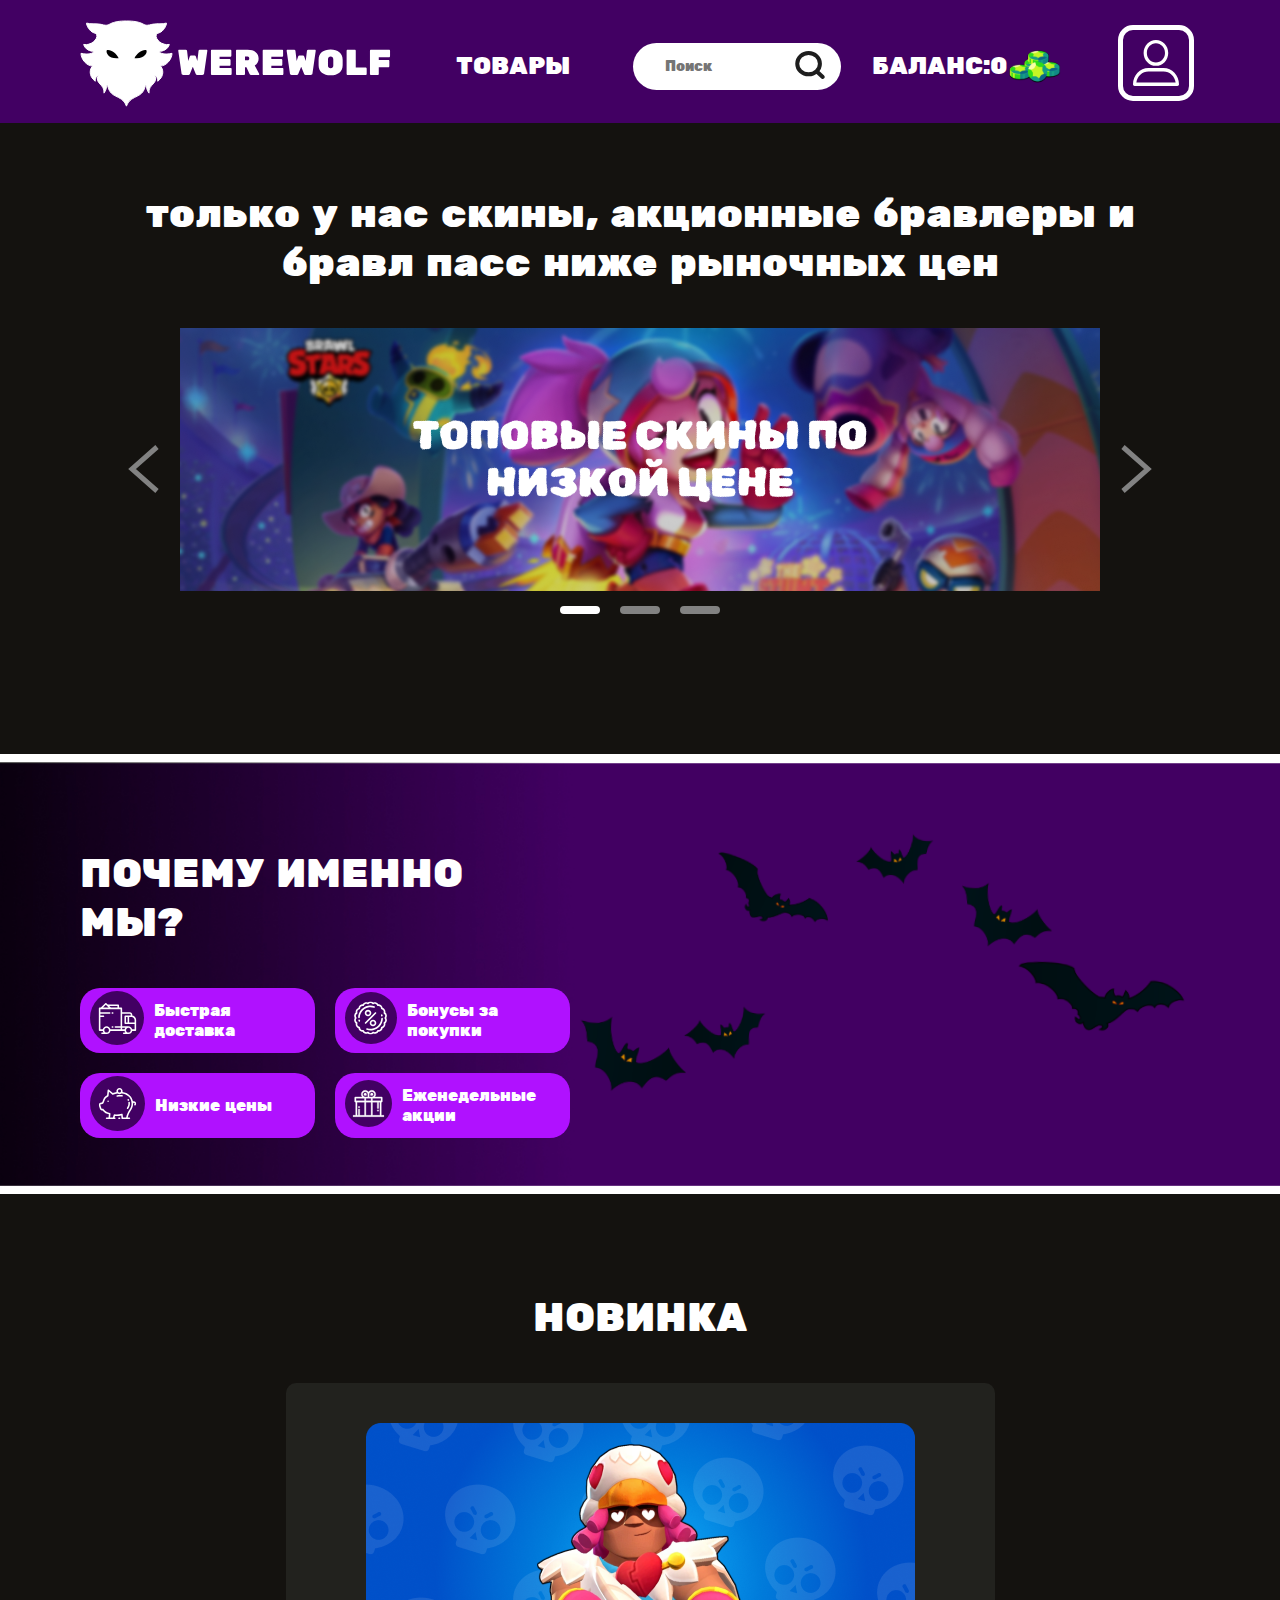
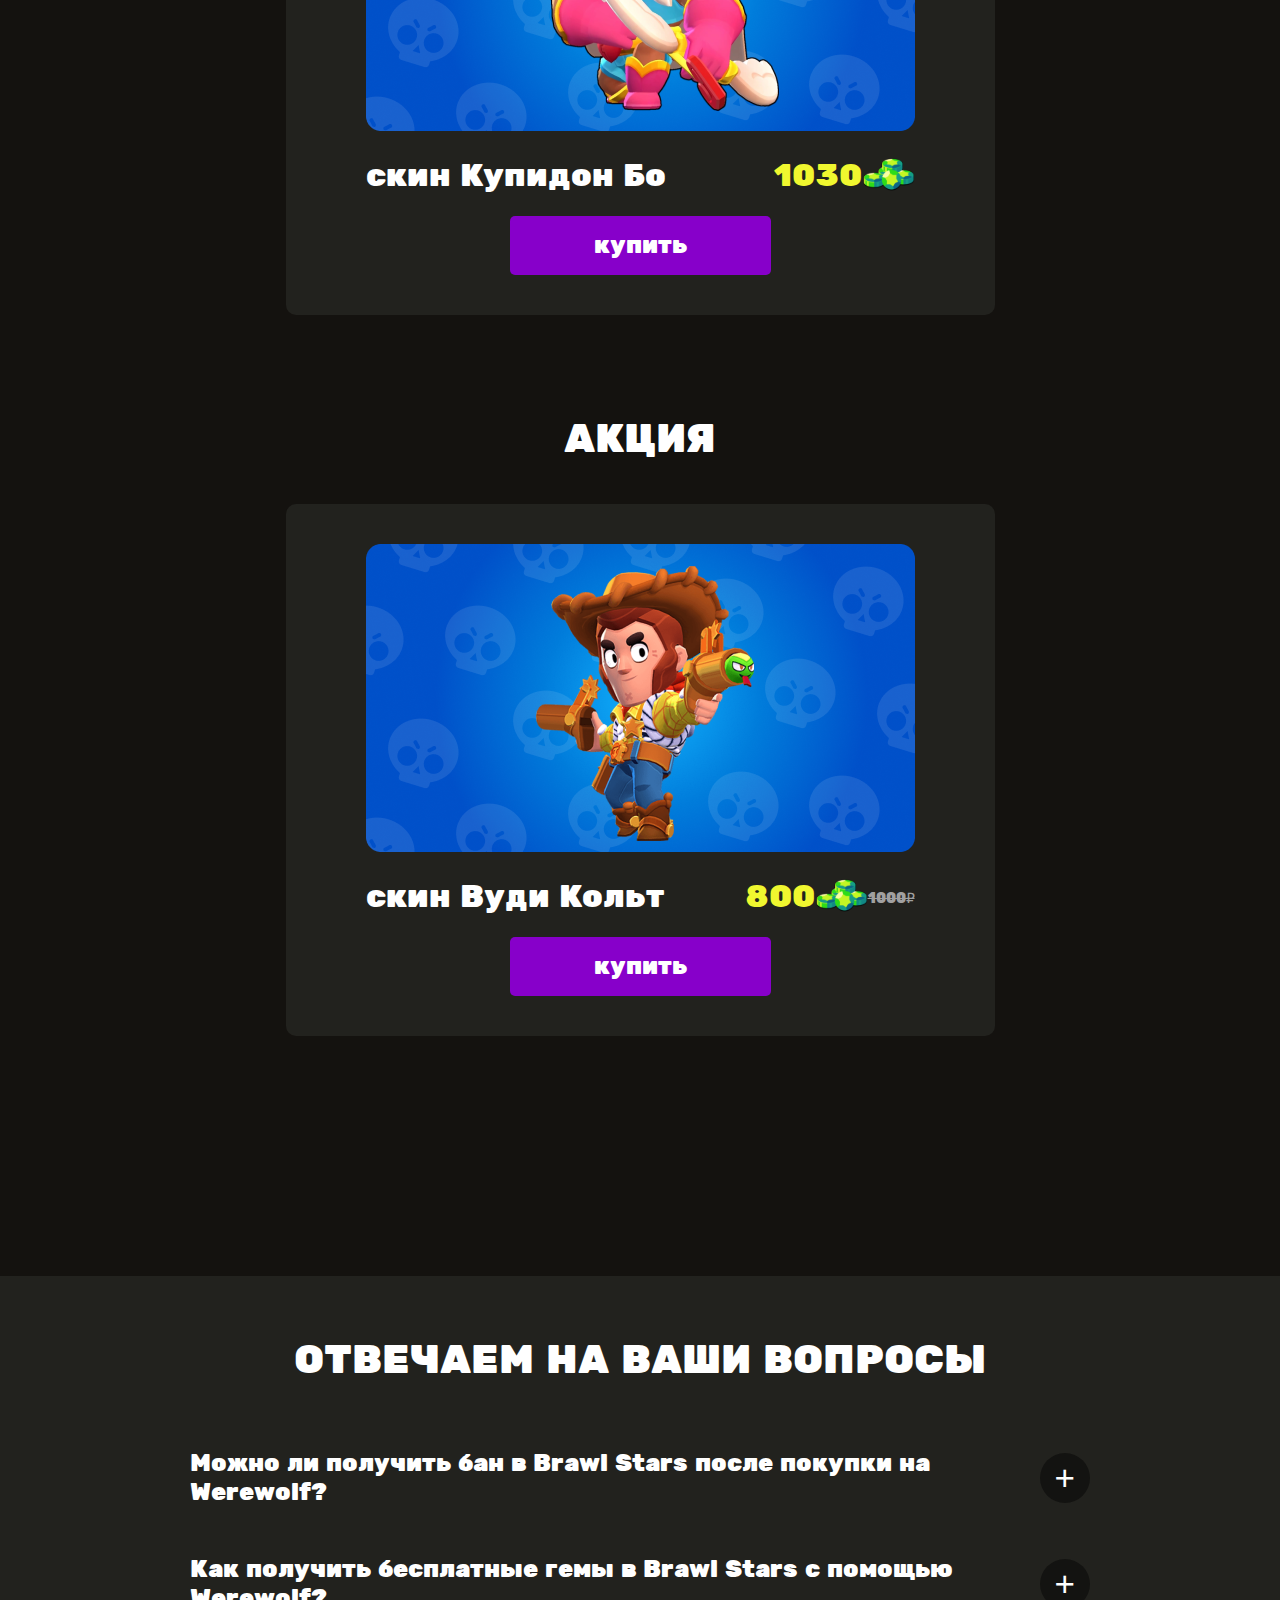
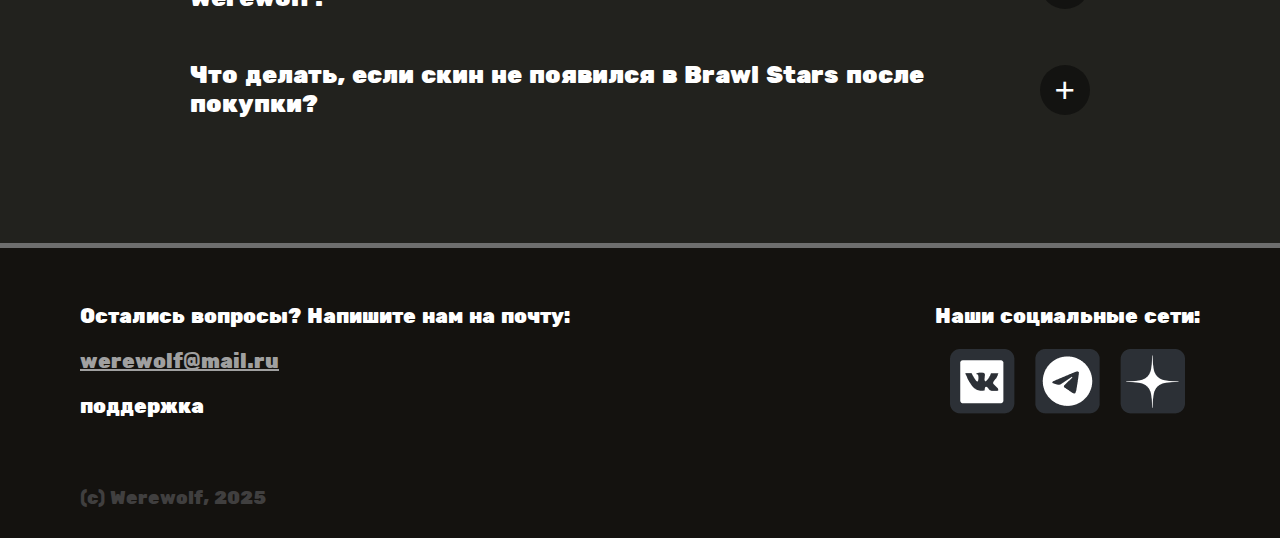
<file: index.html>
<!DOCTYPE html>
<html lang="en">
<head>
    <meta charset="UTF-8">
    <meta name="viewport" content="width=device-width, initial-scale=1.0">
    <title>Werewolf</title>
    <link rel="stylesheet" href="./styles/style.css">
</head>
<body>
    <header class="header">
        <div class="container">
            <div class="header__inner">
                <nav class="menu">
                    <div class="logo">
                        <a href="./index.html" class="logo__img"><img src="./assets/images/logo.svg" alt=""></a>
                        <a href="./index.html" class="logo__img2"><img src="./assets/images/logo2.svg" alt=""></a>
                    </div>
                    <div class="productcat">
                        <a href="./pages/catalog.html"><button class="button__head">ТОВАРЫ</button></a>
                    </div>

                    <div class="navigation">
                        <div class="search1">
                            <div class="searching">
                                <input type="text" class="search__txt" placeholder="Поиск">
                                <button class="buttonsr">
                                    <img src="./assets/images/Search.svg" alt="поиск">
                                </button>
                            </div>
                        </div>
                        <div class="search2">
                            <button class="buttonsr2">
                                <img src="./assets/images/Search.svg" alt="поиск">
                            </button>
                        </div>
                        <div class="balance__pay">
                            <a href="./pages/balance.html">
                                <button class="buttonmm">БАЛАНС:0 <img src="./assets/images/gem.svg" alt=""></button>
                                <button class="buttonmm2">0 <img src="./assets/images/gem.svg" alt=""></button>
                            </a>
                        </div>
                        <div class="link__registr">
                            <a href="./pages/registr.html" class="menu__link"> <button class="button__head"> <img src="./assets/images/id.svg" alt="войти"></button></a>
                        </div>
                    </div>
                        <button class="menu__btn">
                          <span></span>
                          <span></span>
                          <span></span>
                        </button>
                </nav>
            </div>
        </div>
        
    </header>
    
    <main class="main">
        <div id="dropdown" class="dropdown">
            <div  class="menu__list">
              <div class="menu__page">
                <div class="searchdop">
                  <div class="searchingdop">
                      <input type="text" class="search__txtdop" placeholder="Поиск">
                      <button class="buttonsrdop">
                          <img src="./assets/images/Search.svg" alt="поиск">
                      </button>
                  </div>
                </div>
              </div>
              <div class="menu__page">
                <a href="./pages/catalog.html"><button class="button__headdop">ТОВАРЫ</button></a>
              </div>
              <div class="menu__page">
                <a href="./pages/balance.html"><button class="buttonmmdop">БАЛАНС</button> </a>
              </div>
              <div class="menu__page">
                <a href="./pages/registr.html" class="menu__link"> <button class="button__headdop"> <img class="id__img" src="./assets/images/id.svg" alt="войти"></button></a>
              </div>
            </div>
          </div>
        <section class="top">
            <div class="container">
                <div class="text__title">
                    <div class="title">
                        <p>только у нас скины, акционные бравлеры и бравл пасс ниже рыночных цен</p>
                    </div>
                </div>
                <div class="store__list">
                    <div class="button__cont">
                        <button id="prevButton">
                            <img class="leftbutt" src="./assets/images/left.svg" alt="">
                        </button>
                  </div>
                    <div class="images__content">
                        <div class="images" id="images">
                            <img class="image__item active" src="./assets/images/image1.png" alt="">
                            <img class="image__item" src="./assets/images/image2.png" alt="">
                            <img class="image__item" src="./assets/images/image3.png" alt="">
                        </div>
                        <div class="dot__cont">
                            <span class="dot active"></span>
                            <span class="dot"></span>
                            <span class="dot"></span>
                        </div>
                    </div>
                    <div class="button__cont">
                        <button id="nextButton">
                            <img class="rightbutt" src="./assets/images/right.svg" alt="">
                        </button>
                    </div>
                </div>
               
            </div>
        </section>

        <section class="question">
            <div class="container">
                <div class="question__list">
                   <div class="question__list__info">
                        <div class="question__title">
                            <p>ПОЧЕМУ ИМЕННО МЫ?</p>
                        </div> 
                        <div class="question__info">
                            <div class="info__list">
                                <div class="info__text">
                                    <div class="info__text__img">
                                        <img src="./assets/images/icon1.svg" alt="">
                                    </div>
                                    <div class="info__text__p">
                                        <p>Быстрая доставка</p>
                                    </div>
                                    
                                </div>
                                <div class="info__text">
                                    <div class="info__text__img">
                                        <img src="./assets/images/icon2.svg" alt="">
                                    </div>
                                    <div class="info__text__p">
                                        <p>Бонусы за покупки</p>
                                    </div>
                                    
                                </div>
                                <div class="info__text">
                                   <div class="info__text__img">
                                    <img src="./assets/images/icon3.svg" alt="">
                                   </div>
                                   <div class="info__text__p">
                                        <p>Низкие цены</p>
                                    </div>
                                    
                                </div>
                                <div class="info__text">
                                   <div class="info__text__img">
                                    <img src="./assets/images/icon4.svg" alt="">
                                   </div>
                                    <div class="info__text__p">
                                        <p>Еженедельные акции</p>
                                    </div>
                                </div>
                            </div>
                        </div>
                    </div>
                   <div class="info__img">
                        <img src="./assets/images/bats.svg" alt="">
                    </div>
                </div>
            </div>
        </section>

        <section class="new__product">
            <div class="container">
                <div class="title__txt">
                    <p>НОВИНКА</p>
                </div>
                <div class="list">
                    <div class="list__form">
                        <div class="list__img">
                            <img src="./assets/images/Bo img.png" alt="">
                        </div>
                            <div class="list__skin">
                                <span class="new__txt">скин Купидон Бо</span>
                                <div class="list__price">
                                    <span class="new__txt__price">1030</span>
                                    <div class="gem__img">
                                        <img class="gems" src="./assets/images/gem.svg" alt="">
                                    </div>
                                </div>
                            </div>
                        <div class="list__button">
                            <a href="./pages/page1.html"><button class="button__skin">купить</button></a>
                        </div>
                    </div>
                </div>
                <div>

                </div>
            </div>
        </section>
        <section class="stock">
            <div class="container">
                <div class="skin__info">
                    <div class="title__txt">
                        <p>АКЦИЯ</p>
                    </div>
                    <div class="list">
                        <div class="list__form">
                            <div class="list__img">
                                <img src="./assets/images/Kolt img.png" alt="">
                            </div>
                            <div class="list__skin">
                                <span class="new__txt">скин Вуди Кольт</span>
                                <div class="list__price">
                                    <span class="new__txt__price">800</span>
                                    <div class="gem__img">
                                        <img class="gems" src="./assets/images/gem.svg" alt="">
                                    </div>
                                    <div class="old__price">
                                        <span class="old__price__txt">1000₽</span>
                                    </div>
                                </div>
                                </div>
                            <div class="list__button">
                                <a href="./pages/page5.html"><button class="button__skin">купить</button></a>
                            </div>
                        </div>
                    </div>
                </div>
            </div>
        </section>

        <section class="advertisement">
            <div class="container">
                <div class="question__answer">
                    <div class="text__list">
                        <div class="answer__title">
                            <p>ОТВЕЧАЕМ НА ВАШИ ВОПРОСЫ</p>
                        </div>
                        <div>
                            <div class="question__txt">
                                <p>Можно ли получить бан в Brawl Stars после покупки на Werewolf?</p>
                                <div class="button__txt">
                                    <button class="question__button1">+</button>
                                </div>
                            </div>
                            <div id="answer__txt1">
                                <p class="hidden__txt">Нет, ведь мы не требуем от тебя данных аккаунта, поэтому не беспокойся — твой профиль заблокирован не будет. Наша цель — твое удовольствие от игры и доверие к сервису.</p>
                            </div>
                        </div>

                        <div>
                            <div class="question__txt">
                                <p>Как получить бесплатные гемы в Brawl Stars с помощью Werewolf?</p>
                                <div class="button__txt">
                                    <button class="question__button2">+</button>
                                </div>
                            </div>
                            <div id="answer__txt2">
                                <p class="hidden__txt">Иногда из-за технических проблем могут возникать небольшие задержки, но наша поддержка постоянно следит за исполнением заказов и оперативно решает любые вопросы. В случае если по каким-то причинам скин не поступил на твой аккаунт в течение часа после покупки, обратись в поддержку Werewolf и опиши ситуацию.</p>
                            </div>
                        </div>

                       <div>
                            <div class="question__txt">
                                <p>Что делать, если скин не появился в Brawl Stars после покупки?</p>
                                <div class="button__txt">
                                    <button class="question__button3">+</button>
                                </div>
                            </div>
                            <div id="answer__txt3">
                                <p class="hidden__txt">Иногда из-за технических проблем могут возникать небольшие задержки, но наша поддержка постоянно следит за исполнением заказов и оперативно решает любые вопросы. В случае если по каким-то причинам скин не поступил на твой аккаунт в течение часа после покупки, обратись в поддержку Werewolf и опиши ситуацию.</p>
                            </div>
                       </div>

                    </div>
                </div>
            </div>
        </section>
    </main>
    <footer class="footer">
        <div class="container">
            <div class="social">
                <nav class="social__list">
                    <div class="mail">
                        <div class="mail__title">
                            <p class="footer__txt">Остались вопросы? Напишите нам на почту:</p>
                        </div>
                        <div class="mail__link">
                            <a href="#">werewolf@mail.ru</a>
                        </div>
                        <div class="help__link">
                            <a href="https://biography.wikireading.ru/219539"><p class="footer__txt">поддержка</p></a>
                        </div>
                    </div>

                    <div class="media">
                        <div class="media__title">
                            <p class="footer__txt">Наши социальные сети:</p>
                        </div>
                        <div class="media__icons">
                            <div class="media__link">
                                <a href="#"><img src="./assets/images/vk.png" alt=""></a>
                                <a href="#"><img src="./assets/images/tg.png" alt=""></a>
                                <a href="#"><img src="./assets/images/zen.png" alt=""></a>
                            </div>
                        </div>
                    </div>

                </nav>
            </div>
            <div class="werewolf">
                <p>(c) Werewolf, 2025</p>
            </div>
        </div>
    </footer>
    <script src="./scripts/script.js"></script>
</body>
</html>
</file>
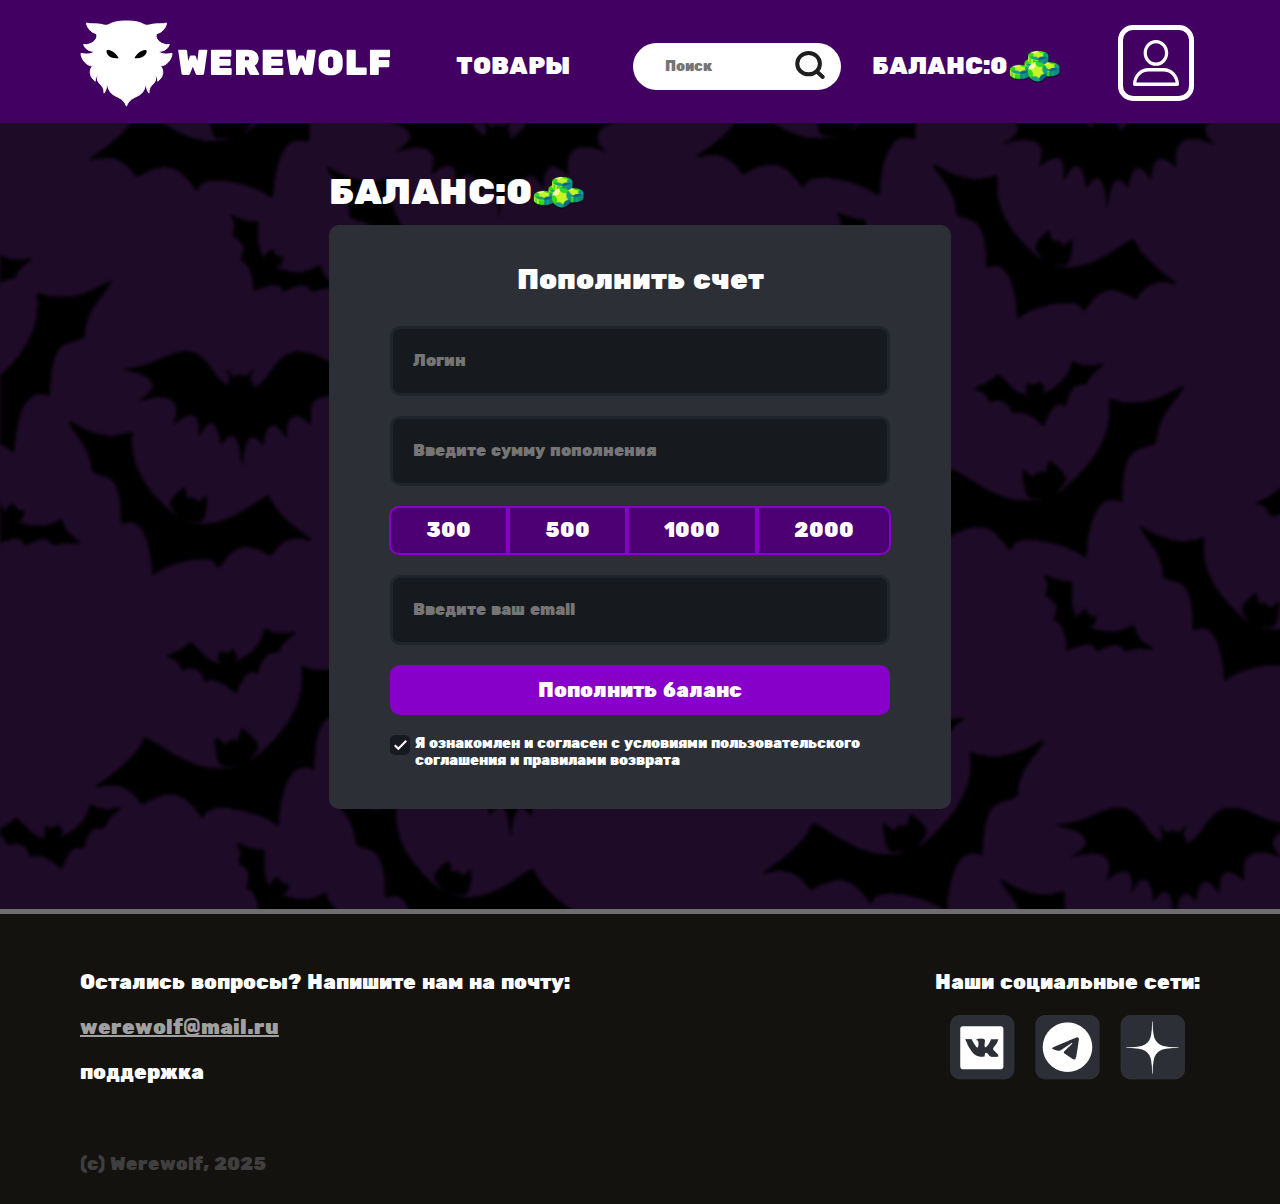
<file: pages/balance.html>
<!DOCTYPE html>
<html lang="en">
<head>
    <meta charset="UTF-8">
    <meta name="viewport" content="width=device-width, initial-scale=1.0">
    <title>Werewolf</title>
    <link rel="stylesheet" href="../styles/stylebalance.css">
</head>
<body>
    <header class="header">
        <div class="container">
            <div class="header__inner">
                <nav class="menu">
                    <div class="logo">
                        <a href="../index.html" class="logo__img"><img src="../assets/images/logo.svg" alt=""></a>
                        <a href="../index.html" class="logo__img2"><img src="../assets/images/logo2.svg" alt=""></a>
                    </div>
                    <div class="product">
                        <a href="./catalog.html"><button class="button__head">ТОВАРЫ</button></a>
                    </div>

                    <div class="navigation">
                        <div class="search1">
                            <div class="searching">
                                <input type="text" class="search__txt" placeholder="Поиск">
                                <button class="buttonsr">
                                    <img src="../assets/images/Search.svg" alt="поиск">
                                </button>
                            </div>
                        </div>
                        <div class="search2">
                                <button class="buttonsr2">
                                    <img src="../assets/images/Search.svg" alt="поиск">
                                </button>
                        </div>
    
                        <div class="balance__pay">
                            <a href="./balance.html">
                                <button class="buttonmm">БАЛАНС:0 <img src="../assets/images/gem.svg" alt=""></button>
                                <button class="buttonmm2">0 <img src="../assets/images/gem.svg" alt=""></button>
                            </a>
                        </div>
                       
                        <div class="link__registr">
                            <a href="./registr.html" class="menu__link"> <button class="button__head"> <img src="../assets/images/id.svg" alt="войти"></button></a>
                        </div>
                    </div>
                    <button class="menu__btn">
                        <span></span>
                        <span></span>
                        <span></span>
                      </button>
                </nav>
            </div>
        </div>
    </header>
    <main class="main">
        <div id="dropdown" class="dropdown">
            <div  class="menu__list">
              <div class="menu__page">
                <div class="searchdop">
                  <div class="searchingdop">
                      <input type="text" class="search__txtdop" placeholder="Поиск">
                      <button class="buttonsrdop">
                          <img src="../assets/images/Search.svg" alt="поиск">
                      </button>
                  </div>
                </div>
              </div>
              <div class="menu__page">
                <a href="./catalog.html"><button class="button__headdop">ТОВАРЫ</button></a>
              </div>
              <div class="menu__page">
                <a href="./balance.html"><button class="buttonmmdop">БАЛАНС</button> </a>
              </div>
              <div class="menu__page">
                <a href="./registr.html" class="menu__link"> <button class="button__headdop"> <img class="id__img" src="../assets/images/id.svg" alt="войти"></button></a>
              </div>
            </div>
        </div>
        <div class="container">
            <div class="pay__list">
                <div class="balance__list">
                    <div class="balance__title">
                       <span> БАЛАНС:0</span>
                        <img src="../assets/images/gem.svg" alt="">
                    </div>
                    <div class="balance__menu__title">
                        <div class="balance__txt">
                            <p>Пополнить счет</p>
                        </div>
                        <div class="balance__menu">
                            <div class="field__registr">
                                <form  class="name"action="#">
                                    <input type="text" class="registr__txt" type="text" placeholder="Логин">
                                </form>
                            </div>
                            <div class="field__registr">
                                <form  class="name" action="#">
                                    <input type="text" class="registr__txt" type="text" id="output" placeholder="Введите сумму пополнения">
                                </form>
                            </div>
                            <div class="buttons__balance">
                                <button class="balancebutt1" data-number="300">300</button>
                                <button class="balancebutt2"  data-number="500">500</button>
                                <button class="balancebutt3" data-number="1000">1000</button>
                                <button class="balancebutt4" data-number="2000">2000</button>
                            </div>
                            <div class="field__registr">
                                <form  class="name"action="https://i.pinimg.com/736x/dc/aa/a0/dcaaa0bf321b6318daf3d019ed14b592.jpg">
                                    <input type="text" class="registr__txt" type="text" placeholder="Введите ваш email">
                                </form>
                            </div>
                            <div class="button__refill">
                                <button class="refillbutt">Пополнить баланс</button>
                            </div>
                            <div class="agreement">
                               <div class="agreement__list">
                                    <label class="agreement__text">
                                        <input type="checkbox" class="real__checkbox" checked>
                                        <span class="custom__checkbox"></span>
                                        <span class="check__txt">Я ознакомлен и согласен с условиями пользовательского соглашения и правилами возврата</span>
                                    </label>
                               </div>
                            </div>
                        </div>
                    </div>
                </div>
            </div>
        </div>
    </main>
    <footer class="footer">
        <div class="container">
            <div class="social">
                <nav class="social__list">
                    <div class="mail">
                        <div class="mail__title">
                            <p class="footer__txt">Остались вопросы? Напишите нам на почту:</p>
                        </div>
                        <div class="mail__link">
                            <a href="#">werewolf@mail.ru</a>
                        </div>
                        <div class="help__link">
                            <a href="#"><p class="footer__txt">поддержка</p></a>
                        </div>
                    </div>

                    <div class="media">
                        <div class="media__title">
                            <p class="footer__txt">Наши социальные сети:</p>
                        </div>
                        <div class="media__icons">
                            <div class="media__link">
                                <a href="#"><img src="../assets/images/vk.png" alt=""></a>
                                <a href="#"><img src="../assets/images/tg.png" alt=""></a>
                                <a href="#"><img src="../assets/images/zen.png" alt=""></a>
                            </div>
                        </div>
                    </div>

                </nav>
            </div>
            <div class="werewolf">
                <p>(c) Werewolf, 2025</p>
            </div>
        </div>
    </footer>
    <script src="../scripts/scriptbalance.js"></script>
</body>
</html>
</file>
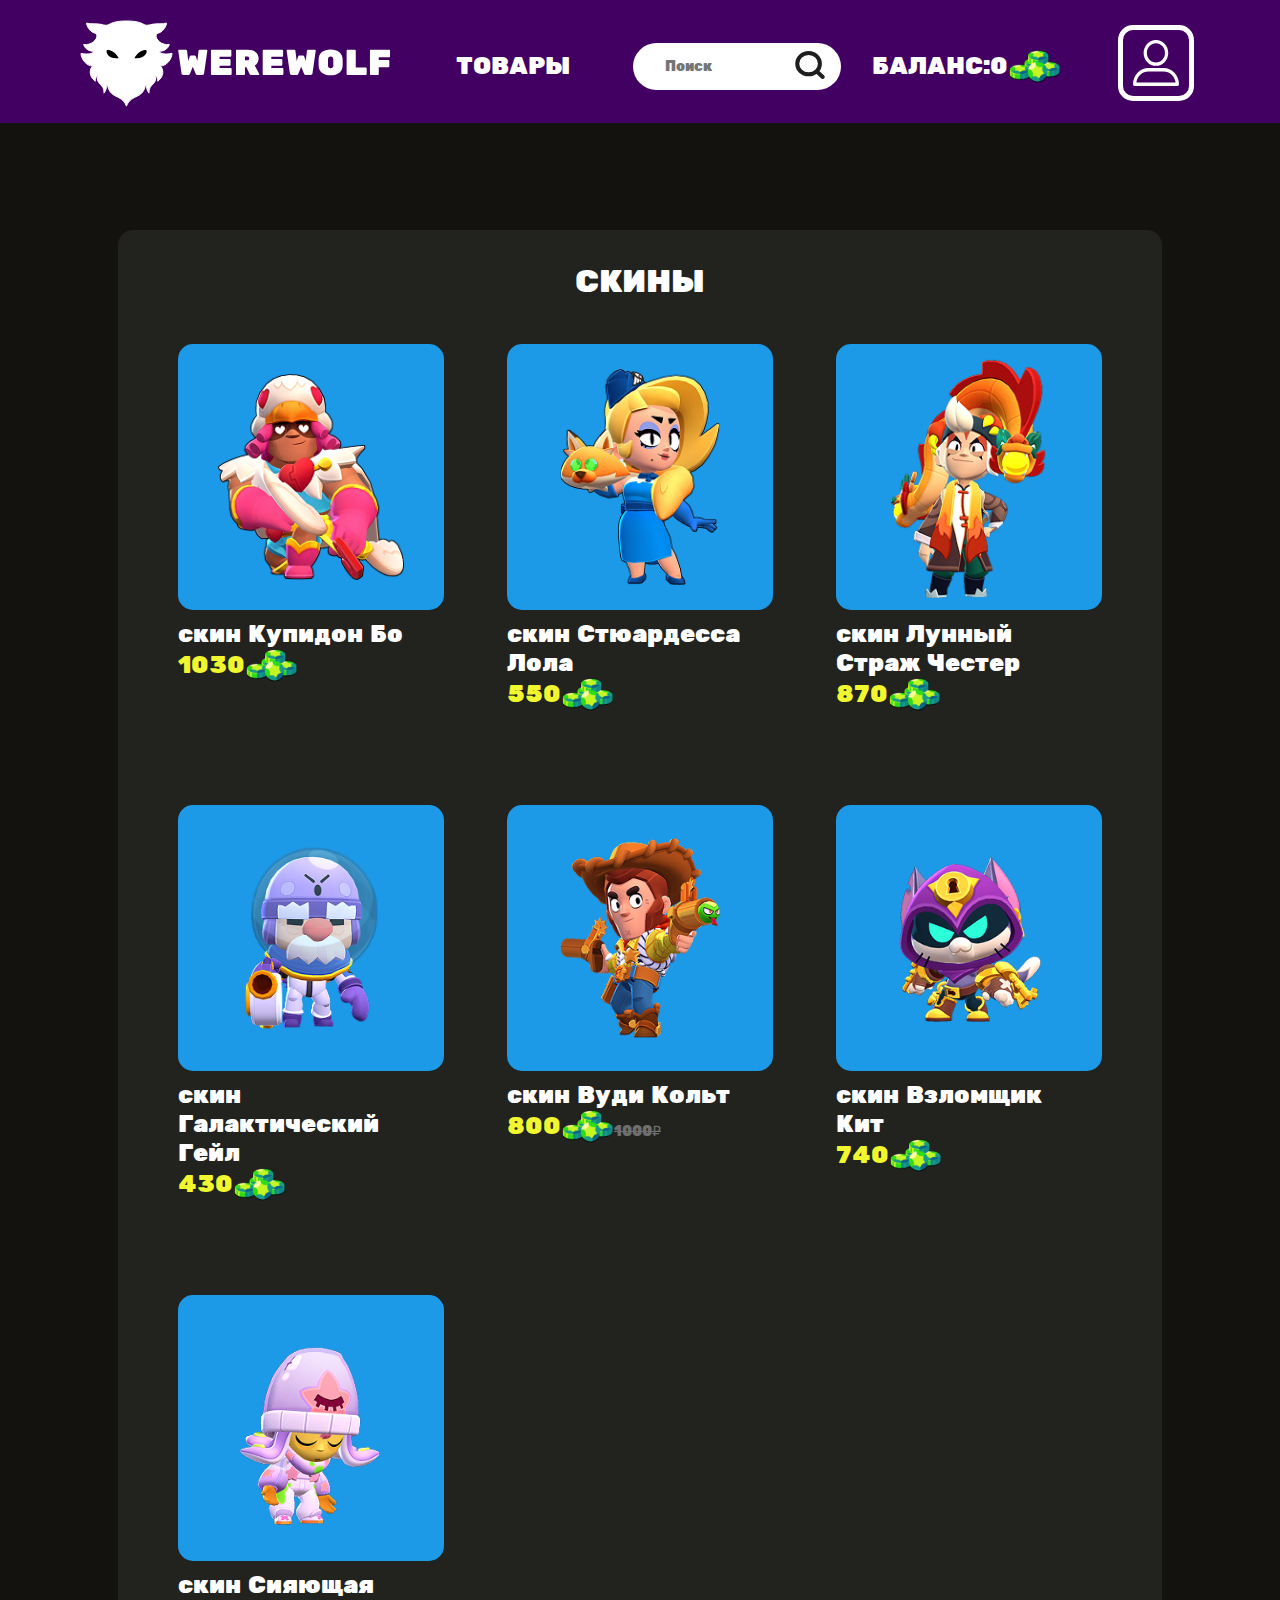
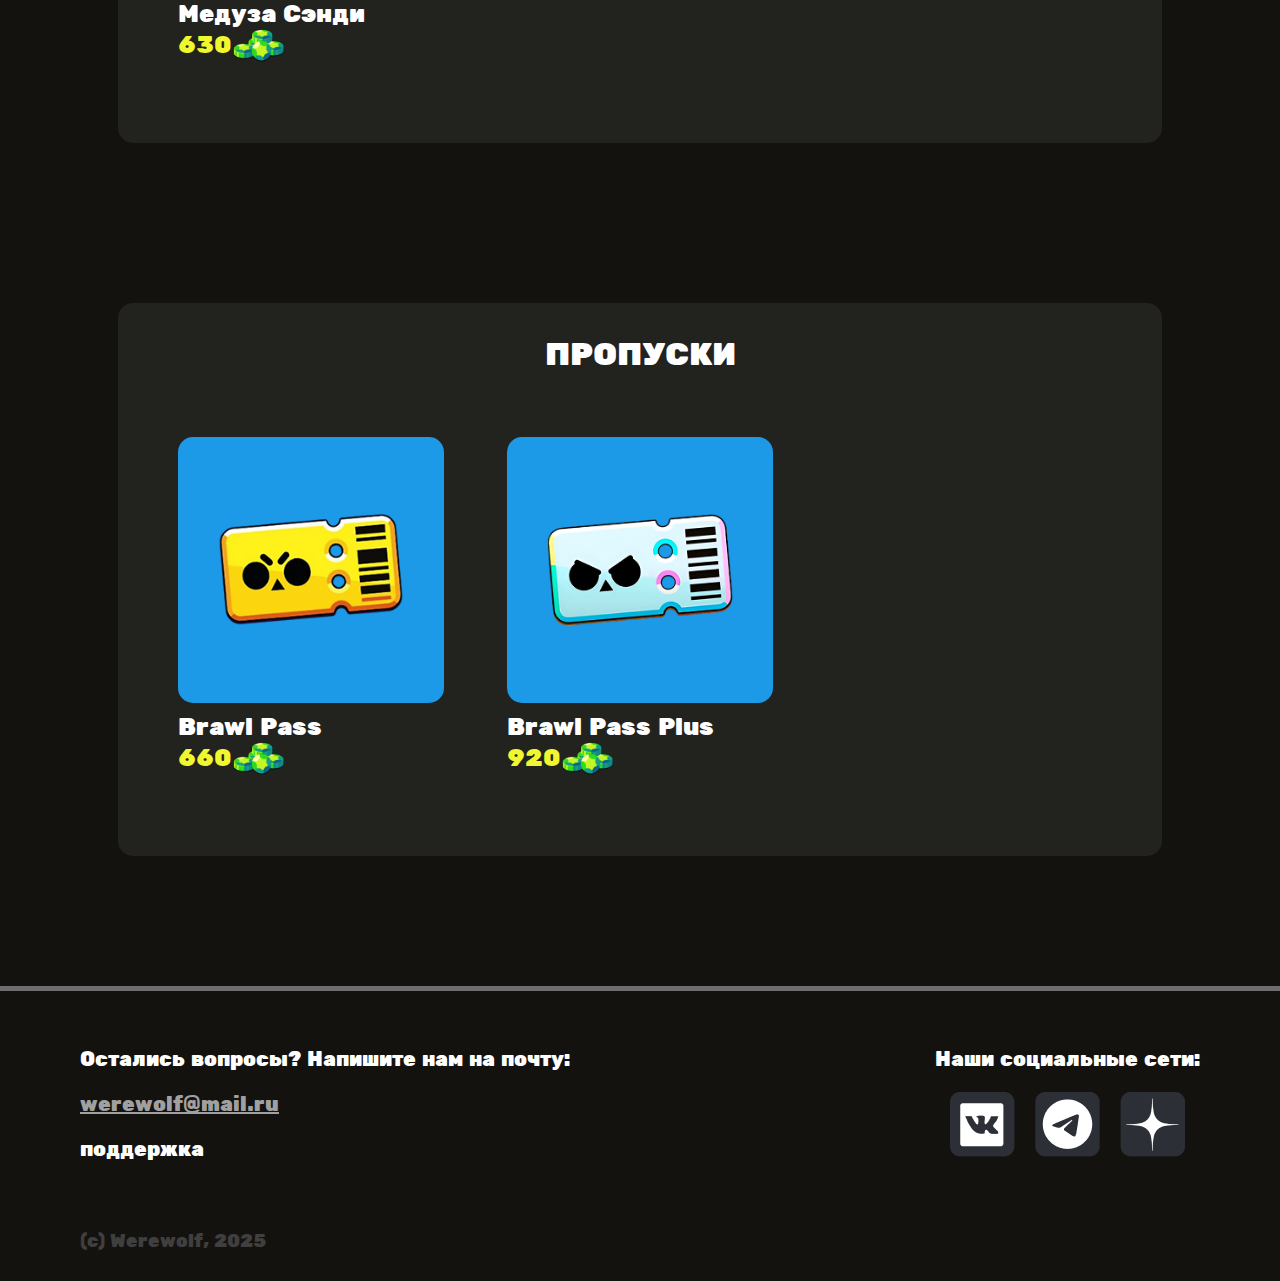
<file: pages/catalog.html>
<!DOCTYPE html>
<html lang="en">
<head>
    <meta charset="UTF-8">
    <meta name="viewport" content="width=device-width, initial-scale=1.0">
    <title>Werewolf</title>
    <link rel="stylesheet" href="../styles/stylecatalog.css">
</head>
<body>
    <header class="header">
        <div class="container">
            <div class="header__inner">
                <nav class="menu">
                    <div class="logo">
                        <a href="../index.html" class="logo__img"><img src="../assets/images/logo.svg" alt=""></a>
                        <a href="../index.html" class="logo__img2"><img src="../assets/images/logo2.svg" alt=""></a>
                    </div>
                    <div class="productcat">
                        <a href="./catalog.html"><button class="button__head">ТОВАРЫ</button></a>
                    </div>

                    <div class="navigation">
                        <div class="search1">
                            <div class="searching">
                                <input type="text" class="search__txt" placeholder="Поиск">
                                <button class="buttonsr">
                                    <img src="../assets/images/Search.svg" alt="поиск">
                                </button>
                            </div>
                        </div>
                        <div class="search2">
                                <button class="buttonsr2">
                                    <img src="../assets/images/Search.svg" alt="поиск">
                                </button>
                        </div>
    
                        <div class="balance__pay">
                            <a href="./balance.html">
                                <button class="buttonmm">БАЛАНС:0 <img src="../assets/images/gem.svg" alt=""></button>
                                <button class="buttonmm2">0 <img src="../assets/images/gem.svg" alt=""></button>
                            </a>
                        </div>
                       
                        <div class="link__registr">
                            <a href="./registr.html" class="menu__link"> <button class="button__head"> <img src="../assets/images/id.svg" alt="войти"></button></a>
                        </div>
                    </div>
                    <button class="menu__btn">
                        <span></span>
                        <span></span>
                        <span></span>
                    </button>
                </nav>
            </div>
        </div>
    </header>
    <main class="main">
        <div id="dropdown" class="dropdown">
            <div  class="menu__list">
              <div class="menu__page">
                <div class="searchdop">
                  <div class="searchingdop">
                      <input type="text" class="search__txtdop" placeholder="Поиск">
                      <button class="buttonsrdop">
                          <img src="../assets/images/Search.svg" alt="поиск">
                      </button>
                  </div>
                </div>
              </div>
              <div class="menu__page">
                <a href="./catalog.html"><button class="button__headdop">ТОВАРЫ</button></a>
              </div>
              <div class="menu__page">
                <a href="./balance.html"><button class="buttonmmdop">БАЛАНС</button> </a>
              </div>
              <div class="menu__page">
                <a href="./registr.html" class="menu__link"> <button class="button__headdop"> <img class="id__img" src="../assets/images/id.svg" alt="войти"></button></a>
              </div>
            </div>
        </div>
        <section>
            <div class="container">
                <div class="content__skins">
                    <div class="skins">
                        <div class="skins__title">
                            <p>СКИНЫ</p>
                        </div>
                        <div class="product__list">
                            <div class="product__name">
                                <a href="./page1.html"><button class="product">
                                    <div class="product__img">
                                        <img class="img__prb" src="../assets/images/Bo.png" alt="">
                                    </div>
                                    <div class="name__info">
                                        <span class="name__txt">скин Купидон Бо</span>
                                        <div class="price">
                                            <span class="price__txt">1030</span>
                                            <img class="gems" src="../assets/images/gem.svg" alt="">
                                        </div>
                                    </div>
                                </button></a>
                            </div>
                            <div class="product__name">
                                <a href="./page2.html"><button class="product">
                                    <div class="product__img">
                                        <img class="img__pr" src="../assets/images/Lola.png" alt="">
                                    </div>
                                    <div class="name__info">
                                        <span class="name__txt">скин Стюардесса Лола</span>
                                        <div class="price">
                                            <span class="price__txt">550</span>
                                            <img class="gems" src="../assets/images/gem.svg" alt="">
                                        </div>
                                    </div>
                                </button></a>
                            </div>
                            <div class="product__name">
                                <a href="./page3.html"><button class="product">
                                    <div class="product__img">
                                        <img class="img__pr" src="../assets/images/Chester.png" alt="">
                                    </div>
                                    <div class="name__info">
                                        <span class="name__txt">скин Лунный Страж Честер</span>
                                        <div class="price">
                                            <span class="price__txt">870</span>
                                            <img class="gems" src="../assets/images/gem.svg" alt="">
                                        </div>
                                    </div>
                                </button></a>
                            </div>
                            <div class="product__name">
                                <a href="./page4.html"><button class="product">
                                    <div class="product__img">
                                        <img class="img__prg" src="../assets/images/Gail.png" alt="">
                                    </div>
                                    <div class="name__info">
                                        <span class="name__txt">скин Галактический Гейл</span>
                                        <div class="price">
                                            <span class="price__txt">430</span>
                                            <img class="gems" src="../assets/images/gem.svg" alt="">
                                        </div>
                                    </div>
                                </button></a>
                            </div>
                            <div class="product__name">
                                <a href="./page5.html"><button class="product">
                                    <div class="product__img">
                                        <img class="img__pr" src="../assets/images/Kolt.png" alt="">
                                    </div>
                                    <div class="name__info">
                                        <span class="name__txt">скин Вуди Кольт</span>
                                        <div class="price">
                                            <span class="price__txt">800</span>
                                            <img class="gemsw" src="../assets/images/gem.svg" alt="">
                                            <div class="old__price">
                                                <span class="old__price__txt">1000₽</span>
                                            </div>
                                        </div>
                                    </div>
                                </button></a>
                            </div>
                            <div class="product__name">
                                <a href="./page6.html"><button class="product">
                                    <div class="product__img">
                                        <img class="img__pr" src="../assets/images/Kit.png" alt="">
                                    </div>
                                    <div class="name__info">
                                        <span class="name__txt">скин Взломщик Кит</span>
                                        <div class="price">
                                            <span class="price__txt">740</span>
                                            <img class="gems" src="../assets/images/gem.svg" alt="">
                                        </div>
                                    </div>
                                </button></a>
                            </div>
                            <div class="product__name">
                                <a href="./page7.html"><button class="product">
                                    <div class="product__img">
                                        <img class="img__pr" src="../assets/images/Sandy.png" alt="">
                                    </div>
                                    <div class="name__info">
                                        <span class="name__txt">скин Сияющая Медуза Сэнди</span>
                                        <div class="price">
                                            <span class="price__txt">630</span>
                                            <img class="gems" src="../assets/images/gem.svg" alt="">
                                        </div>
                                    </div>
                                </button></a>
                            </div>   
                        </div>
                    </div>
                </div>
                <div class="content__pass">
                    <div class="pass">
                        <div class="pass__title">
                            <p>ПРОПУСКИ</p>
                        </div>
                        <div class="pass">
                            <div class="product__list">
                                <div class="product__name">
                                    <a href="./page8.html"><button class="product">
                                        <div class="product__img">
                                            <img class="img__prb" src="../assets/images/brawl pass.png" alt="">
                                        </div>
                                        <div class="name__info">
                                            <span class="name__txt">Brawl Pass</span>
                                            <div class="price">
                                                <span class="price__txt">660</span>
                                                <img class="gems" src="../assets/images/gem.svg" alt="">
                                            </div>
                                        </div>
                                    </button></a>
                                </div>
                                <div class="product__name">
                                    <a href="./page9.html"><button class="product">
                                        <div class="product__img">
                                            <img class="img__prb" src="../assets/images/brawl pass plus.png" alt="">
                                        </div>
                                        <div class="name__info">
                                            <span class="name__txt">Brawl Pass Plus</span>
                                            <div class="price">
                                                <span class="price__txt">920</span>
                                                <img class="gems" src="../assets/images/gem.svg" alt="">
                                            </div>
                                        </div>
                                    </button></a>
                                </div>
                            </div>
                        </div>
                    </div>
                </div>
            </div>
        </section>
    </main>
    <footer class="footer">
        <div class="container">
            <div class="social">
                <nav class="social__list">
                    <div class="mail">
                        <div class="mail__title">
                            <p class="footer__txt">Остались вопросы? Напишите нам на почту:</p>
                        </div>
                        <div class="mail__link">
                            <a href="#">werewolf@mail.ru</a>
                        </div>
                        <div class="help__link">
                            <a href="#"><p class="footer__txt">поддержка</p></a>
                        </div>
                    </div>

                    <div class="media">
                        <div class="media__title">
                            <p class="footer__txt">Наши социальные сети:</p>
                        </div>
                        <div class="media__icons">
                            <div class="media__link">
                                <a href="#"><img src="../assets/images/vk.png" alt=""></a>
                                <a href="#"><img src="../assets/images/tg.png" alt=""></a>
                                <a href="#"><img src="../assets/images/zen.png" alt=""></a>
                            </div>
                        </div>
                    </div>

                </nav>
            </div>
            <div class="werewolf">
                <a href="https://i.pinimg.com/736x/45/4d/6e/454d6e4f6bd098c58b7f123cdee27c3c.jpg"><p>(c) Werewolf, 2025</p></a>
            </div>
        </div>
    </footer>
    <script src="../scripts/scriptpages.js"></script>
</body>
</html>
</file>
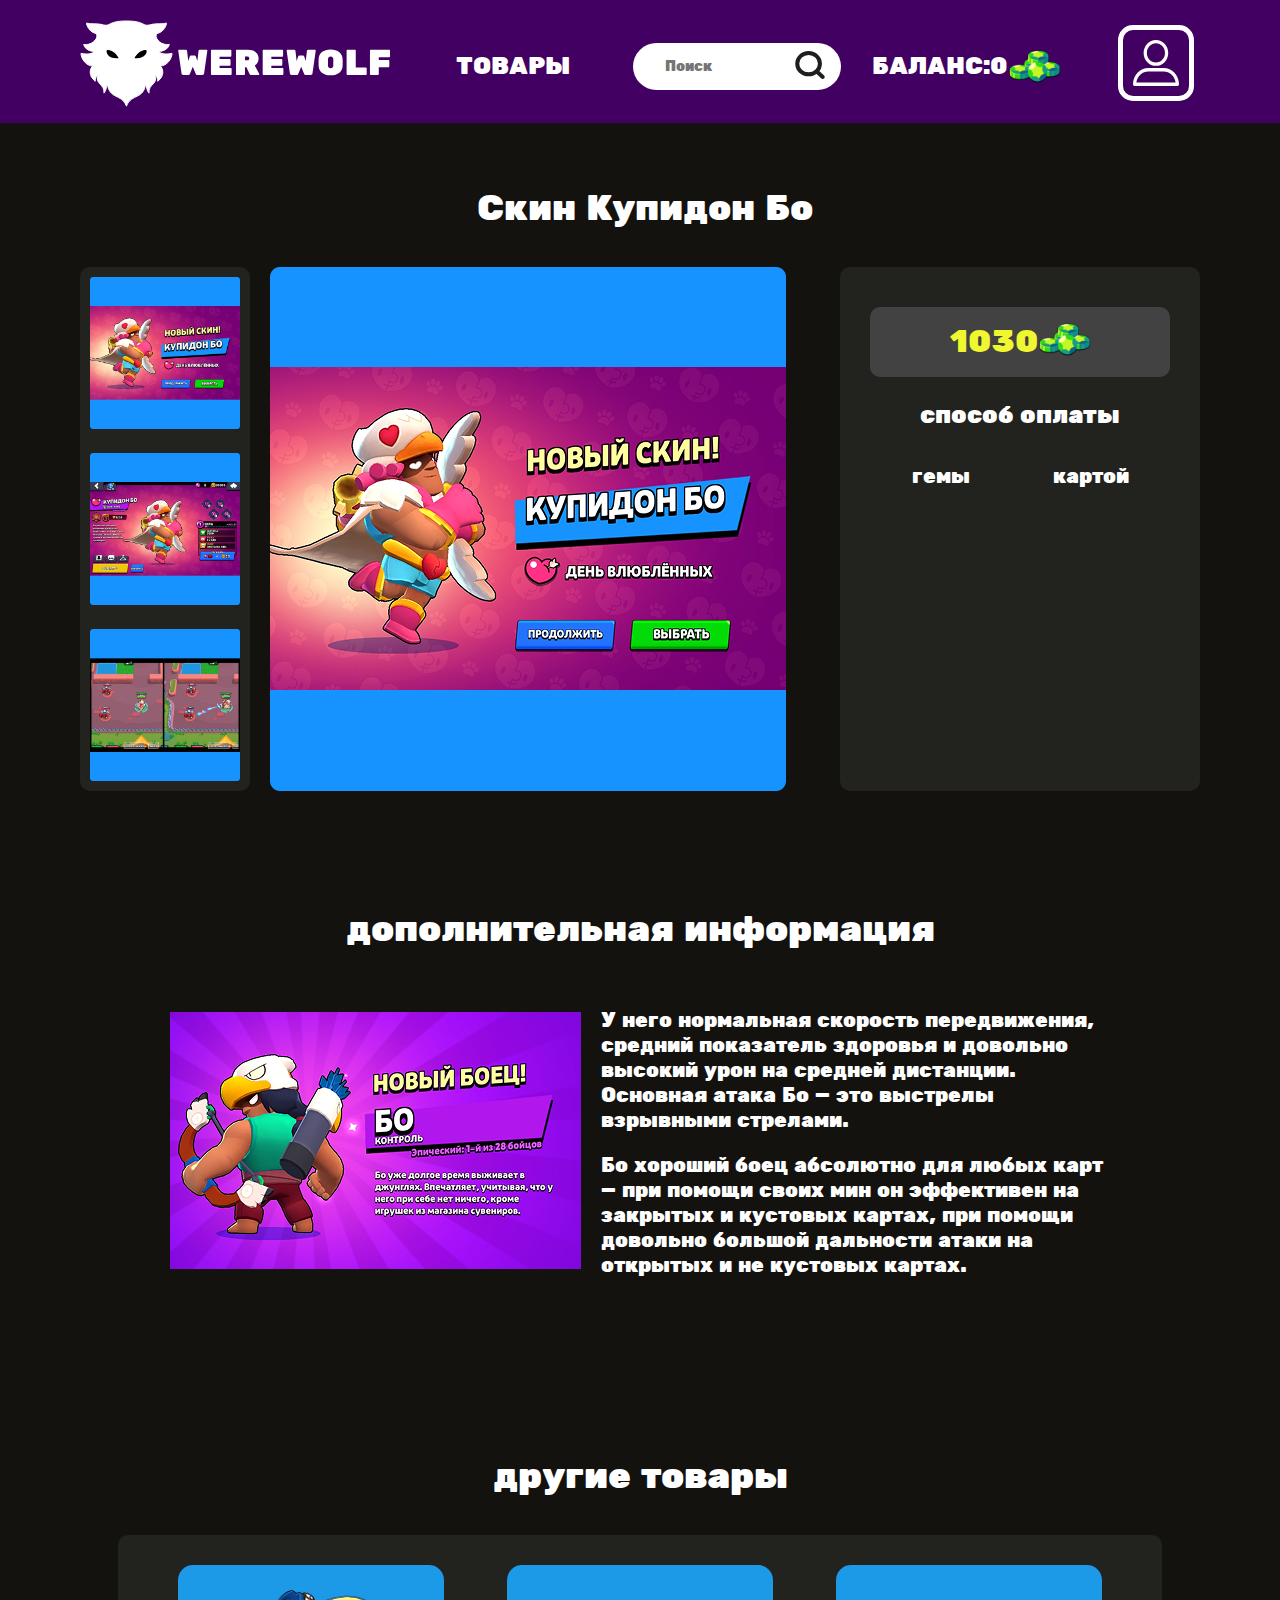
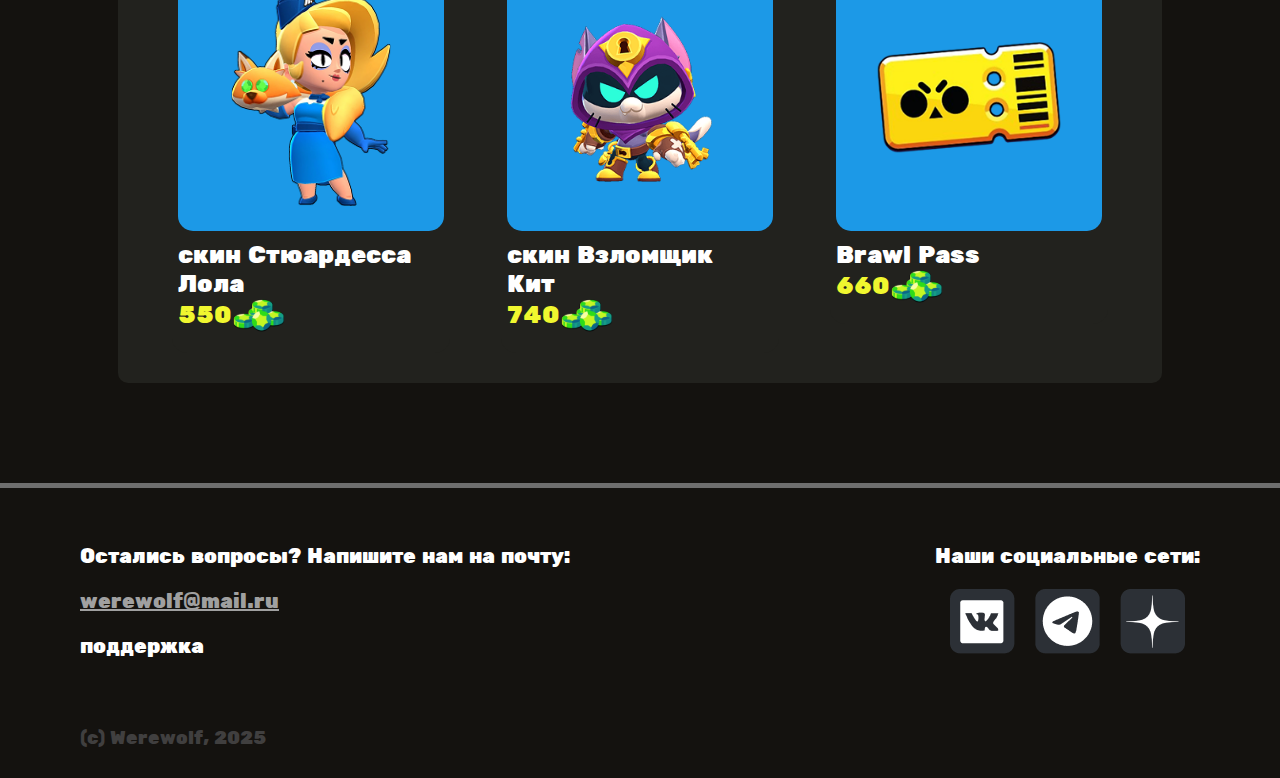
<file: pages/page1.html>
<!DOCTYPE html>
<html lang="en">
<head>
    <meta charset="UTF-8">
    <meta name="viewport" content="width=device-width, initial-scale=1.0">
    <title>Werewolf</title>
    <link rel="stylesheet" href="../styles/stylep1.css">
</head>
<body>
    <header class="header">
        <div class="container">
            <div class="header__inner">
                <nav class="menu">
                    <div class="logo">
                        <a href="../index.html" class="logo__img"><img src="../assets/images/logo.svg" alt=""></a>
                        <a href="../index.html" class="logo__img2"><img src="../assets/images/logo2.svg" alt=""></a>
                    </div>
                    <div class="productcat">
                        <a href="./catalog.html"><button class="button__head">ТОВАРЫ</button></a>
                    </div>

                    <div class="navigation">
                        <div class="search1">
                            <div class="searching">
                                <input type="text" class="search__txt" placeholder="Поиск">
                                <button class="buttonsr">
                                    <img src="../assets/images/Search.svg" alt="поиск">
                                </button>
                            </div>
                        </div>
                        <div class="search2">
                                <button class="buttonsr2">
                                    <img src="../assets/images/Search.svg" alt="поиск">
                                </button>
                        </div>
    
                        <div class="balance__pay">
                            <a href="./balance.html">
                                <button class="buttonmm">БАЛАНС:0 <img src="../assets/images/gem.svg" alt=""></button>
                                <button class="buttonmm2">0 <img src="../assets/images/gem.svg" alt=""></button>
                            </a>
                        </div>
                       
                        <div class="link__registr">
                            <a href="./registr.html" class="menu__link"> <button class="button__head"> <img src="../assets/images/id.svg" alt="войти"></button></a>
                        </div>
                    </div>
                    <button class="menu__btn">
                        <span></span>
                        <span></span>
                        <span></span>
                    </button>
                </nav>
            </div>
        </div>
    </header>

    <main class="main">
        <div id="dropdown" class="dropdown">
            <div  class="menu__list">
              <div class="menu__page">
                <div class="searchdop">
                  <div class="searchingdop">
                      <input type="text" class="search__txtdop" placeholder="Поиск">
                      <button class="buttonsrdop">
                          <img src="../assets/images/Search.svg" alt="поиск">
                      </button>
                  </div>
                </div>
              </div>
              <div class="menu__page">
                <a href="./catalog.html"><button class="button__headdop">ТОВАРЫ</button></a>
              </div>
              <div class="menu__page">
                <a href="./balance.html"><button class="buttonmmdop">БАЛАНС</button> </a>
              </div>
              <div class="menu__page">
                <a href="./registr.html" class="menu__link"> <button class="button__headdop"> <img class="id__img" src="../assets/images/id.svg" alt="войти"></button></a>
              </div>
            </div>
        </div>
        <section>
            <div class="container">
               <div class="skin__info">
                <div class="skin__title">
                    <p>Скин Купидон Бо</p>
                </div>
                <div class="information">
                    <div class="list__images">
                        <div class="osnova__image">
                            <div class="img__list__small">
                                <img src="../assets/images/Bolist1.png" alt="">
                                <img src="../assets/images/Bolist2.png" alt="">
                                <img src="../assets/images/Bolist3.png" alt="">
                            </div>

                           <div class="img__list__large">
                                <img class="large__img" src="../assets/images/Bolist1.png" alt="">
                           </div>
                        </div>
                    </div>

                    <div class="list__pay">
                        <div class="price__text__title">
                            <span>1030</span>
                            <div class="price__gem">
                                <img src="../assets/images/gem.svg" alt="">
                            </div>
                        </div>
                        <div class="payment__text">
                            <p>способ оплаты</p>
                        </div>
                        <div class="button__pay">
                            <button id="button1" class="pay">гемы</button>
                            <button id="button2" class="pay">картой</button>
                        </div>
                        <div class="balance__list">
                           <div id="hidden__text" class="hidden">
                                <div class="balance__list__info">
                                    <div class="balance__title" >
                                        <span>Упс, кажется вам не хватает </span>
                                        <div class="balance__gems">
                                            <span>1030</span>
                                            <div class="gems__img">
                                                <img src="../assets/images/gem.svg" alt="">
                                            </div>
                                        </div>
                                    </div>
                                    <div class="link__pay">
                                        <a href="./balance.html">
                                            <button class="button__link__pay">пополнить</button>
                                        </a>
                                    </div>
                                </div>
                           </div>
                           <div class="hidden" id="hidden__text2">
                                <div class="balance__list__info" id="hidden__text2">
                                    <div class="link__pay">
                                        <button class="button__link__pay">купить</button>   
                                    </div>
                                </div>
                           </div>
                        </div>
                    </div>
                </div>
               </div>
            </div>
        </section>
        <section>
            <div class="container">
                <div class="addition">
                    <div class="addition__title">
                        <p>дополнительная информация</p>
                    </div>
                    <div class="addition__list">
                        <div class="pers__info">
                            <img src="../assets/images/Bolistdop.png" alt="">
                        </div>
                        <div class="pers__text">
                            <p>У него нормальная скорость передвижения, средний показатель здоровья и довольно высокий урон на средней дистанции. Основная атака Бо — это выстрелы взрывными стрелами.</p>
                            <p>Бо хороший боец абсолютно для любых карт — при помощи своих мин он эффективен на закрытых и кустовых картах, при помощи довольно большой дальности атаки на открытых и не кустовых картах.</p>
                        </div>
                    </div>
                </div>
               <div class="content__other__product">
                    <div class="other__products">
                        <div class="product__title">
                            <p>другие товары</p>
                        </div>
                        <div class="other__products__info">
                            <div class="product__list">
                                <div class="product__name">
                                    <a href="./page2.html"><button class="product">
                                        <div class="product__img">
                                            <img class="img__pr" src="../assets/images/Lola.png" alt="">
                                        </div>
                                        <div class="name__info">
                                            <span class="name__txt">скин Стюардесса Лола</span>
                                            <div class="price">
                                                <span class="price__txt">550</span>
                                                <img class="gems" src="../assets/images/gem.svg" alt="">
                                            </div>
                                        </div>
                                    </button></a>
                                </div>
                                <div class="product__name">
                                    <a href="./page6.html"><button class="product">
                                        <div class="product__img">
                                            <img class="img__pr" src="../assets/images/Kit.png" alt="">
                                        </div>
                                        <div class="name__info">
                                            <span class="name__txt">скин Взломщик Кит</span>
                                            <div class="price">
                                                <span class="price__txt">740</span>
                                                <img class="gems" src="../assets/images/gem.svg" alt="">
                                            </div>
                                        </div>
                                    </button></a>
                                </div>
                                <div class="product__name">
                                    <a href="./page8.html"><button class="product">
                                        <div class="product__img">
                                            <img class="img__prb" src="../assets/images/brawl pass.png" alt="">
                                        </div>
                                        <div class="name__info">
                                            <span class="name__txt">Brawl Pass</span>
                                            <div class="price">
                                                <span class="price__txt">660</span>
                                                <img class="gems" src="../assets/images/gem.svg" alt="">
                                            </div>
                                        </div>
                                    </button></a>
                                </div>
                            </div>
                        </div>
                    </div>
               </div>
            </div>
        </section>
    </main>

    <footer class="footer">
        <div class="container">
            <div class="social">
                <nav class="social__list">
                    <div class="mail">
                        <div class="mail__title">
                            <p class="footer__txt">Остались вопросы? Напишите нам на почту:</p>
                        </div>
                        <div class="mail__link">
                            <a href="#">werewolf@mail.ru</a>
                        </div>
                        <div class="help__link">
                            <a href="#"><p class="footer__txt">поддержка</p></a>
                        </div>
                    </div>

                    <div class="media">
                        <div class="media__title">
                            <p class="footer__txt">Наши социальные сети:</p>
                        </div>
                        <div class="media__icons">
                            <div class="media__link">
                                <a href="#"><img src="../assets/images/vk.png" alt=""></a>
                                <a href="#"><img src="../assets/images/tg.png" alt=""></a>
                                <a href="#"><img src="../assets/images/zen.png" alt=""></a>
                            </div>
                        </div>
                    </div>

                </nav>
            </div>
            <div class="werewolf">
                <p>(c) Werewolf, 2025</p>
            </div>
        </div>
    </footer>
    <script src="../scripts/scriptpages.js"></script>
</body>
</html>
</file>
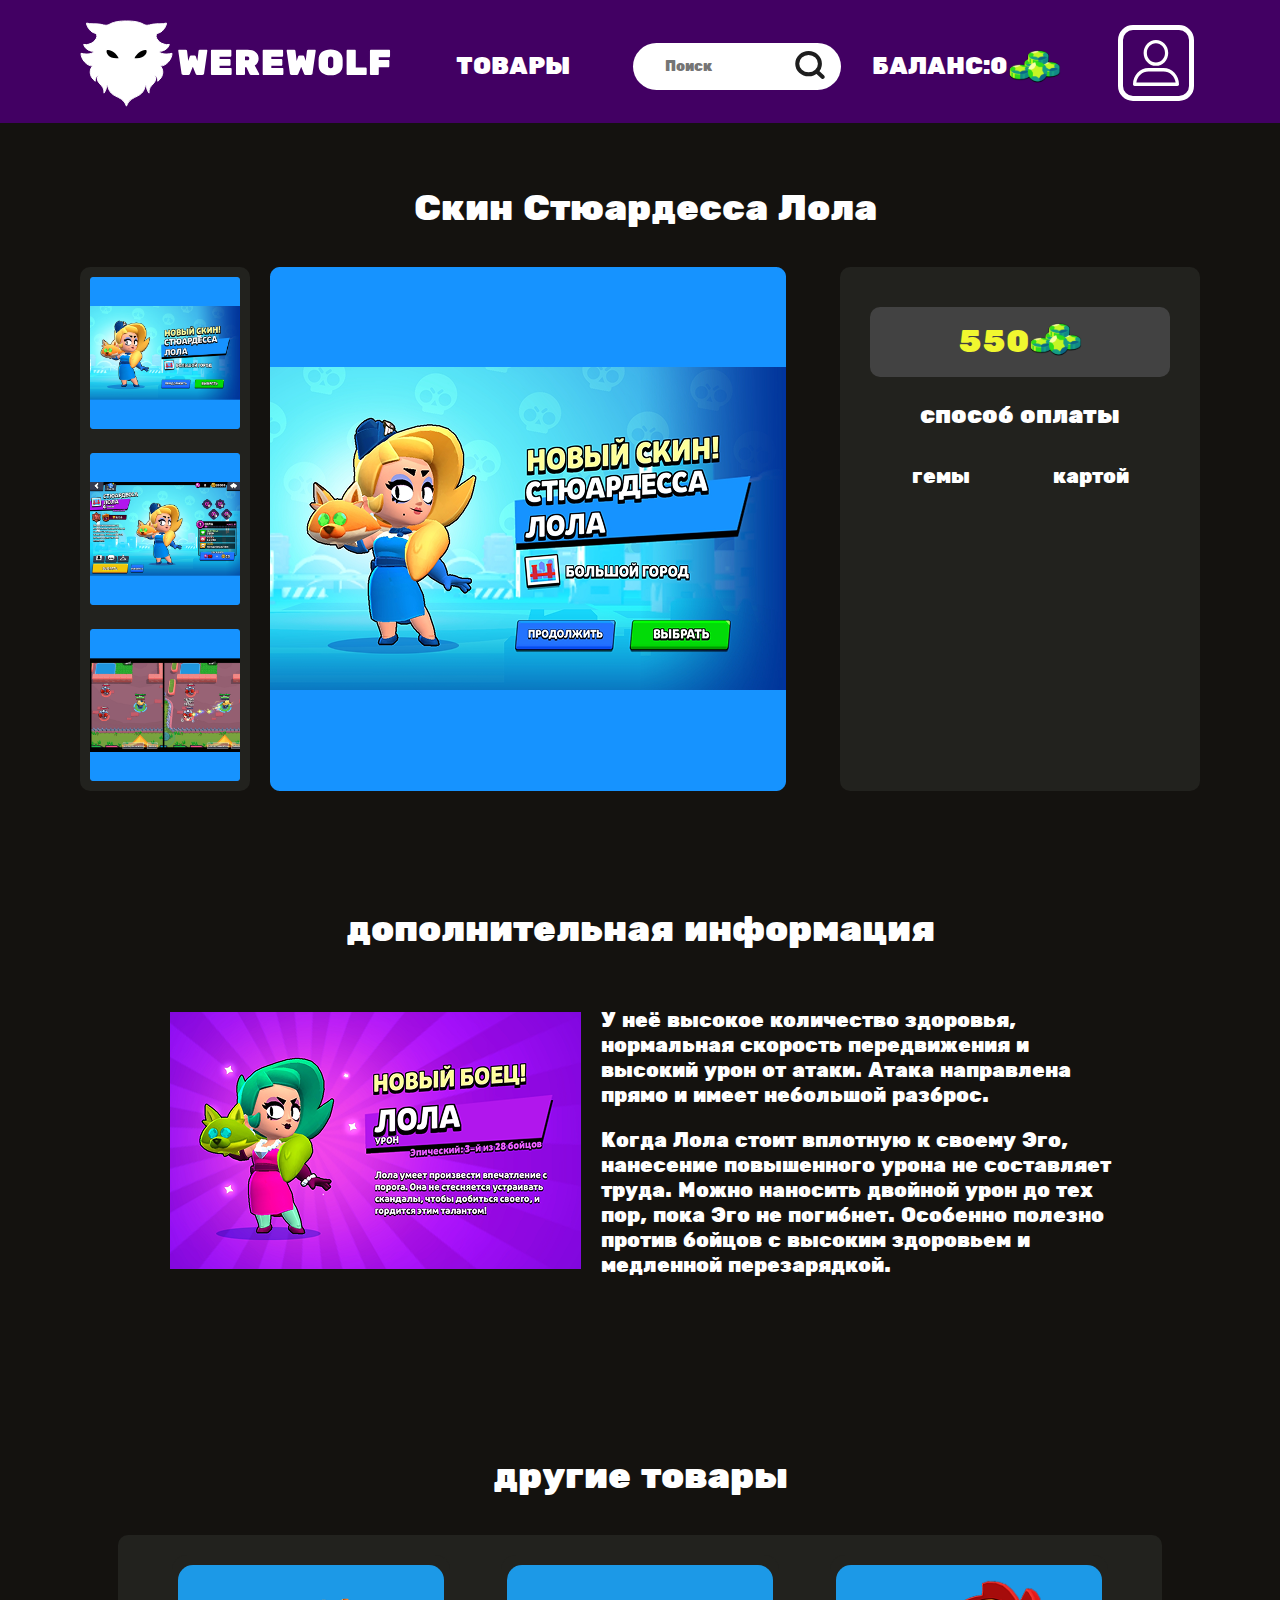
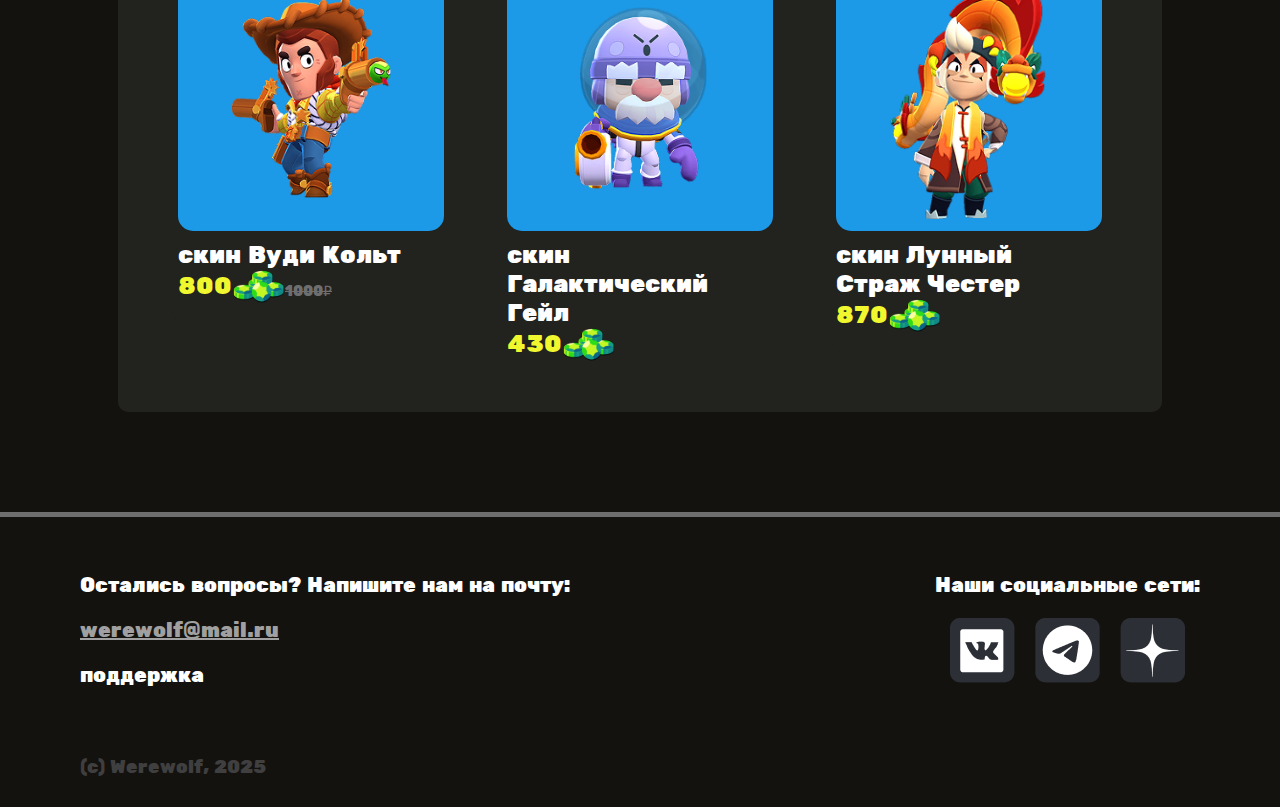
<file: pages/page2.html>
<!DOCTYPE html>
<html lang="en">
<head>
    <meta charset="UTF-8">
    <meta name="viewport" content="width=device-width, initial-scale=1.0">
    <title>Werewolf</title>
    <link rel="stylesheet" href="../styles/stylep2.css">
</head>
<body>
    <header class="header">
        <div class="container">
            <div class="header__inner">
                <nav class="menu">
                    <div class="logo">
                        <a href="../index.html" class="logo__img"><img src="../assets/images/logo.svg" alt=""></a>
                        <a href="../index.html" class="logo__img2"><img src="../assets/images/logo2.svg" alt=""></a>
                    </div>
                    <div class="productcat">
                        <a href="./catalog.html"><button class="button__head">ТОВАРЫ</button></a>
                    </div>

                    <div class="navigation">
                        <div class="search1">
                            <div class="searching">
                                <input type="text" class="search__txt" placeholder="Поиск">
                                <button class="buttonsr">
                                    <img src="../assets/images/Search.svg" alt="поиск">
                                </button>
                            </div>
                        </div>
                        <div class="search2">
                                <button class="buttonsr2">
                                    <img src="../assets/images/Search.svg" alt="поиск">
                                </button>
                        </div>
    
                        <div class="balance__pay">
                            <a href="./balance.html">
                                <button class="buttonmm">БАЛАНС:0 <img src="../assets/images/gem.svg" alt=""></button>
                                <button class="buttonmm2">0 <img src="../assets/images/gem.svg" alt=""></button>
                            </a>
                        </div>
                       
                        <div class="link__registr">
                            <a href="./registr.html" class="menu__link"> <button class="button__head"> <img src="../assets/images/id.svg" alt="войти"></button></a>
                        </div>
                    </div>
                    <button class="menu__btn">
                        <span></span>
                        <span></span>
                        <span></span>
                    </button>
                </nav>
            </div>
        </div>
    </header>
    <main class="main">
        <div id="dropdown" class="dropdown">
            <div  class="menu__list">
              <div class="menu__page">
                <div class="searchdop">
                  <div class="searchingdop">
                      <input type="text" class="search__txtdop" placeholder="Поиск">
                      <button class="buttonsrdop">
                          <img src="../assets/images/Search.svg" alt="поиск">
                      </button>
                  </div>
                </div>
              </div>
              <div class="menu__page">
                <a href="./catalog.html"><button class="button__headdop">ТОВАРЫ</button></a>
              </div>
              <div class="menu__page">
                <a href="./balance.html"><button class="buttonmmdop">БАЛАНС</button> </a>
              </div>
              <div class="menu__page">
                <a href="./registr.html" class="menu__link"> <button class="button__headdop"> <img class="id__img" src="../assets/images/id.svg" alt="войти"></button></a>
              </div>
            </div>
        </div>
        <section>
            <div class="container">
               <div class="skin__info">
                <div class="skin__title">
                    <p>Скин Стюардесса Лола</p>
                </div>
                <div class="information">
                    <div class="list__images">
                        <div class="osnova__image">
                            <div class="img__list__small">
                                <img src="../assets/images/Lolalist1.png" alt="">
                                <img src="../assets/images/Lolalist2.png" alt="">
                                <img src="../assets/images/Lolalist3.png" alt="">
                            </div>

                           <div class="img__list__large">
                                <img class="large__img" src="../assets/images/Lolalist1.png" alt="">
                           </div>
                        </div>
                    </div>

                    <div class="list__pay">
                        <div class="price__text__title">
                            <span>550</span>
                            <div class="price__gem">
                                <img src="../assets/images/gem.svg" alt="">
                            </div>
                        </div>
                        <div class="payment__text">
                            <p>способ оплаты</p>
                        </div>
                        <div class="button__pay">
                            <button id="button1" class="pay">гемы</button>
                            <button id="button2" class="pay">картой</button>
                        </div>
                        <div class="balance__list">
                            <div id="hidden__text" class="hidden">
                                 <div class="balance__list__info">
                                     <div class="balance__title" >
                                         <span>Упс, кажется вам не хватает </span>
                                         <div class="balance__gems">
                                             <span>550</span>
                                             <div class="gems__img">
                                                 <img src="../assets/images/gem.svg" alt="">
                                             </div>
                                         </div>
                                     </div>
                                     <div class="link__pay">
                                         <a href="./balance.html">
                                             <button class="button__link__pay">пополнить</button>
                                         </a>
                                     </div>
                                 </div>
                            </div>
                            <div class="hidden" id="hidden__text2">
                                 <div class="balance__list__info" id="hidden__text2">
                                     <div class="link__pay">
                                         <button class="button__link__pay">купить</button>   
                                     </div>
                                 </div>
                            </div>
                         </div>
                    </div>
                </div>
               </div>
            </div>
        </section>
        <section>
            <div class="container">
                <div class="addition">
                    <div class="addition__title">
                        <p>дополнительная информация</p>
                    </div>
                    <div class="addition__list">
                        <div class="pers__info">
                            <img src="../assets/images/Lolalistdop.png" alt="">
                        </div>
                        <div class="pers__text">
                            <p>У неё высокое количество здоровья, нормальная скорость передвижения и высокий урон от атаки. Атака направлена прямо и имеет небольшой разброс.</p>
                            <p>Когда Лола стоит вплотную к своему Эго, нанесение повышенного урона не составляет труда. Можно наносить двойной урон до тех пор, пока Эго не погибнет. Особенно полезно против бойцов с высоким здоровьем и медленной перезарядкой.</p>
                        </div>
                    </div>
                </div>
                <div class="content__other__product">
                    <div class="other__products">
                        <div class="product__title">
                            <p>другие товары</p>
                        </div>
                        <div class="other__products__info">
                            <div class="product__list">
                                <div class="product__name">
                                    <a href="./page5.html"><button class="product">
                                        <div class="product__img">
                                            <img class="img__pr" src="../assets/images/Kolt.png" alt="">
                                        </div>
                                        <div class="name__info">
                                            <span class="name__txt">скин Вуди Кольт</span>
                                            <div class="price">
                                                <span class="price__txt">800</span>
                                                <img class="gemsw" src="../assets/images/gem.svg" alt="">
                                                <div class="old__price">
                                                    <span class="old__price__txt">1000₽</span>
                                                </div>
                                            </div>
                                        </div>
                                    </button></a>
                                </div>
                                <div class="product__name">
                                    <a href="./page4.html"><button class="product">
                                        <div class="product__img">
                                            <img class="img__prg" src="../assets/images/Gail.png" alt="">
                                        </div>
                                        <div class="name__info">
                                            <span class="name__txt">скин Галактический Гейл</span>
                                            <div class="price">
                                                <span class="price__txt">430</span>
                                                <img class="gems" src="../assets/images/gem.svg" alt="">
                                            </div>
                                        </div>
                                    </button></a>
                                </div>
                                <div class="product__name">
                                    <a href="./page3.html"><button class="product">
                                        <div class="product__img">
                                            <img class="img__pr" src="../assets/images/Chester.png" alt="">
                                        </div>
                                        <div class="name__info">
                                            <span class="name__txt">скин Лунный Страж Честер</span>
                                            <div class="price">
                                                <span class="price__txt">870</span>
                                                <img class="gems" src="../assets/images/gem.svg" alt="">
                                            </div>
                                        </div>
                                    </button></a>
                                </div>
                            </div>
                        </div>
                    </div>
               </div>
            </div>
        </section>
    </main>
    <footer class="footer">
        <div class="container">
            <div class="social">
                <nav class="social__list">
                    <div class="mail">
                        <div class="mail__title">
                            <p class="footer__txt">Остались вопросы? Напишите нам на почту:</p>
                        </div>
                        <div class="mail__link">
                            <a href="#">werewolf@mail.ru</a>
                        </div>
                        <div class="help__link">
                            <a href="#"><p class="footer__txt">поддержка</p></a>
                        </div>
                    </div>

                    <div class="media">
                        <div class="media__title">
                            <p class="footer__txt">Наши социальные сети:</p>
                        </div>
                        <div class="media__icons">
                            <div class="media__link">
                                <a href="#"><img src="../assets/images/vk.png" alt=""></a>
                                <a href="#"><img src="../assets/images/tg.png" alt=""></a>
                                <a href="#"><img src="../assets/images/zen.png" alt=""></a>
                            </div>
                        </div>
                    </div>

                </nav>
            </div>
            <div class="werewolf">
                <p>(c) Werewolf, 2025</p>
            </div>
        </div>
    </footer>
    <script src="../scripts/scriptpages.js"></script>
</body>
</html>
</file>
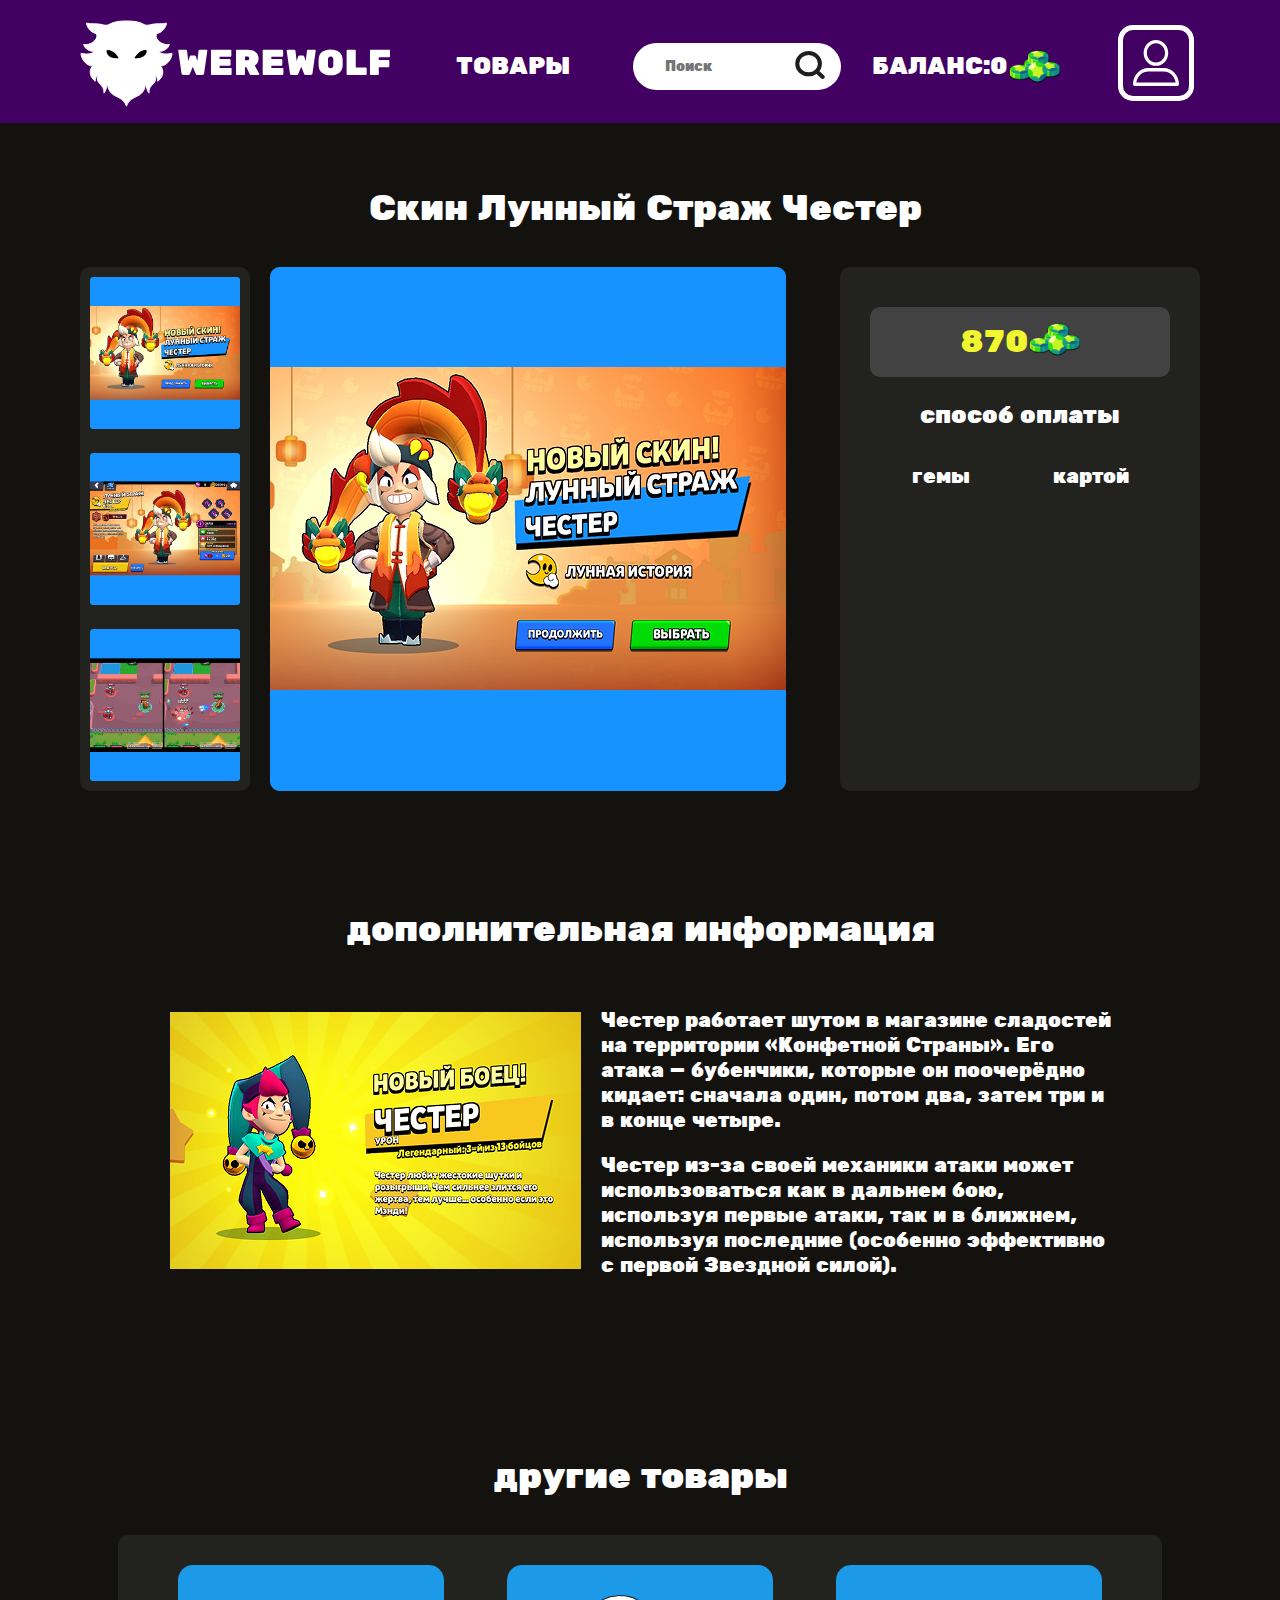
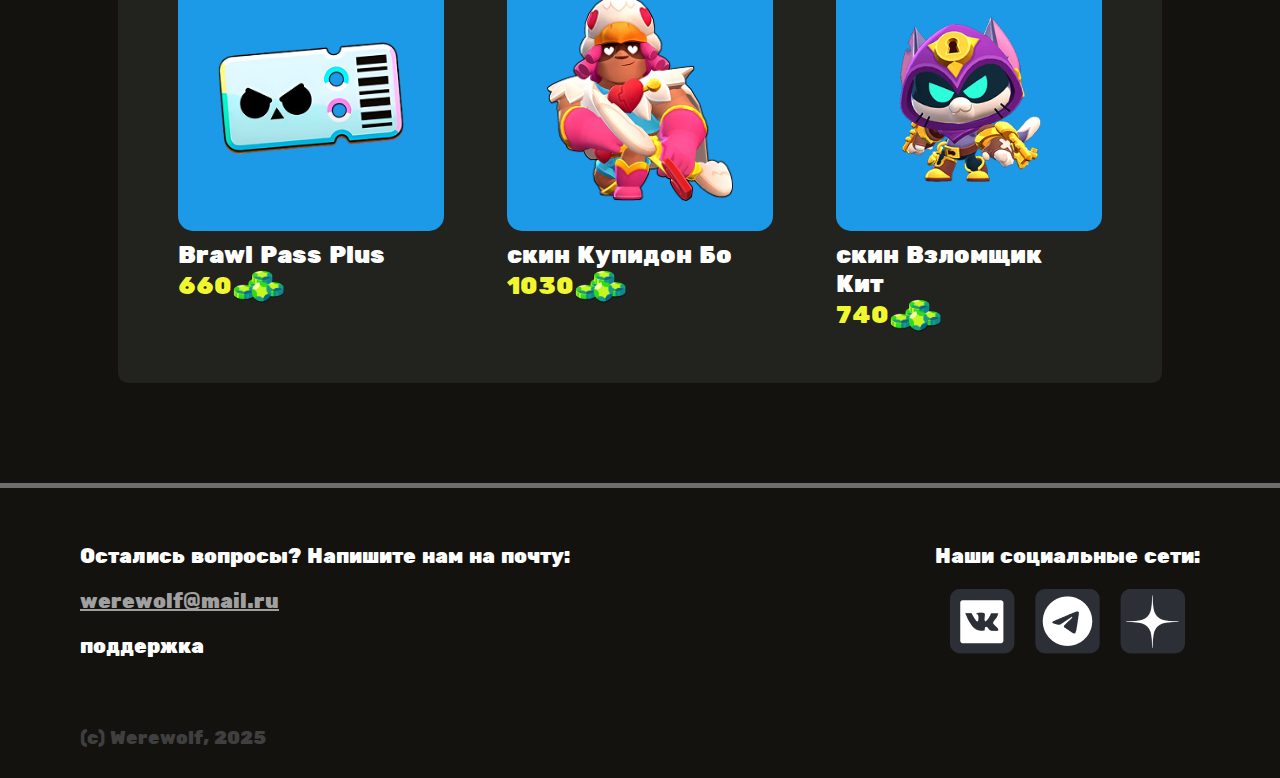
<file: pages/page3.html>
<!DOCTYPE html>
<html lang="en">
<head>
    <meta charset="UTF-8">
    <meta name="viewport" content="width=device-width, initial-scale=1.0">
    <title>Werewolf</title>
    <link rel="stylesheet" href="../styles/stylep3.css">
</head>
<body>
    <header class="header">
        <div class="container">
            <div class="header__inner">
                <nav class="menu">
                    <div class="logo">
                        <a href="../index.html" class="logo__img"><img src="../assets/images/logo.svg" alt=""></a>
                        <a href="../index.html" class="logo__img2"><img src="../assets/images/logo2.svg" alt=""></a>
                    </div>
                    <div class="productcat">
                        <a href="./catalog.html"><button class="button__head">ТОВАРЫ</button></a>
                    </div>

                    <div class="navigation">
                        <div class="search1">
                            <div class="searching">
                                <input type="text" class="search__txt" placeholder="Поиск">
                                <button class="buttonsr">
                                    <img src="../assets/images/Search.svg" alt="поиск">
                                </button>
                            </div>
                        </div>
                        <div class="search2">
                                <button class="buttonsr2">
                                    <img src="../assets/images/Search.svg" alt="поиск">
                                </button>
                        </div>
    
                        <div class="balance__pay">
                            <a href="./balance.html">
                                <button class="buttonmm">БАЛАНС:0 <img src="../assets/images/gem.svg" alt=""></button>
                                <button class="buttonmm2">0 <img src="../assets/images/gem.svg" alt=""></button>
                            </a>
                        </div>
                       
                        <div class="link__registr">
                            <a href="./registr.html" class="menu__link"> <button class="button__head"> <img src="../assets/images/id.svg" alt="войти"></button></a>
                        </div>
                    </div>
                    <button class="menu__btn">
                        <span></span>
                        <span></span>
                        <span></span>
                    </button>
                </nav>
            </div>
        </div>
    </header>
    <main class="main">
        <div id="dropdown" class="dropdown">
            <div  class="menu__list">
              <div class="menu__page">
                <div class="searchdop">
                  <div class="searchingdop">
                      <input type="text" class="search__txtdop" placeholder="Поиск">
                      <button class="buttonsrdop">
                          <img src="../assets/images/Search.svg" alt="поиск">
                      </button>
                  </div>
                </div>
              </div>
              <div class="menu__page">
                <a href="./catalog.html"><button class="button__headdop">ТОВАРЫ</button></a>
              </div>
              <div class="menu__page">
                <a href="./balance.html"><button class="buttonmmdop">БАЛАНС</button> </a>
              </div>
              <div class="menu__page">
                <a href="./registr.html" class="menu__link"> <button class="button__headdop"> <img class="id__img" src="../assets/images/id.svg" alt="войти"></button></a>
              </div>
            </div>
        </div>
        <section>
            <div class="container">
               <div class="skin__info">
                <div class="skin__title">
                    <p>Скин Лунный Страж Честер</p>
                </div>
                <div class="information">
                    <div class="list__images">
                        <div class="osnova__image">
                            <div class="img__list__small">
                                <img src="../assets/images/Chesterlist1.png" alt="">
                                <img src="../assets/images/Chesterlist2.png" alt="">
                                <img src="../assets/images/Chesterlist3.png" alt="">
                            </div>

                           <div class="img__list__large">
                                <img class="large__img" src="../assets/images/Chesterlist1.png" alt="">
                           </div>
                        </div>
                    </div>

                    <div class="list__pay">
                        <div class="price__text__title">
                            <span>870</span>
                            <div class="price__gem">
                                <img src="../assets/images/gem.svg" alt="">
                            </div>
                        </div>
                        <div class="payment__text">
                            <p>способ оплаты</p>
                        </div>
                        <div class="button__pay">
                            <button id="button1" class="pay">гемы</button>
                            <button id="button2" class="pay">картой</button>
                        </div>
                        <div class="balance__list">
                            <div id="hidden__text" class="hidden">
                                 <div class="balance__list__info">
                                     <div class="balance__title" >
                                         <span>Упс, кажется вам не хватает </span>
                                         <div class="balance__gems">
                                             <span>870</span>
                                             <div class="gems__img">
                                                 <img src="../assets/images/gem.svg" alt="">
                                             </div>
                                         </div>
                                     </div>
                                     <div class="link__pay">
                                         <a href="./balance.html">
                                             <button class="button__link__pay">пополнить</button>
                                         </a>
                                     </div>
                                 </div>
                            </div>
                            <div class="hidden" id="hidden__text2">
                                 <div class="balance__list__info" id="hidden__text2">
                                     <div class="link__pay">
                                         <button class="button__link__pay">купить</button>   
                                     </div>
                                 </div>
                            </div>
                         </div>
                    </div>
                </div>
               </div>
            </div>
        </section>
        <section>
            <div class="container">
                <div class="addition">
                    <div class="addition__title">
                        <p>дополнительная информация</p>
                    </div>
                    <div class="addition__list">
                        <div class="pers__info">
                            <img src="../assets/images/Chesterlistdop.png" alt="">
                        </div>
                        <div class="pers__text">
                            <p>Честер работает шутом в магазине сладостей на территории «Конфетной Страны». Его атака — бубенчики, которые он поочерёдно кидает: сначала один, потом два, затем три и в конце четыре.</p>
                            <p>Честер из-за своей механики атаки может использоваться как в дальнем бою, используя первые атаки, так и в ближнем, используя последние (особенно эффективно с первой Звездной силой).</p>
                        </div>
                    </div>
                </div>
                <div class="content__other__product">
                    <div class="other__products">
                        <div class="product__title">
                            <p>другие товары</p>
                        </div>
                        <div class="other__products__info">
                            <div class="product__list">
                                <div class="product__name">
                                    <a href="./page9.html"><button class="product">
                                        <div class="product__img">
                                            <img class="img__prb" src="../assets/images/brawl pass plus.png" alt="">
                                        </div>
                                        <div class="name__info">
                                            <span class="name__txt">Brawl Pass Plus</span>
                                            <div class="price">
                                                <span class="price__txt">660</span>
                                                <img class="gems" src="../assets/images/gem.svg" alt="">
                                            </div>
                                        </div>
                                    </button></a>
                                </div>
                                <div class="product__name">
                                    <a href="./page1.html"><button class="product">
                                        <div class="product__img">
                                            <img class="img__prb" src="../assets/images/Bo.png" alt="">
                                        </div>
                                        <div class="name__info">
                                            <span class="name__txt">скин Купидон Бо</span>
                                            <div class="price">
                                                <span class="price__txt">1030</span>
                                                <img class="gems" src="../assets/images/gem.svg" alt="">
                                            </div>
                                        </div>
                                    </button></a>
                                </div>
                                <div class="product__name">
                                    <a href="./page6.html"><button class="product">
                                        <div class="product__img">
                                            <img class="img__pr" src="../assets/images/Kit.png" alt="">
                                        </div>
                                        <div class="name__info">
                                            <span class="name__txt">скин Взломщик Кит</span>
                                            <div class="price">
                                                <span class="price__txt">740</span>
                                                <img class="gems" src="../assets/images/gem.svg" alt="">
                                            </div>
                                        </div>
                                    </button></a>
                                </div>
                            </div>
                        </div>
                    </div>
               </div>
            </div>
        </section>
    </main>
    <footer class="footer">
        <div class="container">
            <div class="social">
                <nav class="social__list">
                    <div class="mail">
                        <div class="mail__title">
                            <p class="footer__txt">Остались вопросы? Напишите нам на почту:</p>
                        </div>
                        <div class="mail__link">
                            <a href="#">werewolf@mail.ru</a>
                        </div>
                        <div class="help__link">
                            <a href="#"><p class="footer__txt">поддержка</p></a>
                        </div>
                    </div>

                    <div class="media">
                        <div class="media__title">
                            <p class="footer__txt">Наши социальные сети:</p>
                        </div>
                        <div class="media__icons">
                            <div class="media__link">
                                <a href="#"><img src="../assets/images/vk.png" alt=""></a>
                                <a href="#"><img src="../assets/images/tg.png" alt=""></a>
                                <a href="#"><img src="../assets/images/zen.png" alt=""></a>
                            </div>
                        </div>
                    </div>

                </nav>
            </div>
            <div class="werewolf">
                <p>(c) Werewolf, 2025</p>
            </div>
        </div>
    </footer>
    <script src="../scripts/scriptpages.js"></script>
</body>
</html>
</file>
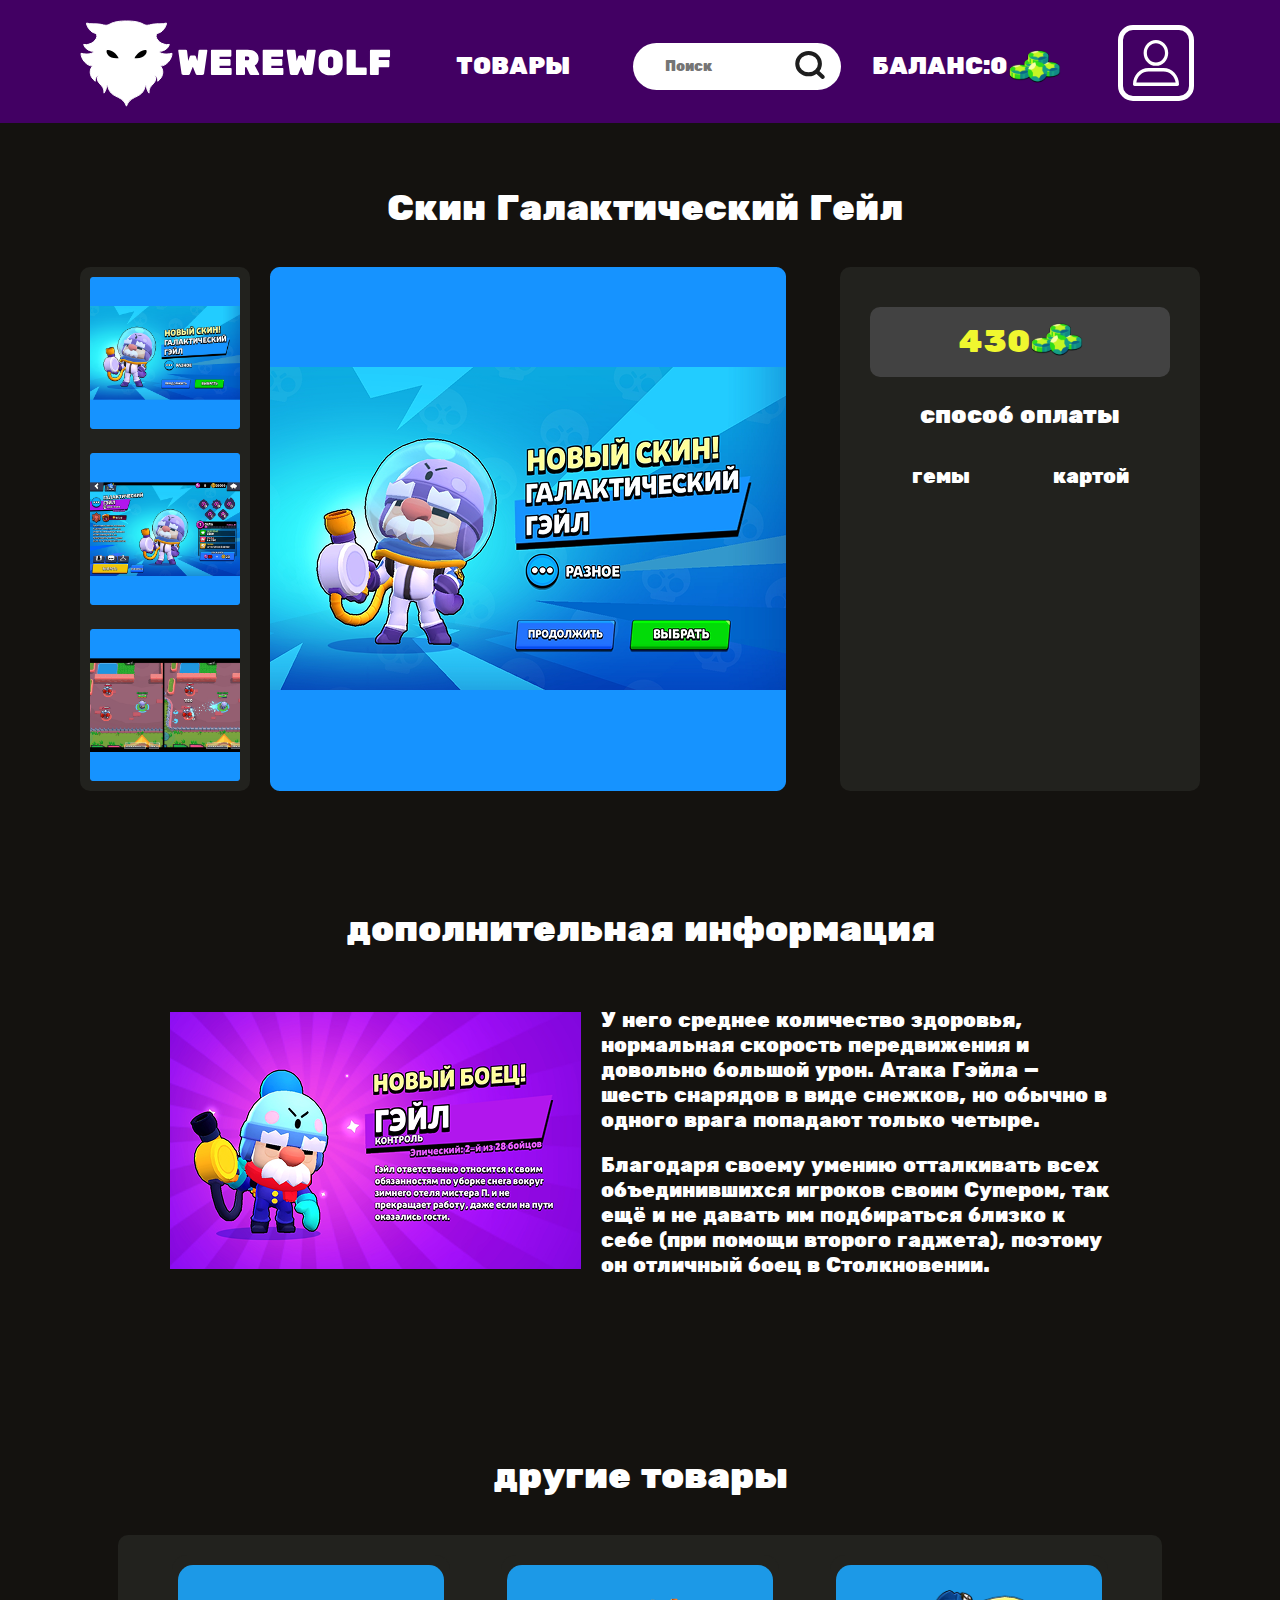
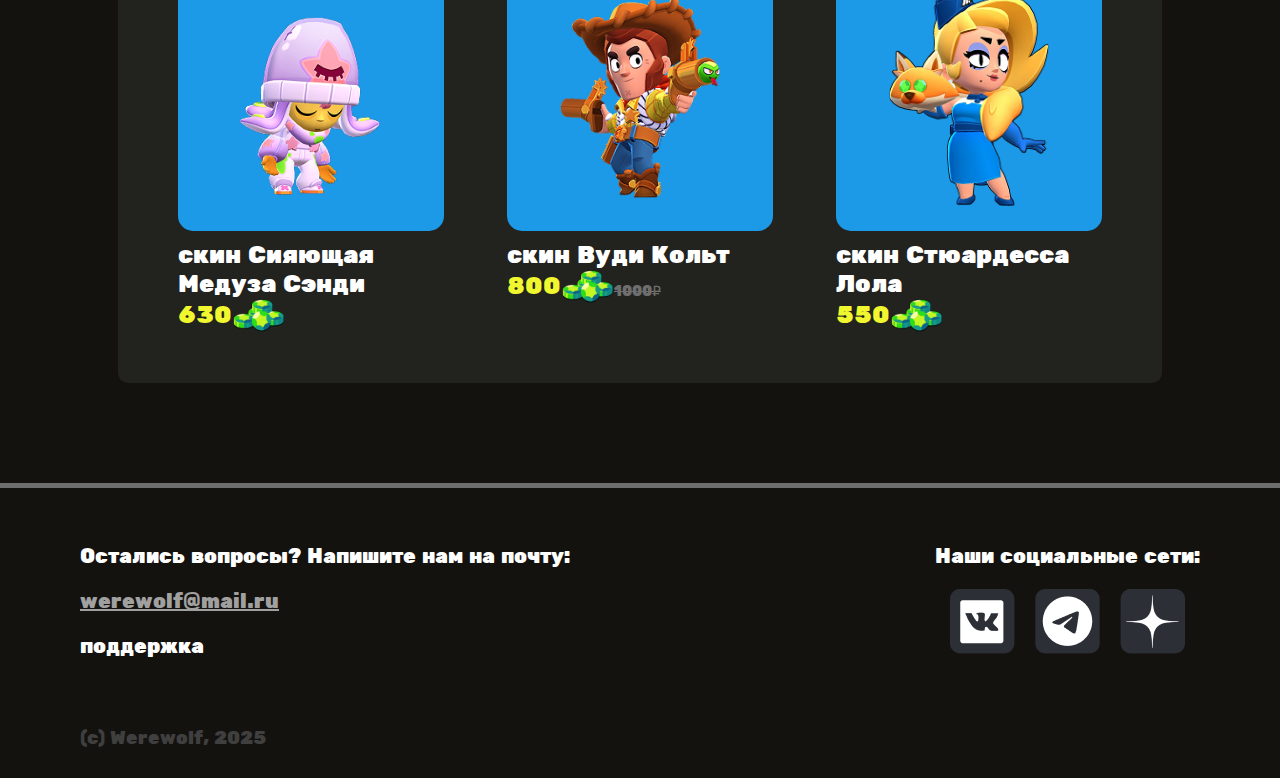
<file: pages/page4.html>
<!DOCTYPE html>
<html lang="en">
<head>
    <meta charset="UTF-8">
    <meta name="viewport" content="width=device-width, initial-scale=1.0">
    <title>Werewolf</title>
    <link rel="stylesheet" href="../styles/stylep4.css">
</head>
<body>
    <header class="header">
        <div class="container">
            <div class="header__inner">
                <nav class="menu">
                    <div class="logo">
                        <a href="../index.html" class="logo__img"><img src="../assets/images/logo.svg" alt=""></a>
                        <a href="../index.html" class="logo__img2"><img src="../assets/images/logo2.svg" alt=""></a>
                    </div>
                    <div class="productcat">
                        <a href="./catalog.html"><button class="button__head">ТОВАРЫ</button></a>
                    </div>

                    <div class="navigation">
                        <div class="search1">
                            <div class="searching">
                                <input type="text" class="search__txt" placeholder="Поиск">
                                <button class="buttonsr">
                                    <img src="../assets/images/Search.svg" alt="поиск">
                                </button>
                            </div>
                        </div>
                        <div class="search2">
                                <button class="buttonsr2">
                                    <img src="../assets/images/Search.svg" alt="поиск">
                                </button>
                        </div>
    
                        <div class="balance__pay">
                            <a href="./balance.html">
                                <button class="buttonmm">БАЛАНС:0 <img src="../assets/images/gem.svg" alt=""></button>
                                <button class="buttonmm2">0 <img src="../assets/images/gem.svg" alt=""></button>
                            </a>
                        </div>
                       
                        <div class="link__registr">
                            <a href="./registr.html" class="menu__link"> <button class="button__head"> <img src="../assets/images/id.svg" alt="войти"></button></a>
                        </div>
                    </div>
                    <button class="menu__btn">
                        <span></span>
                        <span></span>
                        <span></span>
                    </button>
                </nav>
            </div>
        </div>
    </header>
    <main class="main">
        <div id="dropdown" class="dropdown">
            <div  class="menu__list">
              <div class="menu__page">
                <div class="searchdop">
                  <div class="searchingdop">
                      <input type="text" class="search__txtdop" placeholder="Поиск">
                      <button class="buttonsrdop">
                          <img src="../assets/images/Search.svg" alt="поиск">
                      </button>
                  </div>
                </div>
              </div>
              <div class="menu__page">
                <a href="./catalog.html"><button class="button__headdop">ТОВАРЫ</button></a>
              </div>
              <div class="menu__page">
                <a href="./balance.html"><button class="buttonmmdop">БАЛАНС</button> </a>
              </div>
              <div class="menu__page">
                <a href="./registr.html" class="menu__link"> <button class="button__headdop"> <img class="id__img" src="../assets/images/id.svg" alt="войти"></button></a>
              </div>
            </div>
        </div>
        <section>
            <div class="container">
               <div class="skin__info">
                <div class="skin__title">
                    <p>Скин Галактический Гейл</p>
                </div>
                <div class="information">
                    <div class="list__images">
                        <div class="osnova__image">
                            <div class="img__list__small">
                                <img src="../assets/images/Gaillist1.png" alt="">
                                <img src="../assets/images/Gaillist2.png" alt="">
                                <img src="../assets/images/Gaillist3.png" alt="">
                            </div>

                           <div class="img__list__large">
                                <img class="large__img" src="../assets/images/Gaillist1.png" alt="">
                           </div>
                        </div>
                    </div>

                    <div class="list__pay">
                        <div class="price__text__title">
                            <span>430</span>
                            <div class="price__gem">
                                <img src="../assets/images/gem.svg" alt="">
                            </div>
                        </div>
                        <div class="payment__text">
                            <p>способ оплаты</p>
                        </div>
                        <div class="button__pay">
                            <button id="button1" class="pay">гемы</button>
                            <button id="button2" class="pay">картой</button>
                        </div>
                        <div class="balance__list">
                            <div id="hidden__text" class="hidden">
                                 <div class="balance__list__info">
                                     <div class="balance__title" >
                                         <span>Упс, кажется вам не хватает </span>
                                         <div class="balance__gems">
                                             <span>430</span>
                                             <div class="gems__img">
                                                 <img src="../assets/images/gem.svg" alt="">
                                             </div>
                                         </div>
                                     </div>
                                     <div class="link__pay">
                                         <a href="./balance.html">
                                             <button class="button__link__pay">пополнить</button>
                                         </a>
                                     </div>
                                 </div>
                            </div>
                            <div class="hidden" id="hidden__text2">
                                 <div class="balance__list__info" id="hidden__text2">
                                     <div class="link__pay">
                                         <button class="button__link__pay">купить</button>   
                                     </div>
                                 </div>
                            </div>
                         </div>
                    </div>
                </div>
               </div>
            </div>
        </section>
        <section>
            <div class="container">
                <div class="addition">
                    <div class="addition__title">
                        <p>дополнительная информация</p>
                    </div>
                    <div class="addition__list">
                        <div class="pers__info">
                            <img src="../assets/images/Gaillistdop.png" alt="">
                        </div>
                        <div class="pers__text">
                            <p>У него среднее количество здоровья, нормальная скорость передвижения и довольно большой урон. Атака Гэйла — шесть снарядов в виде снежков, но обычно в одного врага попадают только четыре.</p>
                            <p>Благодаря своему умению отталкивать всех объединившихся игроков своим Супером, так ещё и не давать им подбираться близко к себе (при помощи второго гаджета), поэтому он отличный боец в Столкновении.</p>
                        </div>
                    </div>
                </div>
                <div class="content__other__product">
                    <div class="other__products">
                        <div class="product__title">
                            <p>другие товары</p>
                        </div>
                        <div class="other__products__info">
                            <div class="product__list">
                                <div class="product__name">
                                    <a href="./page7.html"><button class="product">
                                        <div class="product__img">
                                            <img class="img__pr" src="../assets/images/Sandy.png" alt="">
                                        </div>
                                        <div class="name__info">
                                            <span class="name__txt">скин Сияющая Медуза Сэнди</span>
                                            <div class="price">
                                                <span class="price__txt">630</span>
                                                <img class="gems" src="../assets/images/gem.svg" alt="">
                                            </div>
                                        </div>
                                    </button></a>
                                </div>   
                                <div class="product__name">
                                    <a href="./page5.html"><button class="product">
                                        <div class="product__img">
                                            <img class="img__pr" src="../assets/images/Kolt.png" alt="">
                                        </div>
                                        <div class="name__info">
                                            <span class="name__txt">скин Вуди Кольт</span>
                                            <div class="price">
                                                <span class="price__txt">800</span>
                                                <img class="gemsw" src="../assets/images/gem.svg" alt="">
                                                <div class="old__price">
                                                    <span class="old__price__txt">1000₽</span>
                                                </div>
                                            </div>
                                        </div>
                                    </button></a>
                                </div>
                                <div class="product__name">
                                    <a href="./page2.html"><button class="product">
                                        <div class="product__img">
                                            <img class="img__pr" src="../assets/images/Lola.png" alt="">
                                        </div>
                                        <div class="name__info">
                                            <span class="name__txt">скин Стюардесса Лола</span>
                                            <div class="price">
                                                <span class="price__txt">550</span>
                                                <img class="gems" src="../assets/images/gem.svg" alt="">
                                            </div>
                                        </div>
                                    </button></a>
                                </div>
                            </div>
                        </div>
                    </div>
               </div>
            </div>
        </section>
    </main>
    <footer class="footer">
        <div class="container">
            <div class="social">
                <nav class="social__list">
                    <div class="mail">
                        <div class="mail__title">
                            <p class="footer__txt">Остались вопросы? Напишите нам на почту:</p>
                        </div>
                        <div class="mail__link">
                            <a href="#">werewolf@mail.ru</a>
                        </div>
                        <div class="help__link">
                            <a href="#"><p class="footer__txt">поддержка</p></a>
                        </div>
                    </div>

                    <div class="media">
                        <div class="media__title">
                            <p class="footer__txt">Наши социальные сети:</p>
                        </div>
                        <div class="media__icons">
                            <div class="media__link">
                                <a href="https://yandex.ru/games/app/269910#purchase"><img src="../assets/images/vk.png" alt=""></a>
                                <a href="#"><img src="../assets/images/tg.png" alt=""></a>
                                <a href="#"><img src="../assets/images/zen.png" alt=""></a>
                            </div>
                        </div>
                    </div>

                </nav>
            </div>
            <div class="werewolf">
                <p>(c) Werewolf, 2025</p>
            </div>
        </div>
    </footer>
    <script src="../scripts/scriptpages.js"></script>
</body>
</html>
</file>
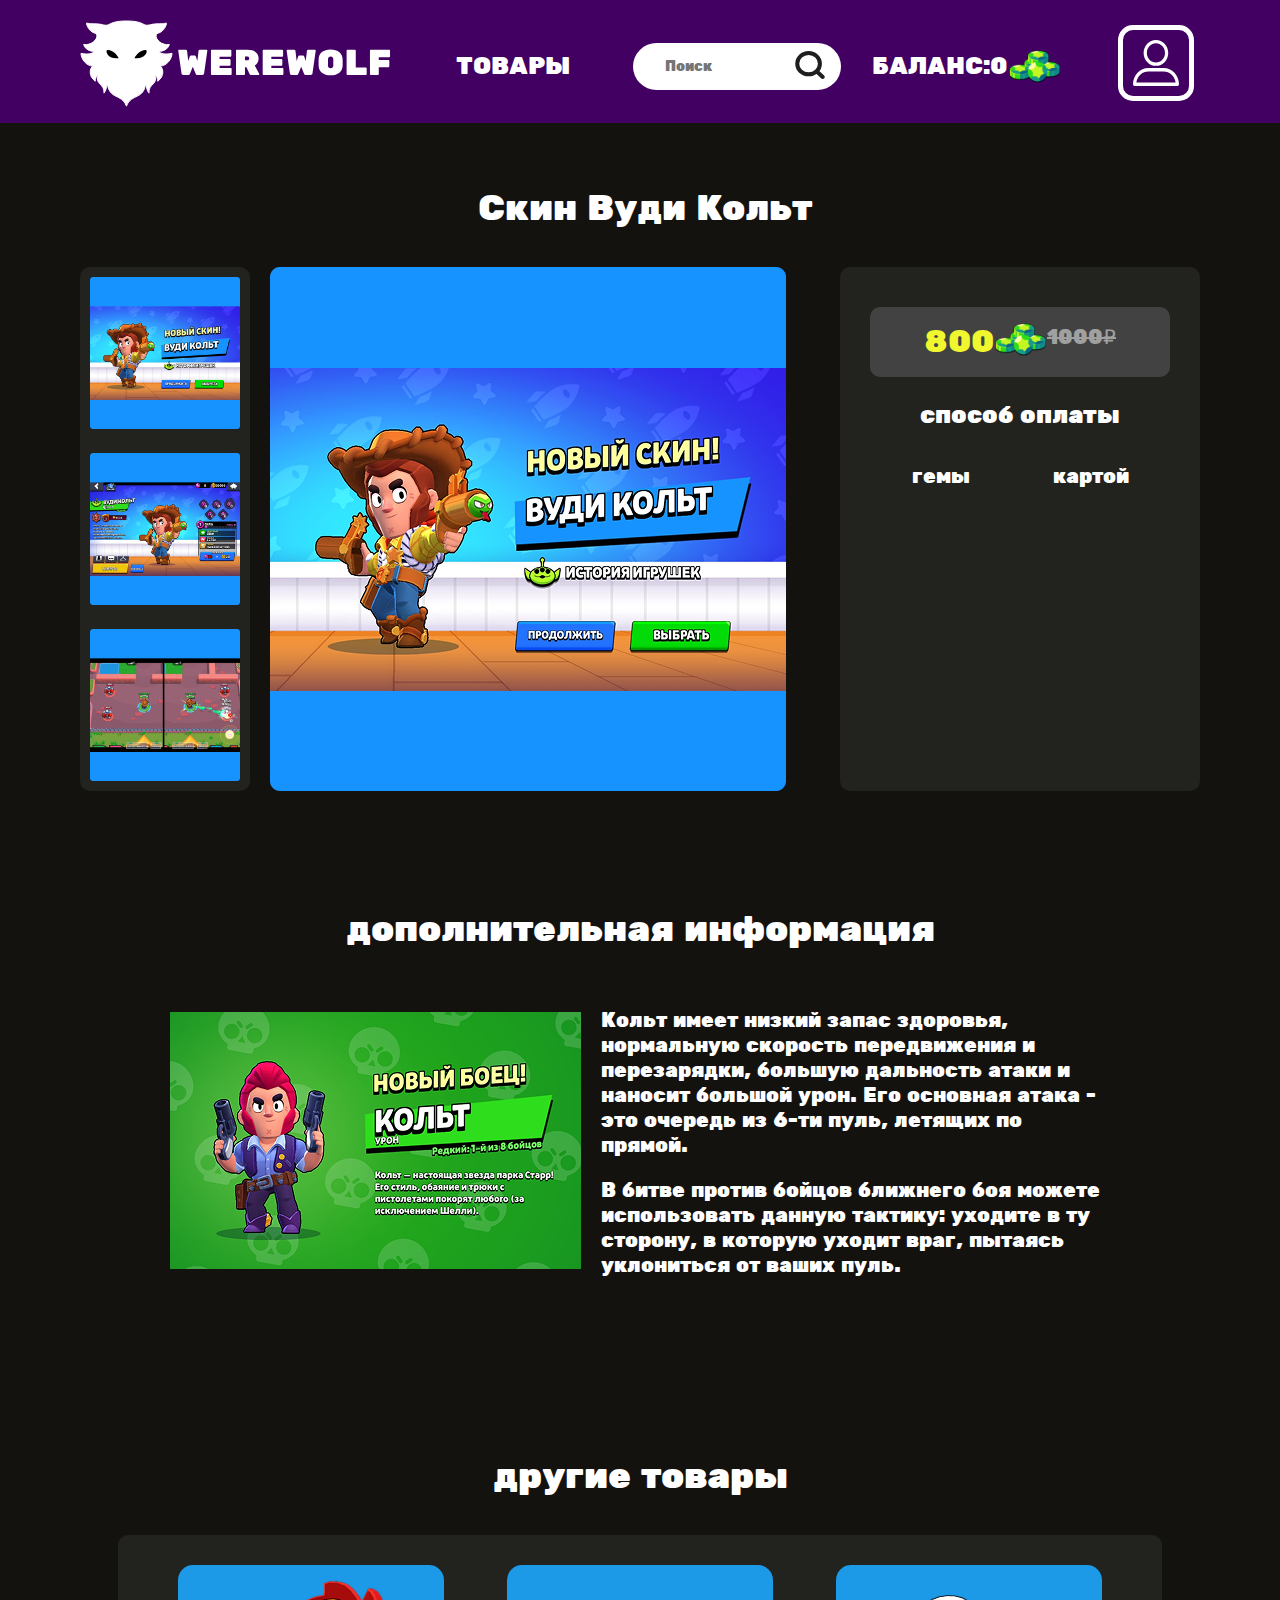
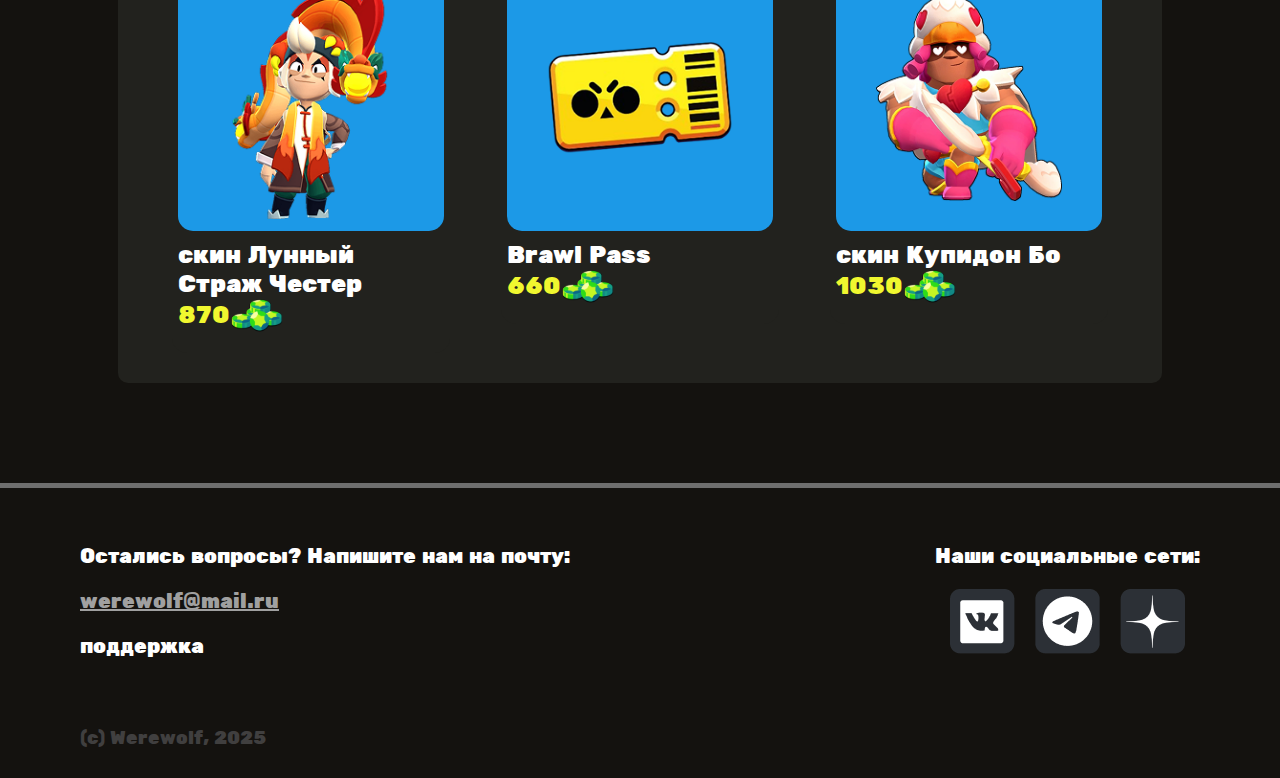
<file: pages/page5.html>
<!DOCTYPE html>
<html lang="en">
<head>
    <meta charset="UTF-8">
    <meta name="viewport" content="width=device-width, initial-scale=1.0">
    <title>Werewolf</title>
    <link rel="stylesheet" href="../styles/stylep5.css">
</head>
<body>
    <header class="header">
        <div class="container">
            <div class="header__inner">
                <nav class="menu">
                    <div class="logo">
                        <a href="../index.html" class="logo__img"><img src="../assets/images/logo.svg" alt=""></a>
                        <a href="../index.html" class="logo__img2"><img src="../assets/images/logo2.svg" alt=""></a>
                    </div>
                    <div class="productcat">
                        <a href="./catalog.html"><button class="button__head">ТОВАРЫ</button></a>
                    </div>

                    <div class="navigation">
                        <div class="search1">
                            <div class="searching">
                                <input type="text" class="search__txt" placeholder="Поиск">
                                <button class="buttonsr">
                                    <img src="../assets/images/Search.svg" alt="поиск">
                                </button>
                            </div>
                        </div>
                        <div class="search2">
                                <button class="buttonsr2">
                                    <img src="../assets/images/Search.svg" alt="поиск">
                                </button>
                        </div>
    
                        <div class="balance__pay">
                            <a href="./balance.html">
                                <button class="buttonmm">БАЛАНС:0 <img src="../assets/images/gem.svg" alt=""></button>
                                <button class="buttonmm2">0 <img src="../assets/images/gem.svg" alt=""></button>
                            </a>
                        </div>
                       
                        <div class="link__registr">
                            <a href="./registr.html" class="menu__link"> <button class="button__head"> <img src="../assets/images/id.svg" alt="войти"></button></a>
                        </div>
                    </div>
                    <button class="menu__btn">
                        <span></span>
                        <span></span>
                        <span></span>
                      </button>
                </nav>
            </div>
        </div>
    </header>
    <main class="main">
        <div id="dropdown" class="dropdown">
            <div  class="menu__list">
              <div class="menu__page">
                <div class="searchdop">
                  <div class="searchingdop">
                      <input type="text" class="search__txtdop" placeholder="Поиск">
                      <button class="buttonsrdop">
                          <img src="../assets/images/Search.svg" alt="поиск">
                      </button>
                  </div>
                </div>
              </div>
              <div class="menu__page">
                <a href="./catalog.html"><button class="button__headdop">ТОВАРЫ</button></a>
              </div>
              <div class="menu__page">
                <a href="./balance.html"><button class="buttonmmdop">БАЛАНС</button> </a>
              </div>
              <div class="menu__page">
                <a href="./registr.html" class="menu__link"> <button class="button__headdop"> <img class="id__img" src="../assets/images/id.svg" alt="войти"></button></a>
              </div>
            </div>
        </div>
        <section>
            <div class="container">
               <div class="skin__info">
                <div class="skin__title">
                    <p>Скин Вуди Кольт</p>
                </div>
                <div class="information">
                    <div class="list__images">
                        <div class="osnova__image">
                            <div class="img__list__small">
                                <img src="../assets/images/Koltlist1.png" alt="">
                                <img src="../assets/images/Koltlist2.png" alt="">
                                <img src="../assets/images/Koltlist3.png" alt="">
                            </div>

                           <div class="img__list__large">
                                <img class="large__img" src="../assets/images/Koltlist1.png" alt="">
                           </div>
                        </div>
                    </div>

                    <div class="list__pay">
                        <div class="price__text__title">
                            <span>800</span>
                            <div class="price__gem">
                                <img src="../assets/images/gem.svg" alt="">
                            </div>
                            <div class="old__price">
                                <span>1000₽</span>
                            </div>
                        </div>
                        <div class="payment__text">
                            <p>способ оплаты</p>
                        </div>
                        <div class="button__pay">
                            <button id="button1" class="pay">гемы</button>
                            <button id="button2" class="pay">картой</button>
                        </div>
                        <div class="balance__list">
                            <div id="hidden__text" class="hidden">
                                 <div class="balance__list__info">
                                     <div class="balance__title" >
                                         <span>Упс, кажется вам не хватает </span>
                                         <div class="balance__gems">
                                             <span>800</span>
                                             <div class="gems__img">
                                                 <img src="../assets/images/gem.svg" alt="">
                                             </div>
                                         </div>
                                     </div>
                                     <div class="link__pay">
                                         <a href="./balance.html">
                                             <button class="button__link__pay">пополнить</button>
                                         </a>
                                     </div>
                                 </div>
                            </div>
                            <div class="hidden" id="hidden__text2">
                                 <div class="balance__list__info" id="hidden__text2">
                                     <div class="link__pay">
                                         <button class="button__link__pay">купить</button>   
                                     </div>
                                 </div>
                            </div>
                         </div>
                    </div>
                </div>
               </div>
            </div>
        </section>
        <section>
            <div class="container">
                <div class="addition">
                    <div class="addition__title">
                        <p>дополнительная информация</p>
                    </div>
                    <div class="addition__list">
                        <div class="pers__info">
                            <img src="../assets/images/Koltlistdop.png" alt="">
                        </div>
                        <div class="pers__text">
                            <p>Кольт имеет низкий запас здоровья, нормальную скорость передвижения и перезарядки, большую дальность атаки и наносит большой урон. Его основная атака - это очередь из 6-ти пуль, летящих по прямой.</p>
                            <p>В битве против бойцов ближнего боя можете использовать данную тактику: уходите в ту сторону, в которую уходит враг, пытаясь уклониться от ваших пуль.</p>
                        </div>
                    </div>
                </div>
                <div class="content__other__product">
                    <div class="other__products">
                        <div class="product__title">
                            <p>другие товары</p>
                        </div>
                        <div class="other__products__info">
                            <div class="product__list">
                                <div class="product__name">
                                    <a href="./page3.html"><button class="product">
                                        <div class="product__img">
                                            <img class="img__pr" src="../assets/images/Chester.png" alt="">
                                        </div>
                                        <div class="name__info">
                                            <span class="name__txt">скин Лунный Страж Честер</span>
                                            <div class="price">
                                                <span class="price__txt">870</span>
                                                <img class="gems" src="../assets/images/gem.svg" alt="">
                                            </div>
                                        </div>
                                    </button></a>
                                </div>
                                <div class="product__name">
                                    <a href="./page8.html"><button class="product">
                                        <div class="product__img">
                                            <img class="img__prb" src="../assets/images/brawl pass.png" alt="">
                                        </div>
                                        <div class="name__info">
                                            <span class="name__txt">Brawl Pass</span>
                                            <div class="price">
                                                <span class="price__txt">660</span>
                                                <img class="gems" src="../assets/images/gem.svg" alt="">
                                            </div>
                                        </div>
                                    </button></a>
                                </div>
                                <div class="product__name">
                                    <a href="./page1.html"><button class="product">
                                        <div class="product__img">
                                            <img class="img__prb" src="../assets/images/Bo.png" alt="">
                                        </div>
                                        <div class="name__info">
                                            <span class="name__txt">скин Купидон Бо</span>
                                            <div class="price">
                                                <span class="price__txt">1030</span>
                                                <img class="gems" src="../assets/images/gem.svg" alt="">
                                            </div>
                                        </div>
                                    </button></a>
                                </div>
                            </div>
                        </div>
                    </div>
               </div>
            </div>
        </section>
    </main>
    <footer class="footer">
        <div class="container">
            <div class="social">
                <nav class="social__list">
                    <div class="mail">
                        <div class="mail__title">
                            <p class="footer__txt">Остались вопросы? Напишите нам на почту:</p>
                        </div>
                        <div class="mail__link">
                            <a href="#">werewolf@mail.ru</a>
                        </div>
                        <div class="help__link">
                            <a href="#"><p class="footer__txt">поддержка</p></a>
                        </div>
                    </div>

                    <div class="media">
                        <div class="media__title">
                            <p class="footer__txt">Наши социальные сети:</p>
                        </div>
                        <div class="media__icons">
                            <div class="media__link">
                                <a href="#"><img src="../assets/images/vk.png" alt=""></a>
                                <a href="#"><img src="../assets/images/tg.png" alt=""></a>
                                <a href="#"><img src="../assets/images/zen.png" alt=""></a>
                            </div>
                        </div>
                    </div>

                </nav>
            </div>
            <div class="werewolf">
                <p>(c) Werewolf, 2025</p>
            </div>
        </div>
    </footer>
    <script src="../scripts/scriptpages.js"></script>
</body>
</html>
</file>
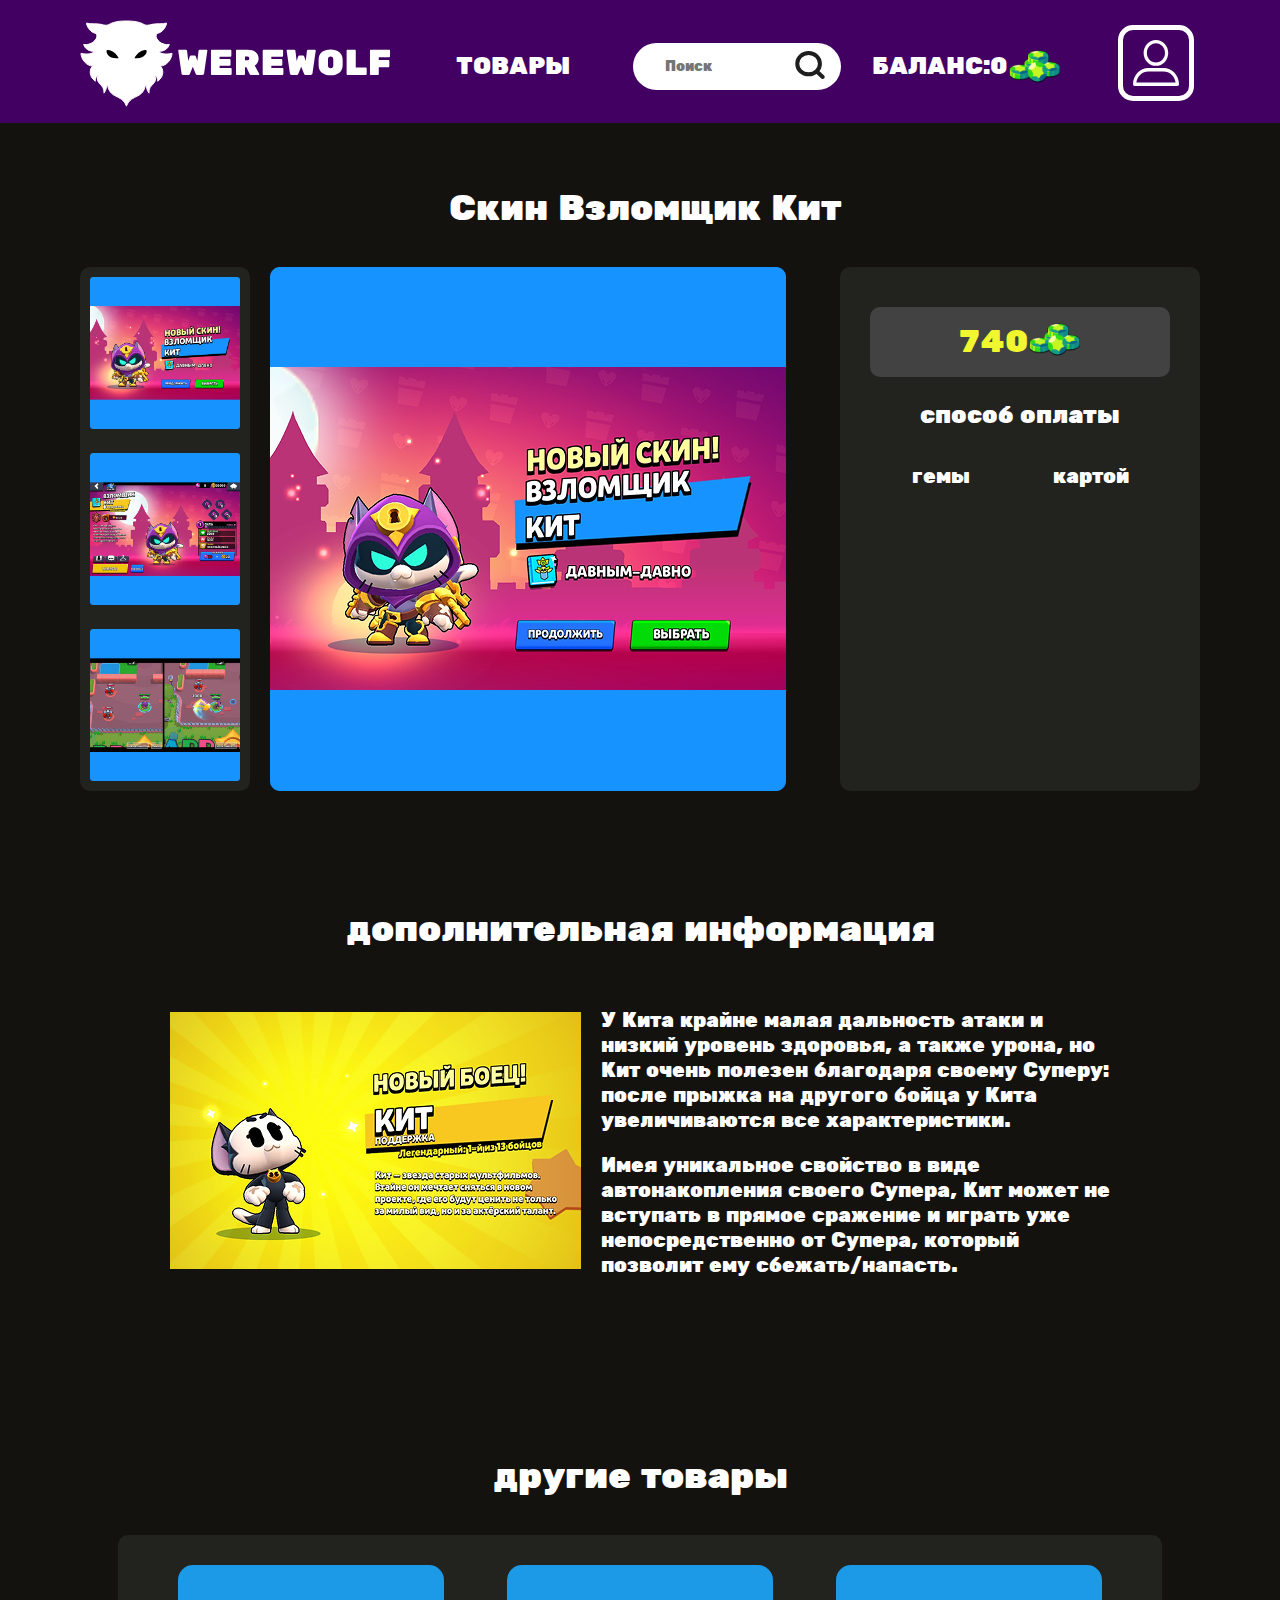
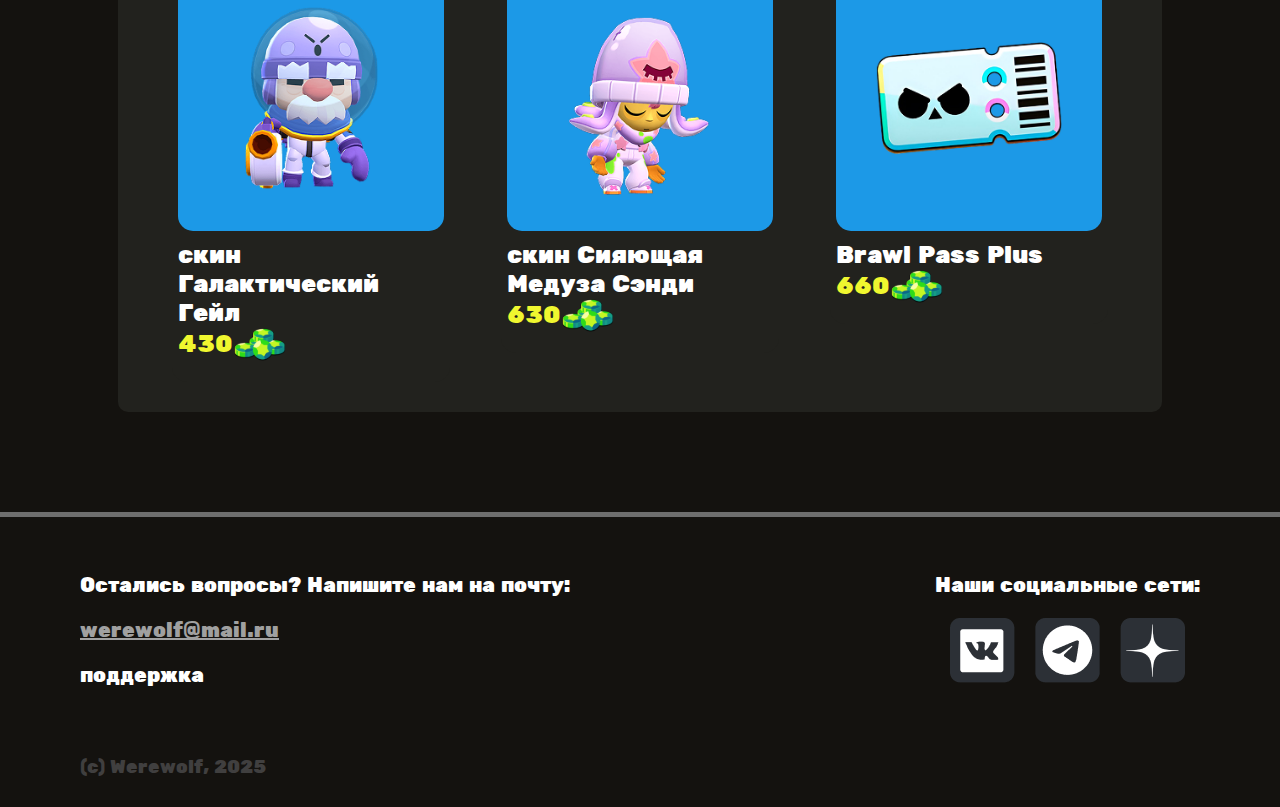
<file: pages/page6.html>
<!DOCTYPE html>
<html lang="en">
<head>
    <meta charset="UTF-8">
    <meta name="viewport" content="width=device-width, initial-scale=1.0">
    <title>Werewolf</title>
    <link rel="stylesheet" href="../styles/stylep6.css">
</head>
<body>
    <header class="header">
        <div class="container">
            <div class="header__inner">
                <nav class="menu">
                    <div class="logo">
                        <a href="../index.html" class="logo__img"><img src="../assets/images/logo.svg" alt=""></a>
                        <a href="../index.html" class="logo__img2"><img src="../assets/images/logo2.svg" alt=""></a>
                    </div>
                    <div class="productcat">
                        <a href="./catalog.html"><button class="button__head">ТОВАРЫ</button></a>
                    </div>

                    <div class="navigation">
                        <div class="search1">
                            <div class="searching">
                                <input type="text" class="search__txt" placeholder="Поиск">
                                <button class="buttonsr">
                                    <img src="../assets/images/Search.svg" alt="поиск">
                                </button>
                            </div>
                        </div>
                        <div class="search2">
                                <button class="buttonsr2">
                                    <img src="../assets/images/Search.svg" alt="поиск">
                                </button>
                        </div>
    
                        <div class="balance__pay">
                            <a href="./balance.html">
                                <button class="buttonmm">БАЛАНС:0 <img src="../assets/images/gem.svg" alt=""></button>
                                <button class="buttonmm2">0 <img src="../assets/images/gem.svg" alt=""></button>
                            </a>
                        </div>
                       
                        <div class="link__registr">
                            <a href="./registr.html" class="menu__link"> <button class="button__head"> <img src="../assets/images/id.svg" alt="войти"></button></a>
                        </div>
                    </div>
                    <button class="menu__btn">
                        <span></span>
                        <span></span>
                        <span></span>
                      </button>
                </nav>
            </div>
        </div>
    </header>
    <main class="main">
        <div id="dropdown" class="dropdown">
            <div  class="menu__list">
              <div class="menu__page">
                <div class="searchdop">
                  <div class="searchingdop">
                      <input type="text" class="search__txtdop" placeholder="Поиск">
                      <button class="buttonsrdop">
                          <img src="../assets/images/Search.svg" alt="поиск">
                      </button>
                  </div>
                </div>
              </div>
              <div class="menu__page">
                <a href="./catalog.html"><button class="button__headdop">ТОВАРЫ</button></a>
              </div>
              <div class="menu__page">
                <a href="./balance.html"><button class="buttonmmdop">БАЛАНС</button> </a>
              </div>
              <div class="menu__page">
                <a href="./registr.html" class="menu__link"> <button class="button__headdop"> <img class="id__img" src="../assets/images/id.svg" alt="войти"></button></a>
              </div>
            </div>
        </div>
        <section>
            <div class="container">
               <div class="skin__info">
                <div class="skin__title">
                    <p>Скин Взломщик Кит</p>
                </div>
                <div class="information">
                    <div class="list__images">
                        <div class="osnova__image">
                            <div class="img__list__small">
                                <img src="../assets/images/Kitlist1.png" alt="">
                                <img src="../assets/images/Kitlist2.png" alt="">
                                <img src="../assets/images/Kitlist3.png" alt="">
                            </div>

                           <div class="img__list__large">
                                <img class="large__img" src="../assets/images/Kitlist1.png" alt="">
                           </div>
                        </div>
                    </div>

                    <div class="list__pay">
                        <div class="price__text__title">
                            <span>740</span>
                            <div class="price__gem">
                                <img src="../assets/images/gem.svg" alt="">
                            </div>
                        </div>
                        <div class="payment__text">
                            <p>способ оплаты</p>
                        </div>
                        <div class="button__pay">
                            <button id="button1" class="pay">гемы</button>
                            <button id="button2" class="pay">картой</button>
                        </div>
                        <div class="balance__list">
                            <div id="hidden__text" class="hidden">
                                 <div class="balance__list__info">
                                     <div class="balance__title" >
                                         <span>Упс, кажется вам не хватает </span>
                                         <div class="balance__gems">
                                             <span>740</span>
                                             <div class="gems__img">
                                                 <img src="../assets/images/gem.svg" alt="">
                                             </div>
                                         </div>
                                     </div>
                                     <div class="link__pay">
                                         <a href="./balance.html">
                                             <button class="button__link__pay">пополнить</button>
                                         </a>
                                     </div>
                                 </div>
                            </div>
                            <div class="hidden" id="hidden__text2">
                                 <div class="balance__list__info" id="hidden__text2">
                                     <div class="link__pay">
                                         <button class="button__link__pay">купить</button>   
                                     </div>
                                 </div>
                            </div>
                         </div>
                    </div>
                </div>
               </div>
            </div>
        </section>
        <section>
            <div class="container">
                <div class="addition">
                    <div class="addition__title">
                        <p>дополнительная информация</p>
                    </div>
                    <div class="addition__list">
                        <div class="pers__info">
                            <img src="../assets/images/Kitlistdop.png" alt="">
                        </div>
                        <div class="pers__text">
                            <p>У Кита крайне малая дальность атаки и низкий уровень здоровья, а также урона, но Кит очень полезен благодаря своему Суперу: после прыжка на другого бойца у Кита увеличиваются все характеристики.</p>
                            <p>Имея уникальное свойство в виде автонакопления своего Супера, Кит может не вступать в прямое сражение и играть уже непосредственно от Супера, который позволит ему сбежать/напасть.</p>
                        </div>
                    </div>
                </div>
                <div class="content__other__product">
                    <div class="other__products">
                        <div class="product__title">
                            <p>другие товары</p>
                        </div>
                        <div class="other__products__info">
                            <div class="product__list">
                                <div class="product__name">
                                    <a href="./page4.html"><button class="product">
                                        <div class="product__img">
                                            <img class="img__prg" src="../assets/images/Gail.png" alt="">
                                        </div>
                                        <div class="name__info">
                                            <span class="name__txt">скин Галактический Гейл</span>
                                            <div class="price">
                                                <span class="price__txt">430</span>
                                                <img class="gems" src="../assets/images/gem.svg" alt="">
                                            </div>
                                        </div>
                                    </button></a>
                                </div>
                                <div class="product__name">
                                    <a href="./page7.html"><button class="product">
                                        <div class="product__img">
                                            <img class="img__pr" src="../assets/images/Sandy.png" alt="">
                                        </div>
                                        <div class="name__info">
                                            <span class="name__txt">скин Сияющая Медуза Сэнди</span>
                                            <div class="price">
                                                <span class="price__txt">630</span>
                                                <img class="gems" src="../assets/images/gem.svg" alt="">
                                            </div>
                                        </div>
                                    </button></a>
                                </div>   
                                <div class="product__name">
                                    <a href="./page9.html"><button class="product">
                                        <div class="product__img">
                                            <img class="img__prb" src="../assets/images/brawl pass plus.png" alt="">
                                        </div>
                                        <div class="name__info">
                                            <span class="name__txt">Brawl Pass Plus</span>
                                            <div class="price">
                                                <span class="price__txt">660</span>
                                                <img class="gems" src="../assets/images/gem.svg" alt="">
                                            </div>
                                        </div>
                                    </button></a>
                                </div>
                            </div>
                        </div>
                    </div>
               </div>
            </div>
        </section>
    </main>
    <footer class="footer">
        <div class="container">
            <div class="social">
                <nav class="social__list">
                    <div class="mail">
                        <div class="mail__title">
                            <p class="footer__txt">Остались вопросы? Напишите нам на почту:</p>
                        </div>
                        <div class="mail__link">
                            <a href="#">werewolf@mail.ru</a>
                        </div>
                        <div class="help__link">
                            <a href="#"><p class="footer__txt">поддержка</p></a>
                        </div>
                    </div>

                    <div class="media">
                        <div class="media__title">
                            <p class="footer__txt">Наши социальные сети:</p>
                        </div>
                        <div class="media__icons">
                            <div class="media__link">
                                <a href="#"><img src="../assets/images/vk.png" alt=""></a>
                                <a href="#"><img src="../assets/images/tg.png" alt=""></a>
                                <a href="#"><img src="../assets/images/zen.png" alt=""></a>
                            </div>
                        </div>
                    </div>

                </nav>
            </div>
            <div class="werewolf">
                <p>(c) Werewolf, 2025</p>
            </div>
        </div>
    </footer>
    <script src="../scripts/scriptpages.js"></script>
</body>
</html>
</file>
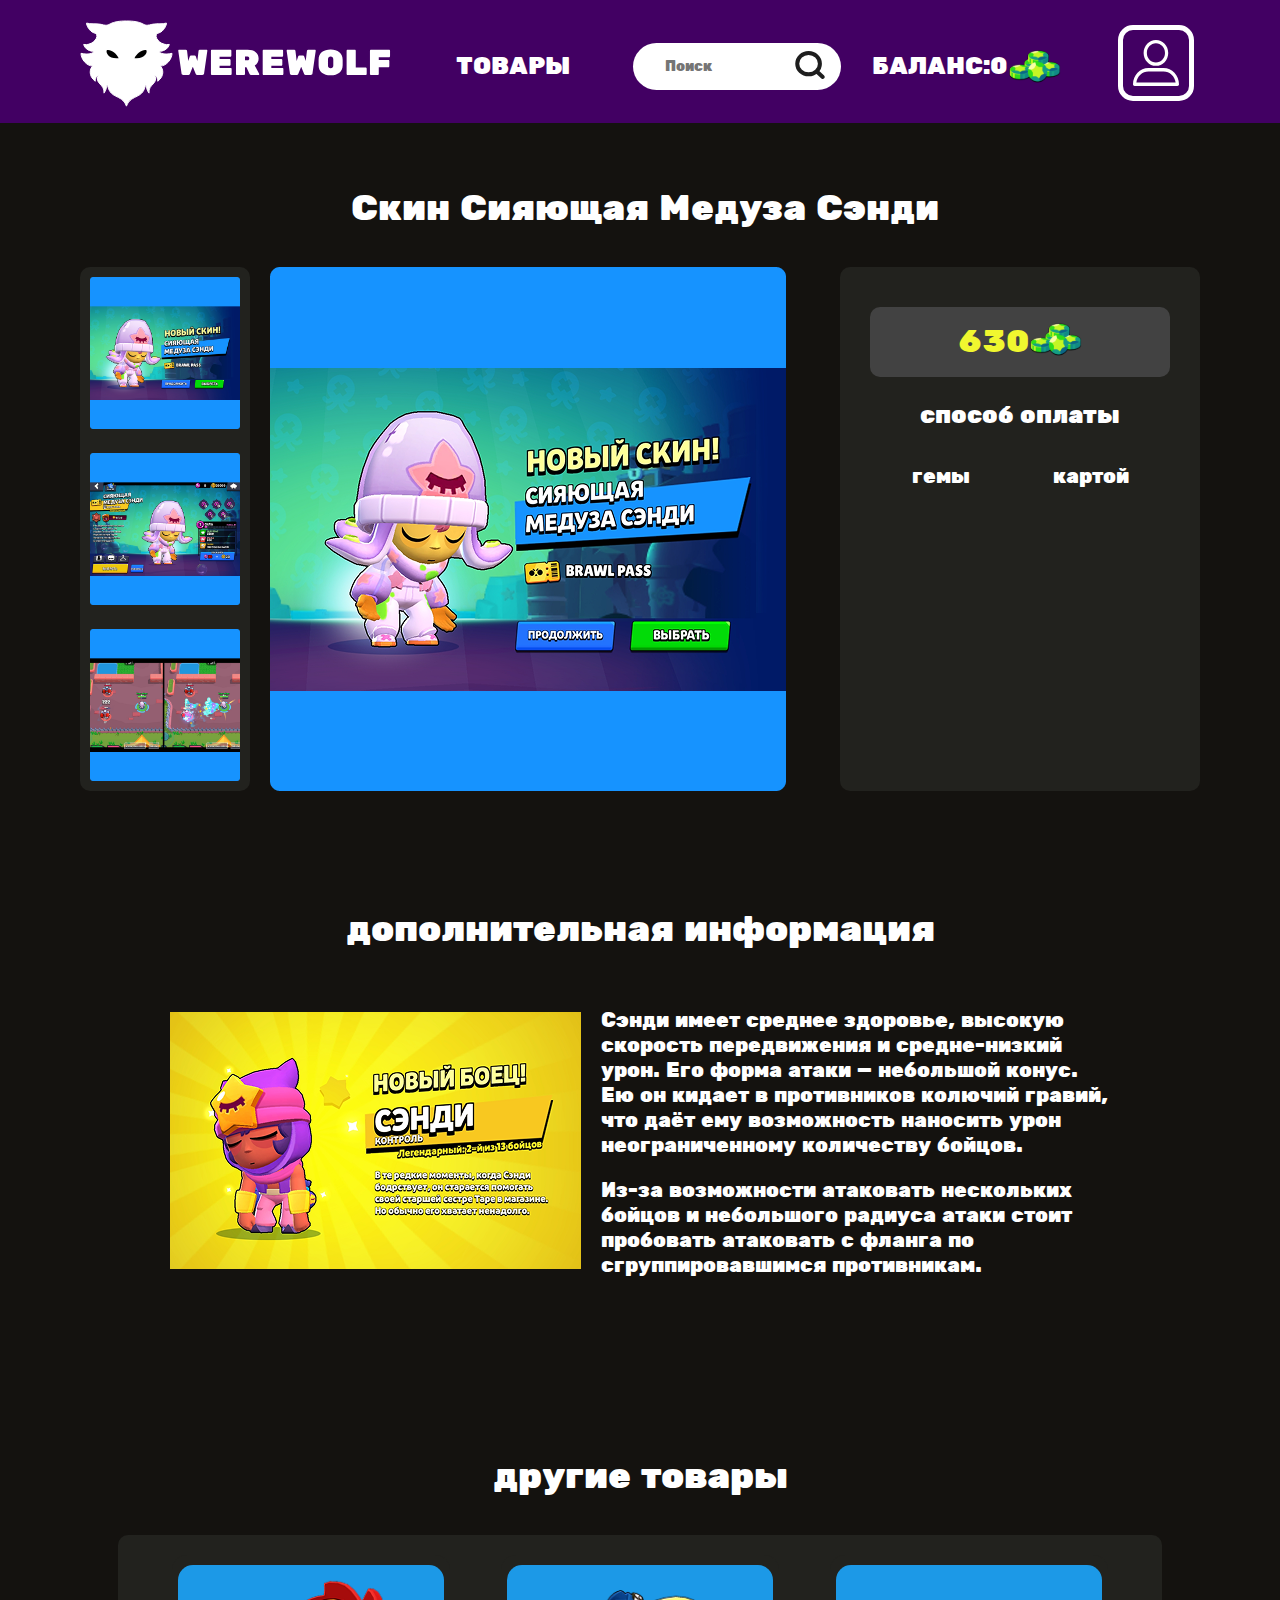
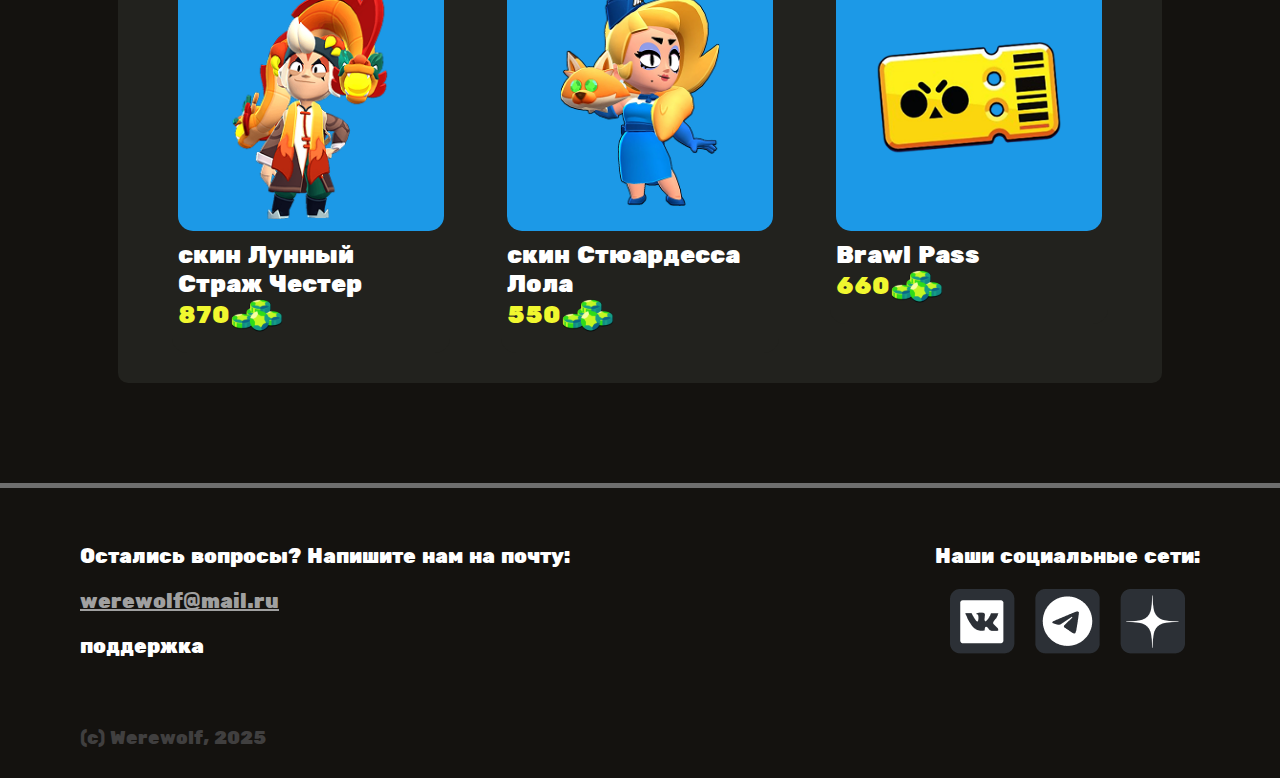
<file: pages/page7.html>
<!DOCTYPE html>
<html lang="en">
<head>
    <meta charset="UTF-8">
    <meta name="viewport" content="width=device-width, initial-scale=1.0">
    <title>Werewolf</title>
    <link rel="stylesheet" href="../styles/stylep7.css">
</head>
<body>
    <header class="header">
        <div class="container">
            <div class="header__inner">
                <nav class="menu">
                    <div class="logo">
                        <a href="../index.html" class="logo__img"><img src="../assets/images/logo.svg" alt=""></a>
                        <a href="../index.html" class="logo__img2"><img src="../assets/images/logo2.svg" alt=""></a>
                    </div>
                    <div class="productcat">
                        <a href="./catalog.html"><button class="button__head">ТОВАРЫ</button></a>
                    </div>

                    <div class="navigation">
                        <div class="search1">
                            <div class="searching">
                                <input type="text" class="search__txt" placeholder="Поиск">
                                <button class="buttonsr">
                                    <img src="../assets/images/Search.svg" alt="поиск">
                                </button>
                            </div>
                        </div>
                        <div class="search2">
                                <button class="buttonsr2">
                                    <img src="../assets/images/Search.svg" alt="поиск">
                                </button>
                        </div>
    
                        <div class="balance__pay">
                            <a href="./balance.html">
                                <button class="buttonmm">БАЛАНС:0 <img src="../assets/images/gem.svg" alt=""></button>
                                <button class="buttonmm2">0 <img src="../assets/images/gem.svg" alt=""></button>
                            </a>
                        </div>
                       
                        <div class="link__registr">
                            <a href="./registr.html" class="menu__link"> <button class="button__head"> <img src="../assets/images/id.svg" alt="войти"></button></a>
                        </div>
                    </div>
                    <button class="menu__btn">
                        <span></span>
                        <span></span>
                        <span></span>
                      </button>
                </nav>
            </div>
        </div>
    </header>
    <main class="main">
        <div id="dropdown" class="dropdown">
            <div  class="menu__list">
              <div class="menu__page">
                <div class="searchdop">
                  <div class="searchingdop">
                      <input type="text" class="search__txtdop" placeholder="Поиск">
                      <button class="buttonsrdop">
                          <img src="../assets/images/Search.svg" alt="поиск">
                      </button>
                  </div>
                </div>
              </div>
              <div class="menu__page">
                <a href="./catalog.html"><button class="button__headdop">ТОВАРЫ</button></a>
              </div>
              <div class="menu__page">
                <a href="./balance.html"><button class="buttonmmdop">БАЛАНС</button> </a>
              </div>
              <div class="menu__page">
                <a href="./registr.html" class="menu__link"> <button class="button__headdop"> <img class="id__img" src="../assets/images/id.svg" alt="войти"></button></a>
              </div>
            </div>
        </div>
        <section>
            <div class="container">
               <div class="skin__info">
                <div class="skin__title">
                    <p>Скин Сияющая Медуза Сэнди</p>
                </div>
                <div class="information">
                    <div class="list__images">
                        <div class="osnova__image">
                            <div class="img__list__small">
                                <img src="../assets/images/Sandylist1.png" alt="">
                                <img src="../assets/images/Sandylist2.png" alt="">
                                <img src="../assets/images/Sandylist3.png" alt="">
                            </div>

                           <div class="img__list__large">
                                <img class="large__img" src="../assets/images/Sandylist1.png" alt="">
                           </div>
                        </div>
                    </div>

                    <div class="list__pay">
                        <div class="price__text__title">
                            <span>630</span>
                            <div class="price__gem">
                                <img src="../assets/images/gem.svg" alt="">
                            </div>
                        </div>
                        <div class="payment__text">
                            <p>способ оплаты</p>
                        </div>
                        <div class="button__pay">
                            <button id="button1" class="pay">гемы</button>
                            <button id="button2" class="pay">картой</button>
                        </div>
                        <div class="balance__list">
                            <div id="hidden__text" class="hidden">
                                 <div class="balance__list__info">
                                     <div class="balance__title" >
                                         <span>Упс, кажется вам не хватает </span>
                                         <div class="balance__gems">
                                             <span>630</span>
                                             <div class="gems__img">
                                                 <img src="../assets/images/gem.svg" alt="">
                                             </div>
                                         </div>
                                     </div>
                                     <div class="link__pay">
                                         <a href="./balance.html">
                                             <button class="button__link__pay">пополнить</button>
                                         </a>
                                     </div>
                                 </div>
                            </div>
                            <div class="hidden" id="hidden__text2">
                                 <div class="balance__list__info" id="hidden__text2">
                                     <div class="link__pay">
                                         <a href="https://i.pinimg.com/736x/9d/a2/a8/9da2a8f4c870d58beade449286a9932c.jpg"><button class="button__link__pay">купить</button></a>   
                                     </div>
                                 </div>
                            </div>
                         </div>
                    </div>
                </div>
               </div>
            </div>
        </section>
        <section>
            <div class="container">
                <div class="addition">
                    <div class="addition__title">
                        <p>дополнительная информация</p>
                    </div>
                    <div class="addition__list">
                        <div class="pers__info">
                            <img src="../assets/images/Sandylistdop.png" alt="">
                        </div>
                        <div class="pers__text">
                            <p>Сэнди имеет среднее здоровье, высокую скорость передвижения и средне-низкий урон. Его форма атаки — небольшой конус. Ею он кидает в противников колючий гравий, что даёт ему возможность наносить урон неограниченному количеству бойцов.</p>
                            <p>Из-за возможности атаковать нескольких бойцов и небольшого радиуса атаки стоит пробовать атаковать с фланга по сгруппировавшимся противникам.</p>
                        </div>
                    </div>
                </div>
                <div class="content__other__product">
                    <div class="other__products">
                        <div class="product__title">
                            <p>другие товары</p>
                        </div>
                        <div class="other__products__info">
                            <div class="product__list">
                                <div class="product__name">
                                    <a href="./page3.html"><button class="product">
                                        <div class="product__img">
                                            <img class="img__pr" src="../assets/images/Chester.png" alt="">
                                        </div>
                                        <div class="name__info">
                                            <span class="name__txt">скин Лунный Страж Честер</span>
                                            <div class="price">
                                                <span class="price__txt">870</span>
                                                <img class="gems" src="../assets/images/gem.svg" alt="">
                                            </div>
                                        </div>
                                    </button></a>
                                </div>
                                <div class="product__name">
                                    <a href="./page2.html"><button class="product">
                                        <div class="product__img">
                                            <img class="img__pr" src="../assets/images/Lola.png" alt="">
                                        </div>
                                        <div class="name__info">
                                            <span class="name__txt">скин Стюардесса Лола</span>
                                            <div class="price">
                                                <span class="price__txt">550</span>
                                                <img class="gems" src="../assets/images/gem.svg" alt="">
                                            </div>
                                        </div>
                                    </button></a>
                                </div>
                                <div class="product__name">
                                    <a href="./page8.html"><button class="product">
                                        <div class="product__img">
                                            <img class="img__prb" src="../assets/images/brawl pass.png" alt="">
                                        </div>
                                        <div class="name__info">
                                            <span class="name__txt">Brawl Pass</span>
                                            <div class="price">
                                                <span class="price__txt">660</span>
                                                <img class="gems" src="../assets/images/gem.svg" alt="">
                                            </div>
                                        </div>
                                    </button></a>
                                </div>
                            </div>
                        </div>
                    </div>
               </div>
            </div>
        </section>
    </main>
    <footer class="footer">
        <div class="container">
            <div class="social">
                <nav class="social__list">
                    <div class="mail">
                        <div class="mail__title">
                            <p class="footer__txt">Остались вопросы? Напишите нам на почту:</p>
                        </div>
                        <div class="mail__link">
                            <a href="#">werewolf@mail.ru</a>
                        </div>
                        <div class="help__link">
                            <a href="#"><p class="footer__txt">поддержка</p></a>
                        </div>
                    </div>

                    <div class="media">
                        <div class="media__title">
                            <p class="footer__txt">Наши социальные сети:</p>
                        </div>
                        <div class="media__icons">
                            <div class="media__link">
                                <a href="#"><img src="../assets/images/vk.png" alt=""></a>
                                <a href="#"><img src="../assets/images/tg.png" alt=""></a>
                                <a href="#"><img src="../assets/images/zen.png" alt=""></a>
                            </div>
                        </div>
                    </div>

                </nav>
            </div>
            <div class="werewolf">
                <p>(c) Werewolf, 2025</p>
            </div>
        </div>
    </footer>
    <script src="../scripts/scriptpages.js"></script>
</body>
</html>
</file>
<file: styles/style.css>
html{
    box-sizing: border-box;
}

*,
*::after,
*::before{
    box-sizing: inherit;
}

::-webkit-scrollbar {
    width: 10px;
    background-color: #424242;
}
::-webkit-scrollbar-thumb {
    background-color: #686868;
    ;
    border-radius: 10px;
}
body{
    margin: 0;
    cursor: url(../assets/images/default.svg), default;
    background-color: #14120F;
    font-family: "Rubik one";
}
img{
    max-width: 100%;
}
a{
    text-decoration: none;
    color:inherit;
    cursor: url(../assets/images/pointer.svg), pointer;
}
button{
    background-color: #14120F;
    border: none;
    cursor: url(../assets/images/pointer.svg), pointer;
}
p{
    color: #fff;
    font-size: 40px;
    transition: 0.3s;
}
.container{
    max-width: 1480px;
    margin: 0 auto;
    padding-left: 80px;
    padding-right: 80px;
}


.header{
    background-color: #420063;
    background-size: cover;
    position: fixed;
    left: 0;
    right: 0;
    overflow: hidden;
    z-index: 999;
}
.header__inner{
    padding: 20px 0 10px 0;
}
.menu{
    display: flex;
    justify-content: space-between;
    align-items: center;
}
.logo__img{
    cursor: url(../assets/images/pointer.svg), pointer;
}
.logo__img2{
    display: none;
    cursor: url(../assets/images/pointer.svg), pointer;
    
}
.button__head{
    background-color: #420063;
    color: #fff;
    font-size: 24px;
    font-family: "Rubik one";
}

.navigation{
    display: flex;
    align-items: center;
    justify-content: space-between;
    gap: 25px;
    transition: 0.3s;
}

.search1{
    background-color: #fff;
    width: 208px;
    height: 47px;
    border-radius: 50px;
    transition: 0.3s;
}

.searching{
    padding: 0 30px;
    display: inline-flex;
    justify-content: space-between;
    align-items: center;
    height: 47px;
    border-radius: 90px;
    
}
.search__txt{
    outline: none;
    font-size: 14px;
    height: 35px;
    width: 122px;
    border-radius: 50px;
    border: none;
    font-family: "Rubik one";
    transition: 0.3s;
}
.buttonsr{
    background-color: #ffffff;
    outline: none;
    border-radius: 50px;
    width: 50px;
    border: none;
    cursor: url(../assets/images/pointer.svg), pointer;
}
.search2{
    display: none;
}
.buttonsr2{
    background-color: #ffffff;
    outline: none;
    border-radius: 60px;
    width: 45px;
    height: 45px;
    border: none;
    cursor: url(../assets/images/pointer.svg), pointer;
}
.buttonmm{
    display: flex;
    align-items: center;
    background-color: #420063;
    color: #fff;
    font-size: 24px;
    font-family: "Rubik one"; 
}
.buttonmm2{
    display: none;
    align-items: center;
    background-color: #420063;
    color: #fff;
    font-size: 24px;
    font-family: "Rubik one"; 
}
.link__registr{
    padding-left: 20px;
}

.menu__btn{
    display: none;
    border: none;
    outline: none;
    width: 60px;
    height: 50px;
    flex-direction: column;
    justify-content: space-between;
    background-color: transparent;
}
.menu__btn span {
    background-color: #ffffff;
    height: 8px;
    border-radius: 2px;
    width: 100%;
}
.dropdown {
    display: none;
    position: fixed;
    top: 0;
    margin-top: 140px;
    right: 0;
    background-color: #5d018c;
    border-radius: 0 0 10px 10px;
    z-index: 998;
}
.menu__list{
    padding: 20px 30px 40px 30px;
}
.menu__page{
    display: flex;
    justify-content: center;
    padding-bottom: 15px;
}
.id__img{
    width: 70%;
}
.searchdop{
    background-color: #fff;
    width: 208px;
    height: 47px;
    border-radius: 50px;
    transition: 0.3s;
}
.searchingdop{
    padding: 0 30px;
    display: inline-flex;
    justify-content: space-between;
    align-items: center;
    height: 47px;
    border-radius: 90px;
    
}
.search__txtdop{
    outline: none;
    font-size: 12px;
    height: 35px;
    width: 122px;
    border-radius: 50px;
    border: none;
    font-family: "Rubik one";
    transition: 0.3s;
}
.buttonsrdop{
    background-color: #ffffff;
    outline: none;
    border-radius: 50px;
    width: 50px;
    border: none;
    cursor: url(../assets/images/pointer.svg), pointer;
}
.button__headdop{
    background-color: #5d018c;
    color: #fff;
    font-size: 16px;
    font-family: "Rubik one";
}
.buttonmmdop{
    display: flex;
    align-items: center;
    background-color: #5d018c;
    color: #fff;
    font-size: 16px;
    font-family: "Rubik one"; 
}


.main{
    padding-top: 150px;
}
.top{

    padding-bottom: 140px;
}
.text__title{
    display: flex;
    justify-content: center;
}
.title{
    text-align: center;
    max-width: 995px;
}
.store__list{
    display: flex;
    justify-content: center;
    align-items: center;
}


 .images{
    margin-left: 15px;
    margin-right: 15px;
    overflow: hidden;
    position: relative;
    width: 920px;
    height: 263px; 
    transition: 0.3s;
 }
 .image__item.active{
    opacity: 1;
 }
 .image__item{
    position: absolute;
    display: flex;
    left: 0;
    top: 0;
    width: 100%;
    height: 100%;
    opacity: 0;
    transition: opacity 0.4s ease-in-out;
 }
.dot__cont{
    display: flex;
    justify-content: center;
    margin-top: 15px;
}
.dot{
    width: 40px;
    height: 8px;
    background-color: #828282;
    border-radius: 30px;
    margin: 0 10px;
    cursor: url(../assets/images/pointer.svg), pointer;
    transition: 0.3s;
}
.dot.active {
    background-color: #FFFFFF;
  }
.question{
    background-image: url(../assets/images/question.jpg);
    background-size: cover;
    background-position: bottom center;
    background-repeat: no-repeat;
}
.question__list{
    height: 440px;
    display: flex;
    justify-content: space-between;
    align-items: center;
    transition: 0.3s;
}
.question__info{
    display: flex;
    justify-content: center;
}

.info__list{
    display: grid;
    grid-template-columns: repeat(2, 235px);
    grid-gap: 20px;
    transition: 0.3s;
}
.info__text{
    display: flex;
    align-items: center;
    background-color: #b011ff;
    height: 65px;
    border-radius: 20px;
}
.info__text img{
    padding-left: 10px;
}
.info__text p{
    font-size: 16px;
    padding-left: 10px;
    transition: 0.3s;
}


.title__txt{
    padding-top: 60px;
    display: flex;
    justify-content: center;
}
.list{
    display: flex;
    justify-content: center;
}
.list__form{
    background-color: #22221E;
    border-radius: 10px;
    padding: 40px 80px;
}
.list__img{
    display: flex;
    justify-content: center;
    align-items: center;
    margin: 0 auto;
}
.list__skin{
    display: flex;
    justify-content: space-between;
    align-items: flex-end;
    padding-bottom: 20px;
    padding-top: 15px;
    flex-wrap: wrap;
}
.new__txt{
    color: #FFFFFF;
    font-size: 32px;
}
.new__txt__price{
    padding-top: 10px;
    font-size: 32px;
    text-align: left;
    color: #f0f72f;
}
.list__price{
    display: flex;
    justify-content: center;
    align-items: flex-end;
}
.old__price{
    display: flex;
    align-items: center;
}
.old__price__txt{
    font-size: 14px;
    color: #A0A0A0;
    text-decoration: line-through;
    padding-bottom: 10px;
}
.list__button{
    display: flex;
    justify-content: center;
}
.button__skin{
    color: #fff;
    background-color: #8700CA;
    transition: 0.3s;
    border-radius: 5px;
    padding: 15px 84px;
    font-size: 24px;
    font-family: "Rubik one" ;
}
.button__skin:hover{
    background-color: #b011ff;
}
.skin__info{
    padding-bottom: 240px;
}



.advertisement{
    background-color: #22221E;
    padding-top: 20px;
    padding-bottom: 100px;
}
.text__list{
    display: block;
    max-width: 900px;
}
.answer__title{
    display: flex;
    justify-content: center;
}
.answer__title p{
    text-align: center;
}
.question__answer{
    display: flex;
    justify-content: center;
}
.question__txt{
    display: flex;
    justify-content:space-around;
    align-items: center;
}
.question__txt p{
    font-size: 24px;
}
.question__button1{
    color: #ffffff;
    padding: 5px 15px;
    border-radius: 90px;
    font-size: 35px;
    background-color: #131311;
    margin-left: 10px;
}
.question__button2{
    color: #ffffff;
    padding: 5px 15px;
    border-radius: 90px;
    font-size: 35px;
    background-color: #131311;
    margin-left: 10px;
}
.question__button3{
    color: #ffffff;
    padding: 5px 15px;
    border-radius: 90px;
    font-size: 35px;
    background-color: #131311;
    margin-left: 10px;
}

#answer__txt1 {
    overflow: hidden;
    transition: max-height 0.5s ease-out;
    max-height: 0;
}
#answer__txt1.show {
    max-height: 550px;
}
#answer__txt2 {
    overflow: hidden;
    transition: max-height 0.5s ease-out;
    max-height: 0;
}
#answer__txt2.show {
    max-height: 550px;
}
#answer__txt3 {
    overflow: hidden;
    transition: max-height 0.6s ease-out;
    max-height: 0;
}
#answer__txt3.show {
    max-height: 550px;
}
.hidden__txt{
    font-size: 20px;
    color: #b6b6b6;
}




.footer{
    background-color: #14120F;
    background-size: cover;
    padding: 36px 0 10px;
    border-width: 5px;
    border-color: #6e6e6e;
    border-top-style: solid;
}
.social__list{
    display: flex;
    justify-content: space-between;
}
.mail__title{
    display: flex;
    justify-content: center;
}
.footer__txt{
    font-size: 20px;
}
.mail__link a{
    color: #A0A0A0;
    font-size: 20px;
    text-decoration: underline;
}
.media__title{
    display: flex;
    justify-content: center;
}

.media__icons{
    display: flex;
    justify-content: center;
}
.media__link{
    display: flex;
    gap: 20px;
    align-items: center;
}
.werewolf p{
    padding-top: 30px;
    color: #403f3f;
    font-size: 18px;
}




@font-face{
    font-family: "Rubik one";
    src: url(../assets/fonts/RubikOne-Regular.ttf);
    font-style: normal;
    font-weight: normal;
}

@media(max-width: 1210px){
    .logo__img{
        display: none;
    }
    .logo__img2{
        display:flex;
    }

    .images{
        width: 850px;
        height: 243px; 
     }
} 
@media(max-width: 1170px){

    .images{
        width: 780px;
        height: 223px; 
     }
}
@media(max-width: 1060px){
    .images{
        width: 710px;
        height: 203px; 
     }
     .info__text p{
        font-size: 14px;
        padding-left: 8px;
    }
    .info__list{
        display: grid;
        grid-template-columns: repeat(2, 205px);
        grid-gap: 20px;
    }
}
@media(max-width: 990px){

    .images{
        width: 640px;
        height: 183px; 
     }
    p{
        font-size: 32px;
    }
}
@media(max-width: 960px){
    .search__txt{
        width: 92px;
    }
    .search1{
        width: 178px;
    }
}
@media(max-width: 935px){

    .button__head{
        font-size: 20px;
    }
    .search1{
        width: 138px;
    }
    .search__txt{
        width: 52px;
    }
    .buttonmm{
        font-size: 20px;
    }
    
    .images{
        width: 570px;
        height: 163px; 
    }
    .info__img{
        display: none;
    }
    .question__list{
        display: flex;
        justify-content: center;
    }
    .question__title p{
        text-align: center;
        font-size: 30px;
    }
    .info__list{
        grid-template-columns: repeat(2, 255px);
    }
    .info__text p{
        font-size: 16px;
    }
    .question__list{
        height: 400px;
    }
    .footer__txt{
        font-size: 16px;
    }
    .mail__link a{
        font-size: 16px;
    }
    .werewolf p{
        font-size: 14px;
    }
}
@media(max-width: 860px){
    p{
        font-size: 28px;
    }
    .logo__img2{
        width: 80%;
    }
    .main{
        padding-top: 130px;
    }
    .dropdown {
        margin-top: 100px;
    }
    .buttonmm{
        display: none;
    }
    .buttonmm2{
        display: flex;
    }
    .button__head{
        width: 80%;
    }
    .images{
        width: 500px;
        height: 143px; 
    }
    .top{
        padding-bottom: 100px;
    }
    .mail__title{
        width: 250px;
    }
    .navigation{
        gap: 15px;
    }
    .container{
        padding-left: 70px;
        padding-right: 70px;
    }
    .question__list{
        height: 360px;
    }
    .question__title p{
        font-size: 26px;
    }
    .dot{
        width: 34px;
        height: 6px;
        margin: 0 8px;
    }
    .new__txt{
        font-size: 28px;
    }
    .new__txt__price{
        font-size: 28px;
    }
    
}

@media(max-width: 765px){
    p{
        font-size: 24px;
    }
    .search1{
        display: none;
    }
    .search2{
        display: flex;
    }
    .navigation{
        gap: 10px;
    }
    .images{
        width: 430px;
        height: 123px; 
    }
    .dot{
        width: 30px;
        height: 5px;
        margin: 0 6px;
    }
    .new__txt{
        font-size: 24px;
    }
    .new__txt__price{
        font-size: 24px;
    }

    .question__txt p{
        font-size: 22px;
    }
    .hidden__txt{
        font-size: 18px;
    }
}

@media(max-width: 690px){
    p{
        font-size: 22px;
    }
    .container{
        padding-left: 60px;
        padding-right: 60px;
    }
    .new__txt{
        font-size: 22px;
    }
    .new__txt__price{
        font-size: 22px;
    }
    .question__txt p{
        font-size: 20px;
    }
    .hidden__txt{
        font-size: 16px;
    }
    .button__skin{
        font-size: 20px;
    }
    .gem__img {
        width: 40px;
    }
    .old__price__txt{
        padding-bottom: 8px;
    }
}
@media(max-width: 670px){
    .images{
        width: 360px;
        height: 103px; 
    }
    .dot{
        width: 25px;
        height: 4px;
        margin: 0 6px;
    }
}

@media(max-width: 620px){
    .menu__btn{
        display: flex;
    }
    .productcat{
        display: none;
    }
    .search2{
        display: none;
    }
    .balance__pay{
        display: none;
    }
    .link__registr{
        display: none;
    }
    .footer__txt{
        font-size: 16px;
    }
    .mail__title{
        width: 180px;
    }
    .mail__link a{
        font-size: 16px;
    }
    .media__link{
        gap: 10px;
    }
    .new__txt{
        font-size: 20px;
    }
    .new__txt__price{
        font-size: 20px;
    }
    .gem__img {
        width: 35px;
    }
    .old__price__txt{
        padding-bottom: 5px;
        font-size: 12px;
    }
    .skin__info {
        padding-bottom: 200px;
    }
}
@media(max-width: 600px){
    p{
        font-size: 20px
    }
    .list__skin{
        flex-direction: column;
        justify-content: center;
        align-items: center;
    }
    .list{
        display: flex;
        justify-content: center;
        padding: 0 40px
    }
    .list__form{
        padding: 40px 40px;
    }
    .footer__txt{
        font-size: 14px;
    }
    .mail__title{
        width: 160px;
    }
    .mail__link a{
        font-size: 14px;
    }
    .media__link{
        gap: 10px;
    }
    .container{
        padding-left: 50px;
        padding-right: 50px;
    }
    .dot{
        width: 20px;
        height: 3px;
        margin: 0 5px;
    }
    .button__cont{
        display: none;
    }
    .images{
        width: 430px;
        height: 123px; 
    }
    .question__title p{
        font-size: 20px;
    }
    .info__text p{
        font-size: 14px;
    }
    .info__list{
        grid-template-columns: repeat(2, 205px);
        grid-gap: 20px;
    }
    .question__txt p{
        font-size: 18px;
    }
    .hidden__txt{
        font-size: 14px;
    }
    .advertisement {
        padding-bottom: 80px;
    }
}
@media(max-width: 540px){
    
    .container{
        padding-left: 40px;
        padding-right: 40px;
    }
    .new__txt{
        font-size: 18px;
    }
    .new__txt__price {
        font-size: 18px;
    }
    .gem__img {
        width: 30px;
    }
    .old__price__txt{
        padding-bottom: 5px;
        font-size: 10px;
    }
}
@media(max-width: 500px){
   
    .social__list{
        display: flex;
        flex-direction: column;
    }
    .mail{
        margin: 0 auto;
    }
    .footer__txt{
        text-align: center;
    }
    .mail__link{
        display: flex;
        justify-content: center;
    }
    .help__link{
        display: flex;
        justify-content: center;
    }
    .werewolf{
        display: flex;
        justify-content: center;
    }
    .button__skin{
        padding: 15px 64px;
        font-size: 16px;
    }
    .skin__info {
        padding-bottom: 160px;
    }
}
@media(max-width: 460px){
    .logo__img2{
        width: 70%;
    }
    .main{
        padding-top: 110px;
    }
    .dropdown {
        margin-top: 90px;
    }
    .container{
        padding-left: 30px;
        padding-right: 30px;
    }
    .info__text{
        display: block;
        height: 130px;
    }
    .info__text img{
        padding-left: 0px;
    }
    .info__text__img{
        display: flex;
        justify-content: center;
        padding-top: 10px;
    }
    .info__text__p{
        display: flex;
        justify-content: center;
        text-align: center;
    }
    .info__text p{
        padding-left: 0px;
    }
    .info__list{
        grid-template-columns: repeat(2, 140px);
        grid-gap: 20px;
    }
    .question__list{
        height: 400px;
    }
    .images{
        width: 360px;
        height: 103px; 
    }
    .new__txt{
        font-size: 16px;
    }
    
    .question__txt p{
        font-size: 16px;
    }
    .hidden__txt{
        font-size: 12px;
    }
    .question__button1, .question__button2, .question__button3 {
        padding: 5px 12px;
        border-radius: 90px;
        font-size: 26px;
    }
    .advertisement {
        padding-bottom: 60px;
    }
}

@media(max-width: 420px){
    .images{
        width: 325px;
        height: 93px; 
    }

}
@media(max-width: 370px){
    .container{
        padding-left: 20px;
        padding-right: 20px;
    }
    .images{
        width: 290px;
        height: 83px; 
    }
    .info__text{
        display: block;
        height: 110px;
    }

    .info__text p{
       font-size: 12px;
    }
    .info__list{
        grid-template-columns: repeat(2, 110px);
        grid-gap: 15px;
        
    }
    .question__list{
        height: 400px;
    }
    .button__skin{
        padding: 10px 44px;
    }
    .skin__info {
        padding-bottom: 120px;
    }
}
@media(max-width: 340px){
    .container{
        padding-left: 20px;
        padding-right: 20px;
    }
    .images{
        width: 255px;
        height: 73px; 
    }
    .list__form{
        padding: 30px 30px;
    }
    .list{
        display: flex;
        justify-content: center;
        padding: 0 60px;
    }
}
</file>
<file: styles/stylebalance.css>
html{
    box-sizing: border-box;
}

*,
*::after,
*::before{
    box-sizing: inherit;
}

::-webkit-scrollbar {
    width: 10px;
    background-color: #424242;
}
::-webkit-scrollbar-thumb {
    background-color: #686868;
    ;
    border-radius: 10px;
}
body{
    margin: 0;
    cursor: url(../assets/images/default.svg), default;
    background-color: #14120F;
    font-family: "Rubik one";
}
img{
    max-width: 100%;
}
a{
    text-decoration: none;
    color:inherit;
    cursor: url(../assets/images/pointer.svg), pointer;
}
button{
    background-color: #14120F;
    border: none;
    cursor: url(../assets/images/pointer.svg), pointer;
}
p{
    color: #fff;
    font-size: 40px;
}

.container{
    max-width: 1480px;
    margin: 0 auto;
    padding-left: 80px;
    padding-right: 80px;
}


.header{
    background-color: #420063;
    background-size: cover;
    position: fixed;
    left: 0;
    right: 0;
    overflow: hidden;
    z-index: 999;
}
.header__inner{
    padding: 20px 0 10px 0;
}
.menu{
    display: flex;
    justify-content: space-between;
    align-items: center;
}
.logo__img{
    cursor: url(../assets/images/pointer.svg), pointer;
}
.logo__img2{
    display: none;
    cursor: url(../assets/images/pointer.svg), pointer;
    
}
.button__head{
    background-color: #420063;
    color: #fff;
    font-size: 24px;
    font-family: "Rubik one";
}
.navigation{
    display: flex;
    align-items: center;
    justify-content: space-between;
    gap: 25px;
    transition: 0.3s;
}

.search1{
    background-color: #fff;
    width: 208px;
    height: 47px;
    border-radius: 50px;
    transition: 0.3s;
}
.searching{
    padding: 0 30px;
    display: inline-flex;
    justify-content: space-between;
    align-items: center;
    height: 47px;
    border-radius: 90px;
    
}
.search__txt{
    outline: none;
    font-size: 14px;
    height: 35px;
    width: 122px;
    border-radius: 50px;
    border: none;
    font-family: "Rubik one";
    transition: 0.3s;
}
.buttonsr{
    background-color: #ffffff;
    outline: none;
    border-radius: 50px;
    width: 50px;
    border: none;
    cursor: url(../assets/images/pointer.svg), pointer;
}
.search2{
    display: none;
}
.buttonsr2{
    background-color: #ffffff;
    outline: none;
    border-radius: 60px;
    width: 45px;
    height: 45px;
    border: none;
    cursor: url(../assets/images/pointer.svg), pointer;
}
.buttonmm{
    display: flex;
    align-items: center;
    background-color: #420063;
    color: #fff;
    font-size: 24px;
    font-family: "Rubik one"; 
}
.buttonmm2{
    display: none;
    align-items: center;
    background-color: #420063;
    color: #fff;
    font-size: 24px;
    font-family: "Rubik one"; 
}
.link__registr{
    padding-left: 20px;
}
.menu__btn{
    display: none;
    border: none;
    outline: none;
    width: 60px;
    height: 50px;
    flex-direction: column;
    justify-content: space-between;
    background-color: transparent;
}
.menu__btn span {
    background-color: #ffffff;
    height: 8px;
    border-radius: 2px;
    width: 100%;
}
.dropdown {
    display: none;
    position: fixed;
    top: 0;
    margin-top: 140px;
    right: 0;
    background-color: #5d018c;
    border-radius: 0 0 10px 10px;
    z-index: 998;
}
.menu__list{
    padding: 20px 30px 40px 30px;
}
.menu__page{
    display: flex;
    justify-content: center;
    padding-bottom: 15px;
}
.id__img{
    width: 70%;
}
.searchdop{
    background-color: #fff;
    width: 208px;
    height: 47px;
    border-radius: 50px;
    transition: 0.3s;
}
.searchingdop{
    padding: 0 30px;
    display: inline-flex;
    justify-content: space-between;
    align-items: center;
    height: 47px;
    border-radius: 90px;
    
}
.search__txtdop{
    outline: none;
    font-size: 12px;
    height: 35px;
    width: 122px;
    border-radius: 50px;
    border: none;
    font-family: "Rubik one";
    transition: 0.3s;
}
.buttonsrdop{
    background-color: #ffffff;
    outline: none;
    border-radius: 50px;
    width: 50px;
    border: none;
    cursor: url(../assets/images/pointer.svg), pointer;
}
.button__headdop{
    background-color: #5d018c;
    color: #fff;
    font-size: 16px;
    font-family: "Rubik one";
}
.buttonmmdop{
    display: flex;
    align-items: center;
    background-color: #5d018c;
    color: #fff;
    font-size: 16px;
    font-family: "Rubik one"; 
}



.main{
    padding-top: 150px;
    background-image: url(../assets/images/bgreg.png);
    background-size: cover;
    background-repeat: no-repeat;
    background-position: center;
}
.pay__list{
    display: flex;
    justify-content: center;
    padding-top: 20px;
    padding-bottom: 100px;
}
.balance__title{
    display: flex;
    justify-content: flex-start;
    align-items: center;
    padding-bottom: 10px;
}
.balance__title span{
    color: #ffffff;
    font-size: 36px;
}
.balance__menu__title {
    background-color: #2C3036;
    border-radius: 10px;
    padding: 10px 60px 40px 60px;
    transition: 0.3s;
}
.balance__txt{
    display: flex;
    justify-content: center;
}
.balance__txt p{
    font-size: 28px;
}
.field__registr{
    display: flex;
    justify-content: center;
    padding-bottom: 20px;
}
.registr__txt{
    outline: none;
    background-color: #16191E;
    color: #ffffff;
    border-color: #20252C;
    border-style: solid;
    border-radius: 10px;
    border-width: 3px;
    width: 500px;
    height: 70px;
    font-size: 16px;
    padding-left: 20px;
    font-family: "Rubik one";
    transition: 0.3s;
}
.buttons__balance{
    display: flex;
    justify-content: center;
    padding-bottom: 20px;
}
.balancebutt1{
    border-radius: 10px 0 0 10px;
}
.balancebutt4{
    border-radius: 0 10px 10px 0;
}
.buttons__balance button{
    font-family: "Rubik One";
    padding: 10px 35px;
    font-size: 20px;
    color: #ffffff;
    background-color: #4D0074;
    transition: 0.3s;
    border-color: #8700CA;
    border-style: solid;
    border-width: 2px;
    transition: 0.3s;
}
.buttons__balance button:hover{
    background-color: #8700CA;
    
}
.button__refill{
    display: flex;
    justify-content: center;
}
.refillbutt{
    font-family: "Rubik one";
    font-size: 20px;
    color: #ffffff;
    background-color: #8700CA;
    border: none;
    border-radius: 10px;
    width: 500px;
    height: 50px;
    transition: 0.3s;
}
.refillbutt:hover{
    background-color: #b011ff;
}
.agreement{
    display: flex;
    justify-content: center;
}
.agreement__list{
    padding-top: 20px;
    width: 500px;
    transition: 0.3s;
}
.agreement__text{
    cursor: url(../assets/images/pointer.svg), pointer;
    display: flex;
    justify-content: center;
    align-items: flex-start;
}
.real__checkbox{
    display: none;
}
.custom__checkbox{
    display: inline-block;
    width: 20px;
    height: 20px;
    border-radius: 5px;
    border: none;
    background-color: #16191E;
    margin-right: 5px;
    position: relative;
    padding-right: 20px;
}
.custom__checkbox::before{
    content: '';
    display: inline-block;
    width: 13px;
    height: 13px;
    background-image: url(../assets/images/check.svg);
    background-size: contain;
    background-repeat: no-repeat;
    position: absolute;
    left: 4px;
    top: 5px;
    display: none;
}
.real__checkbox:checked + .custom__checkbox::before{
    display: flex;
}
.check__txt{
    font-size: 14px;
    color: #ffffff;
}




.footer{
    background-color: #14120F;
    background-size: cover;
    padding: 36px 0px 10px;
    border-width: 5px;
    border-color: #6e6e6e;
    border-top-style: solid;
}
.social__list{
    display: flex;
    justify-content: space-between;
}
.mail__title{
    display: flex;
    justify-content: center;
}
.footer__txt{
    font-size: 20px;
}
.mail__link a{
    color: #A0A0A0;
    font-size: 20px;
    text-decoration: underline;
}
.media__title{
    display: flex;
    justify-content: center;
}

.media__icons{
    display: flex;
    justify-content: center;
}
.media__link{
    display: flex;
    gap: 20px;
    align-items: center;
    transition: 0.3s;
}
.werewolf p{
    padding-top: 30px;
    color: #403f3f;
    font-size: 18px;
}


@font-face{
    font-family: "Rubik one";
    src: url(../assets/fonts/RubikOne-Regular.ttf);
    font-style: normal;
    font-weight: normal;
}


@media(max-width: 1210px){
    .logo__img{
        display: none;
    }
    .logo__img2{
        display:flex;
    }
} 
@media(max-width: 960px){
    .search__txt{
        width: 92px;
    }
    .search1{
        width: 178px;
    }
}
@media(max-width: 935px){
    p{
        font-size: 36px;
    }
    .button__head{
        font-size: 20px;
    }
    .search1{
        width: 138px;
    }
    .search__txt{
        width: 52px;
    }
    .buttonmm{
        font-size: 20px;
    }
   

    .footer__txt{
        font-size: 16px;
    }
    .mail__link a{
        font-size: 16px;
    }
    .werewolf p{
        font-size: 14px;
    }
}
@media(max-width: 860px){
    .logo__img2{
        width: 80%;
    }
    .main{
        padding-top: 130px;
    }
    .buttonmm{
        display: none;
    }
    .buttonmm2{
        display: flex;
    }
    .button__head{
        width: 80%;
    }
    .dropdown {
        margin-top: 100px;
    }
    .mail__title{
        width: 250px;
    }
    .navigation{
        gap: 15px;
    }
    .container{
        padding-left: 70px;
        padding-right: 70px;
    }
}
@media(max-width: 765px){
    .search1{
        display: none;
    }
    .search2{
        display: flex;
    }
    .navigation{
        gap: 10px;
    }
}
@media(max-width: 690px){
    .balance__title span{
        font-size: 32px;
    }
    .balance__menu__title {
        padding: 10px 40px 40px 40px;
    }
    .balance__txt p{
        font-size: 24px;
    }
    .registr__txt{
        width: 480px;
    }
    .refillbutt{
        width: 480px;
    }
    .buttons__balance button{
        padding: 10px 32px;
    }
    .agreement__list{
        width: 480px;
    }
    .container{
        padding-left: 60px;
        padding-right: 60px;
    }
}
@media(max-width: 650px){
    
    .balance__menu__title {
        padding: 10px 35px 40px 35px;
    }
    
    .registr__txt{
        width: 440px;
    }
    .refillbutt{
        width: 440px;
    }
    .buttons__balance button{
        padding: 10px 28px;
    }
    .agreement__list{
        width: 440px;
    }
}
@media(max-width: 620px){
    .menu__btn{
        display: flex;
    }
    .product{
        display: none;
    }
    .search2{
        display: none;
    }
    .balance__pay{
        display: none;
    }
    .link__registr{
        display: none;
    }
    .footer__txt{
        font-size: 16px;
    }
    .mail__title{
        width: 180px;
    }
    .mail__link a{
        font-size: 16px;
    }
    .media__link{
        gap: 10px;
    }
}
@media(max-width: 600px){
    .balance__title span{
        font-size: 28px;
    }
    .balance__menu__title {
        padding: 10px 25px 40px 25px;
    }
    
    .registr__txt{
        width: 400px;
    }
    .refillbutt{
        width: 400px;
    }
    .buttons__balance button{
        padding: 10px 22px;
    }
    .agreement__list{
        width: 400px;
    }
    .footer__txt{
        font-size: 14px;
    }
    .mail__title{
        width: 160px;
    }
    .mail__link a{
        font-size: 14px;
    }
    .media__link{
        gap: 10px;
    }
    .container{
        padding-left: 50px;
        padding-right: 50px;
    }
}
@media(max-width: 540px){
    .balance__title span{
        font-size: 26px;
    }
    .balance__menu__title {
        padding: 10px 20px 40px 20px;
    }
    .balance__txt p{
        font-size: 20px;
    }
    .registr__txt{
        width: 360px;
    }
    .refillbutt{
        width: 360px;
        font-size: 18px;
    }
    .buttons__balance button{
        padding: 10px 18px;
        
    }
    .agreement__list{
        width: 360px;
    }
    .check__txt{
        font-size: 12px;
    }
    .container{
        padding-left: 40px;
        padding-right: 40px;
    }
    
}
@media(max-width: 500px){
    .balance__menu__title {
        padding: 10px 10px 40px 10px;
    }
    .registr__txt{
        width: 320px;
        height: 50px;
    }
    .refillbutt{
        width: 320px;
        font-size: 18px;
    }
    .buttons__balance button{
        font-size: 18px;
        padding: 10px 14px;
    }
    .agreement__list{
        width: 320px;
    }

    .social__list{
        display: flex;
        flex-direction: column;
    }
    .mail{
        margin: 0 auto;
    }
    .footer__txt{
        text-align: center;
    }
    .mail__link{
        display: flex;
        justify-content: center;
    }
    .help__link{
        display: flex;
        justify-content: center;
    }
    .werewolf{
        display: flex;
        justify-content: center;
    }
}
@media(max-width: 460px){
    .logo__img2{
        width: 70%;
    }
    .main{
        padding-top: 110px;
    }
    .dropdown {
        margin-top: 90px;
    }
    .balance__title span{
        font-size: 24px;
    }
    .balance__txt p{
        font-size: 18px;
    }
    .registr__txt{
        width: 300px;
        height: 50px;
        font-size: 14px;
    }
    .refillbutt{
        width: 300px;
        font-size: 14px;
    }
    .agreement__list{
        width: 300px;
    }
    .buttons__balance button{
        padding: 10px 16px;
        font-size: 16px;
    }
    .container{
        padding-left: 30px;
        padding-right: 30px;
    }
}

@media(max-width: 380px){
    .balance__title span{
        font-size: 20px;
    }
    .balance__txt p{
        font-size: 16px;
    }
    .registr__txt{
        width: 240px;
        height: 40px;
        font-size: 12px;
    }
    .refillbutt{
        width: 240px;
        font-size: 14px;
        height: 40px;
    }
    .agreement__list{
        width: 240px;
    }
    .buttons__balance button{
        padding: 10px 10px;
        font-size: 14px;
    }
}
@media(max-width: 320px){
    
    .registr__txt{
        width: 220px;
        height: 40px;
    }
    .refillbutt{
        width: 220px;
        font-size: 14px;
    }
    .agreement__list{
        width: 220px;
    }
    .buttons__balance button{
        padding: 8px 10px;
        font-size: 12px;
    }
    .container{
        padding-left: 20px;
        padding-right: 20px;
    }
}
</file>
<file: styles/stylecatalog.css>
html{
    box-sizing: border-box;
}

*,
*::after,
*::before{
    box-sizing: inherit;
}

::-webkit-scrollbar {
    width: 10px;
    background-color: #424242;
}
::-webkit-scrollbar-thumb {
    background-color: #686868;
    ;
    border-radius: 10px;
}
body{
    margin: 0;
    cursor: url(../assets/images/default.svg), default;
    background-color: #14120F;
    font-family: "Rubik one";
}
img{
    max-width: 100%;
}
a{
    text-decoration: none;
    color:inherit;
    cursor: url(../assets/images/pointer.svg), pointer;
}
button{
    background-color: #14120F;
    border: none;
    cursor: url(../assets/images/pointer.svg), pointer;
}
p{
    color: #fff;
    font-size: 32px;
}
span{
    color: #ffffff;
    font-family: "Rubik One";
}
.container{
    max-width: 1480px;
    margin: 0 auto;
    padding-left: 80px;
    padding-right: 80px;
}


.header{
    background-color: #420063;
    background-size: cover;
    position: fixed;
    left: 0;
    right: 0;
    overflow: hidden;
    z-index: 999;
}
.header__inner{
    padding: 20px 0 10px 0;
}
.menu{
    display: flex;
    justify-content: space-between;
    align-items: center;
}
.logo__img{
    cursor: url(../assets/images/pointer.svg), pointer;
}
.logo__img2{
    display: none;
    cursor: url(../assets/images/pointer.svg), pointer;
    
}
.button__head{
    background-color: #420063;
    color: #fff;
    font-size: 24px;
    font-family: "Rubik one";
}
.navigation{
    display: flex;
    align-items: center;
    justify-content: space-between;
    gap: 25px;
    transition: 0.3s;
}

.search1{
    background-color: #fff;
    width: 208px;
    height: 47px;
    border-radius: 50px;
    transition: 0.3s;
}
.searching{
    padding: 0 30px;
    display: inline-flex;
    justify-content: space-between;
    align-items: center;
    height: 47px;
    border-radius: 90px;
    
}
.search__txt{
    outline: none;
    font-size: 14px;
    height: 35px;
    width: 122px;
    border-radius: 50px;
    border: none;
    font-family: "Rubik one";
    transition: 0.3s;
}
.buttonsr{
    background-color: #ffffff;
    outline: none;
    border-radius: 50px;
    width: 50px;
    border: none;
    cursor: url(../assets/images/pointer.svg), pointer;
}
.search2{
    display: none;
}
.buttonsr2{
    background-color: #ffffff;
    outline: none;
    border-radius: 60px;
    width: 45px;
    height: 45px;
    border: none;
    cursor: url(../assets/images/pointer.svg), pointer;
}
.buttonmm{
    display: flex;
    align-items: center;
    background-color: #420063;
    color: #fff;
    font-size: 24px;
    font-family: "Rubik one"; 
}
.buttonmm2{
    display: none;
    align-items: center;
    background-color: #420063;
    color: #fff;
    font-size: 24px;
    font-family: "Rubik one"; 
}
.link__registr{
    padding-left: 20px;
}
.menu__btn{
    display: none;
    border: none;
    outline: none;
    width: 60px;
    height: 50px;
    flex-direction: column;
    justify-content: space-between;
    background-color: transparent;
}
.menu__btn span {
    background-color: #ffffff;
    height: 8px;
    border-radius: 2px;
    width: 100%;
}
.dropdown {
    display: none;
    position: fixed;
    top: 0;
    margin-top: 140px;
    right: 0;
    background-color: #5d018c;
    border-radius: 0 0 10px 10px;
    z-index: 998;
}
.menu__list{
    padding: 20px 30px 40px 30px;
}
.menu__page{
    display: flex;
    justify-content: center;
    padding-bottom: 15px;
}
.id__img{
    width: 70%;
}
.searchdop{
    background-color: #fff;
    width: 208px;
    height: 47px;
    border-radius: 50px;
    transition: 0.3s;
}
.searchingdop{
    padding: 0 30px;
    display: inline-flex;
    justify-content: space-between;
    align-items: center;
    height: 47px;
    border-radius: 90px;
    
}
.search__txtdop{
    outline: none;
    font-size: 12px;
    height: 35px;
    width: 122px;
    border-radius: 50px;
    border: none;
    font-family: "Rubik one";
    transition: 0.3s;
}
.buttonsrdop{
    background-color: #ffffff;
    outline: none;
    border-radius: 50px;
    width: 50px;
    border: none;
    cursor: url(../assets/images/pointer.svg), pointer;
}
.button__headdop{
    background-color: #5d018c;
    color: #fff;
    font-size: 16px;
    font-family: "Rubik one";
}
.buttonmmdop{
    display: flex;
    align-items: center;
    background-color: #5d018c;
    color: #fff;
    font-size: 16px;
    font-family: "Rubik one"; 
}




.main{
    padding-top: 150px;
}
.content__skins{
    padding-top: 80px;
    padding-bottom: 130px;
    display: flex;
    justify-content: center;
}
.skins{
    background-color: #22221E; 
    padding: 0 60px;
    border-radius: 15px;
    transition: 0.3s;
 }
.skins__title{
    display: flex;
    justify-content: center;
}
.product__list{
    display: grid;
    grid-template-columns: repeat(3, 266px);
    grid-gap: 63px; 
    padding-bottom: 60px;
    transition: 0.3s;
}
.product__name{
    display: flex;
    justify-content: center;
}
.product{
    width: 100%;
    border-radius: 15px;
    padding-top: 10px;
    background-color: #22221E;
}
.product:hover{
    background-color: #3d3d36;
    transition: 0.3s;
}
.product__img{
    background-color: #1c99e7;
    border-radius: 15px;
    height: 266px;
    width: 266px;
    display: flex;
    align-items: center;
    justify-content: center;
    transition: 0.3s;
}
.img__pr{
    width: 60%;
}
.img__prb{
    width: 70%;
}
.img__prg{
    width: 50%;
}
.product__img:hover{
    background-color: #45B2F5;
    transition: 0.3s;
}
.name__info{
    display: flex;
    justify-content: flex-start;
    padding-bottom: 20px;
    flex-wrap: wrap;
    width: 250px;
}
.name__txt{
    padding-top: 10px;
    font-size: 24px;
    text-align: left;
}
.price{
    display: flex;
    justify-content: center;
    align-items: center;
}
.price__txt{
    font-size: 24px;
    text-align: left;
    color: #f0f72f;
}
.old__price{
    padding-top: 10px;
    font-size: 14px;
}
.old__price__txt{
    color: #6e6e6e;
    text-decoration: line-through;
}
.pass{
    background-color: #22221E; 
    padding: 0 30px;
    border-radius: 15px;
    transition: 0.3s;
}
.pass__title{
    display: flex;
    justify-content: center;
    padding-bottom: 20px;
}
.content__pass{
    padding-top: 30px;
    padding-bottom: 130px;
    display: flex;
    justify-content: center;
}




.footer{
    background-color: #14120F;
    background-size: cover;
    padding: 36px 0 10px;
    border-width: 5px;
    border-color: #6e6e6e;
    border-top-style: solid;
}
.social__list{
    display: flex;
    justify-content: space-between;
}
.mail__title{
    display: flex;
    justify-content: center;
}
.footer__txt{
    font-size: 20px;
}
.mail__link a{
    color: #A0A0A0;
    font-size: 20px;
    text-decoration: underline;
}
.media__title{
    display: flex;
    justify-content: center;
}

.media__icons{
    display: flex;
    justify-content: center;
}
.media__link{
    display: flex;
    gap: 20px;
    align-items: center;
}
.werewolf p{
    padding-top: 30px;
    color: #403f3f;
    font-size: 18px;
}


@font-face{
    font-family: "Rubik one";
    src: url(../assets/fonts/RubikOne-Regular.ttf);
    font-style: normal;
    font-weight: normal;
}

@media(max-width: 1210px){
    .logo__img{
        display: none;
    }
    .logo__img2{
        display:flex;
    }
} 
@media(max-width: 1150px){
    .product__img{
        height: 236px;
        width: 236px;
    }
    .product__list{
        grid-template-columns: repeat(3, 236px);
        grid-gap: 43px; 
    }
} 
@media(max-width: 960px){
    .search__txt{
        width: 92px;
    }
    .search1{
        width: 178px;
    }
    .product__list{
        grid-template-columns: repeat(2, 236px);
        grid-gap: 43px; 
    }
}
@media(max-width: 935px){
    .button__head{
        font-size: 20px;
    }
    .search1{
        width: 138px;
    }
    .search__txt{
        width: 52px;
    }
    .buttonmm{
        font-size: 20px;
    }
    .footer__txt{
        font-size: 16px;
    }
    .mail__link a{
        font-size: 16px;
    }
    .werewolf p{
        font-size: 14px;
    }
}
@media(max-width: 860px){
    .logo__img2{
        width: 80%;
    }
    .main{
        padding-top: 130px;
    }
    .dropdown {
        margin-top: 100px;
    }
    .buttonmm{
        display: none;
    }
    .buttonmm2{
        display: flex;
    }
    .button__head{
        width: 80%;
    }
    
    .mail__title{
        width: 250px;
    }
    .navigation{
        gap: 15px;
    }
    .container{
        padding-left: 70px;
        padding-right: 70px;
    }
    .name__txt{
        font-size: 20px;
    }
    .price__txt{
        font-size: 20px;
    }
    .gems{
        width: 40%;
    }
    .gemsw{
        width: 30%;
    }
    .old__price{
        padding-top: 5px; 
    }
    .name__info{
        width: 200px;
    }
}
@media(max-width: 765px){
    .search1{
        display: none;
    }
    .search2{
        display: flex;
    }
    .navigation{
        gap: 10px;
    }
    .product__list{
        grid-template-columns: repeat(1, 306px);
        grid-gap: 63px; 
    }
    .product__img{
        height: 306px;
        width: 306px;
    }
    .name__txt{
        font-size: 30px;
    }
    .price__txt{
        font-size: 30px;
    }

    .old__price{
        padding-top: 10px; 
        font-size: 16px;
    }
    .name__info{
        width: 300px;
    }
}
@media(max-width: 690px){
    .container{
        padding-left: 60px;
        padding-right: 60px;
    }
}

@media(max-width: 620px){
    .menu__btn{
        display: flex;
    }
    .productcat{
        display: none;
    }
    .search2{
        display: none;
    }
    .balance__pay{
        display: none;
    }
    .link__registr{
        display: none;
    }
    .footer__txt{
        font-size: 16px;
    }
    .mail__title{
        width: 180px;
    }
    .mail__link a{
        font-size: 16px;
    }
    .media__link{
        gap: 10px;
    }
}
@media(max-width: 600px){
   
    .footer__txt{
        font-size: 14px;
    }
    .mail__title{
        width: 160px;
    }
    .mail__link a{
        font-size: 14px;
    }
    .media__link{
        gap: 10px;
    }
    .container{
        padding-left: 50px;
        padding-right: 50px;
    }
}
@media(max-width: 540px){
   
    .container{
        padding-left: 40px;
        padding-right: 40px;
    }
    .product__list{
        grid-template-columns: repeat(1, 256px);
    }
    .product__img{
        height: 256px;
        width: 256px;
    }
    .name__txt{
        font-size: 24px;
    }
    .price__txt{
        font-size: 24px;
    }

    .old__price{
        padding-top: 8px; 
        font-size: 14px;
    }
    .name__info{
        width: 250px;
    }
}
@media(max-width: 500px){
   
    .social__list{
        display: flex;
        flex-direction: column;
    }
    .mail{
        margin: 0 auto;
    }
    .footer__txt{
        text-align: center;
    }
    .mail__link{
        display: flex;
        justify-content: center;
    }
    .help__link{
        display: flex;
        justify-content: center;
    }
    .werewolf{
        display: flex;
        justify-content: center;
    }
}
@media(max-width: 460px){
    .logo__img2{
        width: 70%;
    }
    .main{
        padding-top: 110px;
    }
    .dropdown {
        margin-top: 90px;
    }
    .container{
        padding-left: 30px;
        padding-right: 30px;
    }
    .product__list{
        grid-template-columns: repeat(1, 216px);
        grid-gap: 43px; 
    }
    .product__img{
        height: 216px;
        width: 216px;
    }
    .name__txt{
        font-size: 20px;
    }
    .price__txt{
        font-size: 20px;
    }

    .old__price{
        padding-top: 6px; 
        font-size: 12px;
    }
    .name__info{
        width: 210px;
    }
}

@media(max-width: 420px){
    .product__list{
        grid-template-columns: repeat(1, 186px);
        grid-gap: 33px; 
    }
    .product__img{
        height: 186px;
        width: 186px;
    }
    .name__txt{
        font-size: 18px;
    }
    .price__txt{
        font-size: 18px;
    }

    .old__price{
        padding-top: 4px; 
        font-size: 10px;
    }
    .name__info{
        width: 180px;
    }
    p{
        font-size: 28px;
    }
    .skins{
        padding: 0 50px;
    }
    .pass{
        padding: 0 25px;
    }
}
@media(max-width: 370px){
    .container{
        padding-left: 20px;
        padding-right: 20px;
    }
    .product__list{
        grid-template-columns: repeat(1, 156px);
        grid-gap: 33px; 
    }
    .product__img{
        height: 156px;
        width: 156px;
    }
    .name__txt{
        font-size: 16px;
    }
    .price__txt{
        font-size: 16px;
    }

    .old__price{
        padding-top: 6px; 
    }
    .name__info{
        width: 150px;
    }
    p{
        font-size: 24px;
    }
}
@media(max-width: 340px){
    .container{
        padding-left: 20px;
        padding-right: 20px;
    }
    .product__list{
        grid-template-columns: repeat(1, 126px);
        grid-gap: 23px; 
    }
    .product__img{
        height: 126px;
        width: 126px;
    }
    .name__txt{
        font-size: 12px;
    }
    .price__txt{
        font-size: 12px;
    }
    .name__info{
        width: 125px;
    }
    p{
        font-size: 22px;
    }
    .gems{
        width: 30%;
    }
    .gemsw{
        width: 20%;
    }
    .skins{
        padding: 0 40px;
    }
    .pass{
        padding: 0 20px;
    }
}
</file>
<file: styles/stylep1.css>
html{
    box-sizing: border-box;
}

*,
*::after,
*::before{
    box-sizing: inherit;
}

::-webkit-scrollbar {
    width: 10px;
    background-color: #424242;
}
::-webkit-scrollbar-thumb {
    background-color: #686868;
    ;
    border-radius: 10px;
}
body{
    margin: 0;
    cursor: url(../assets/images/default.svg), default;
    background-color: #14120F;
    font-family: "Rubik one";
}
img{
    max-width: 100%;
}
a{
    text-decoration: none;
    color:inherit;
    cursor: url(../assets/images/pointer.svg), pointer;
}
button{
    background-color: #14120F;
    border: none;
    cursor: url(../assets/images/pointer.svg), pointer;
    font-family: "Rubik one";
}
p{
    color: #fff;
    font-size: 36px;
}

.container{
    max-width: 1480px;
    margin: 0 auto;
    padding-left: 80px;
    padding-right: 80px;
}


.header{
    background-color: #420063;
    background-size: cover;
    position: fixed;
    left: 0;
    right: 0;
    overflow: hidden;
    z-index: 999;
}
.header__inner{
    padding: 20px 0 10px 0;
}
.menu{
    display: flex;
    justify-content: space-between;
    align-items: center;
}
.logo__img{
    cursor: url(../assets/images/pointer.svg), pointer;
}
.logo__img2{
    display: none;
    cursor: url(../assets/images/pointer.svg), pointer;
    
}
.button__head{
    background-color: #420063;
    color: #fff;
    font-size: 24px;
    
}
.navigation{
    display: flex;
    align-items: center;
    justify-content: space-between;
    gap: 25px;
    transition: 0.3s;
}

.search1{
    background-color: #fff;
    width: 208px;
    height: 47px;
    border-radius: 50px;
    transition: 0.3s;
}
.searching{
    padding: 0 30px;
    display: inline-flex;
    justify-content: space-between;
    align-items: center;
    height: 47px;
    border-radius: 90px;
    
}
.search__txt{
    outline: none;
    font-size: 14px;
    height: 35px;
    width: 122px;
    border-radius: 50px;
    border: none;
    font-family: "Rubik one";
    transition: 0.3s;
}
.buttonsr{
    background-color: #ffffff;
    outline: none;
    border-radius: 50px;
    width: 50px;
    border: none;
    cursor: url(../assets/images/pointer.svg), pointer;
}
.search2{
    display: none;
}
.buttonsr2{
    background-color: #ffffff;
    outline: none;
    border-radius: 60px;
    width: 45px;
    height: 45px;
    border: none;
    cursor: url(../assets/images/pointer.svg), pointer;
}
.buttonmm{
    display: flex;
    align-items: center;
    background-color: #420063;
    color: #fff;
    font-size: 24px;
}
.buttonmm2{
    display: none;
    align-items: center;
    background-color: #420063;
    color: #fff;
    font-size: 24px;
}
.link__registr{
    padding-left: 20px;
}
.menu__btn{
    display: none;
    border: none;
    outline: none;
    width: 60px;
    height: 50px;
    flex-direction: column;
    justify-content: space-between;
    background-color: transparent;
}
.menu__btn span {
    background-color: #ffffff;
    height: 8px;
    border-radius: 2px;
    width: 100%;
}



.main{
    padding-top: 150px;
}
.dropdown {
    display: none;
    position: fixed;
    top: 0;
    margin-top: 140px;
    right: 0;
    background-color: #5d018c;
    border-radius: 0 0 10px 10px;
    z-index: 998;
}
.menu__list{
    padding: 20px 30px 40px 30px;
}
.menu__page{
    display: flex;
    justify-content: center;
    padding-bottom: 15px;
}
.id__img{
    width: 70%;
}
.searchdop{
    background-color: #fff;
    width: 208px;
    height: 47px;
    border-radius: 50px;
    transition: 0.3s;
}
.searchingdop{
    padding: 0 30px;
    display: inline-flex;
    justify-content: space-between;
    align-items: center;
    height: 47px;
    border-radius: 90px;
    
}
.search__txtdop{
    outline: none;
    font-size: 12px;
    height: 35px;
    width: 122px;
    border-radius: 50px;
    border: none;
    font-family: "Rubik one";
    transition: 0.3s;
}
.buttonsrdop{
    background-color: #ffffff;
    outline: none;
    border-radius: 50px;
    width: 50px;
    border: none;
    cursor: url(../assets/images/pointer.svg), pointer;
}
.button__headdop{
    background-color: #5d018c;
    color: #fff;
    font-size: 16px;
    font-family: "Rubik one";
}
.buttonmmdop{
    display: flex;
    align-items: center;
    background-color: #5d018c;
    color: #fff;
    font-size: 16px;
    font-family: "Rubik one"; 
}


.skin__info{
    padding-bottom: 80px;
}
.skin__title{
    padding-left: 10px;
}
.skin__title p{
    text-align: center;
}
.information{
    display: flex;
    justify-content: space-between;
}
.osnova__image{
    display: flex;
    justify-content: flex-start;
    align-items: flex-start;
    gap: 20px;
}
.img__list__small{
    display: flex;
    flex-direction: column;
    gap: 24px;
    padding: 10px;
    background-color: #22221E;
    border-radius: 10px;
}
.img__list__small img{
    width: 150px;
    height: 152px;
    cursor: url(../assets/images/pointer.svg), pointer;
}
.img__list__large{
    display: flex;
}
.large__img{
    width: 100%;
    height: 100%;
}

.list__pay{
    padding: 40px 30px 25px 30px;
    border-radius: 10px;
    background-color: #22221E;
}
.price__text__title{
    display: flex;
    justify-content: center;
    align-items: center;
    background-color: #424242;
    border-radius: 10px;
    width: 300px;
    padding: 15px 0;
}
.price__text__title span{
    color: #F0F72F;
    font-size: 32px;
}
.payment__text{
    display: flex;
    justify-content: center;
}
.payment__text p{
    font-size: 24px;
}
.button__pay{
    display: flex;
    justify-content: center;
    align-items: center;
    background-color: #22221E;
}
button#button2 {
    border-radius: 0 5px 5px 0;
}
button#button1 {
    border-radius: 5px 0 0 5px;
}
.pay{
    background-color: transparent;
    border: none;
    font-size: 20px;
    color: #ffffff;
    padding: 10px 10px;
    flex-grow: 1;
    transition: 0.4s;
}
.pay:focus{
    background-color: #424242;
}

.balance__list{
    margin: 20px 0;
    background-color: #424242;
    border-radius: 10px;
}
.hidden{
    display: none;
}
.balance__list__info{
   padding: 20px 0;
}
.balance__title{
    width: 250px;
    margin: 0 auto;
    text-align: center;
}

.balance__title span{
    color: #ffffff;
    font-size: 24px;
}
.info__pay{
    display: flex;
    justify-content: center;
    align-items: center;
}
.info__pay p{
    color: #F0F72F;
    font-size: 32px;
}
.balance__gems{
    display: flex;
    align-items: center;
    justify-content: center;
    color: #F0F72F;
}
.balance__gems span{
    color: #F0F72F;
}
.gems__img{
    padding-top: 4px;
}
.gems__img img{
    width: 80%;
}
.link__pay{
    display: flex;
    justify-content: center;
    padding-top: 20px;
}
.button__link__pay{
    color: #ffffff;
    background-color: #8700CA;
    font-size: 24px;
    border-radius: 10px;
    padding: 14px 38px;
    transition: 0.3s;
}
.button__link__pay:hover{
    background-color: #B011FF;
}

.addition{
    padding-bottom: 120px;
}
.addition__title{
    display: flex;
    justify-content: center;
    
}
.addition__list{
    display: flex;
    justify-content: center;
    align-items: center;
}
.pers__text{
    width: 530px;
    padding-left: 20px;
}
.pers__text p{
    font-size: 20px;
}
.product__title{
    display: flex;
    justify-content: center;
}
.content__other__product{
    display: flex;
    justify-content: center;
    padding-bottom: 100px;
}
.other__products__info{
    background-color: #22221E;
    border-radius: 10px;
    padding: 20px 60px 0 60px;
}
.product__list{
    display: grid;
    grid-template-columns: repeat(3, 266px);
    grid-gap: 63px; 
    padding-bottom: 30px;
    transition: 0.3s;
}
.product__name{
    display: flex;
    justify-content: center;
}
.product{
    width: 100%;
    border-radius: 15px;
    padding-top: 10px;
    background-color: #22221E;
}
.product:hover{
    background-color: #3d3d36;
    transition: 0.3s;
}
.product__img{
    background-color: #1c99e7;
    border-radius: 15px;
    height: 266px;
    width: 266px;
    display: flex;
    align-items: center;
    justify-content: center;
    transition: 0.3s;
}
.img__pr{
    width: 60%;
}
.img__prb{
    width: 70%;
}
.img__prg{
    width: 50%;
}
.name__info{
    display: flex;
    justify-content: flex-start;
    padding-bottom: 20px;
    flex-wrap: wrap;
    width: 250px;
}
.name__txt{
    padding-top: 10px;
    font-size: 24px;
    text-align: left;
    color: #ffffff;
}
.price{
    display: flex;
    justify-content: center;
    align-items: center;
}
.price__txt{
    font-size: 24px;
    text-align: left;
    color: #f0f72f;
}


.footer{
    background-color: #14120F;
    background-size: cover;
    padding: 36px 0 10px;
    border-width: 5px;
    border-color: #6e6e6e;
    border-top-style: solid;
}
.social__list{
    display: flex;
    justify-content: space-between;
}
.mail__title{
    display: flex;
    justify-content: center;
}
.footer__txt{
    font-size: 20px;
}
.mail__link a{
    color: #A0A0A0;
    font-size: 20px;
    text-decoration: underline;
}
.media__title{
    display: flex;
    justify-content: center;
}

.media__icons{
    display: flex;
    justify-content: center;
}
.media__link{
    display: flex;
    gap: 20px;
    align-items: center;
}
.werewolf p{
    padding-top: 30px;
    color: #403f3f;
    font-size: 18px;
}


@font-face{
    font-family: "Rubik one";
    src: url(../assets/fonts/RubikOne-Regular.ttf);
    font-style: normal;
    font-weight: normal;
}



@media(max-width: 1260px){
    .price__text__title{
        width: 100%;
    }
    .balance__title{
        width: 200px;
    }
    .balance__list__info{
        padding: 20px 10px;
       
     }
    .balance__title span{
        color: #ffffff;
        font-size: 20px;
    }
    .balance__gems span{
        color: #F0F72F;
    }
} 
@media(max-width: 1210px){
    .logo__img{
        display: none;
    }
    .logo__img2{
        display:flex;
    }
    .img__list__small img {
        width: 140px;
        height: 142px;
    }
    .img__list__large{
        width: 496px;
        height: 503px;
    }
    .list__pay{
        padding: 30px;
    }
} 

@media(max-width: 1160px){
    .information{
        align-items: flex-start;
    }
    .img__list__large{
        width: 466px;
        height: 473px;
    }
    .img__list__small img {
        width: 130px;
        height: 132px;
    }
    .product__img{
        height: 236px;
        width: 236px;
    }
    .product__list{
        grid-template-columns: repeat(3, 236px);
        grid-gap: 43px; 
    }
}
@media(max-width: 1120px){
    .addition__list{
        flex-direction: column;
    }
    .img__list__large{
        width: 426px;
        height: 433px;
    }
    .img__list__small img {
        width: 120px;
        height: 122px;
    }
    .pers__text {
        width: 730px;
       padding-left: 0;
    }
    .pers__text p {
        text-align: center;
    }
}
@media(max-width: 1080px){
    .img__list__large{
        width: 376px;
        height: 383px;
    }
    .osnova__image {
        flex-direction: column-reverse;
        align-items: center;
        gap: 0px;
    }
    .img__list__small {
        gap: 14px;
        flex-direction: row;
    }
    .img__list__small img {
        width: 110px;
        height: 112px;
    }
}
@media(max-width: 990px){
    p{
        font-size: 36px;
    }
}
@media(max-width: 960px){
    .search__txt{
        width: 92px;
    }
    .search1{
        width: 178px;
    }
    .product__list{
        grid-template-columns: repeat(2, 236px);
        grid-gap: 43px; 
    }
   
}
@media(max-width: 935px){

    .button__head{
        font-size: 20px;
    }
    .search1{
        width: 138px;
    }
    .search__txt{
        width: 52px;
    }
    .buttonmm{
        font-size: 20px;
    }
    
    
    .footer__txt{
        font-size: 16px;
    }
    .mail__link a{
        font-size: 16px;
    }
    .werewolf p{
        font-size: 14px;
    }
}
@media(max-width: 910px){
    .skin__title {
        padding-left: 0px;
        display: flex;
        justify-content: center;
    }
}
@media(max-width: 860px){
    p{
        font-size: 28px;
    }
    .logo__img2{
        width: 80%;
    }
    .main{
        padding-top: 130px;
    }
    .dropdown {
        margin-top: 100px;
    }
    .buttonmm{
        display: none;
    }
    .buttonmm2{
        display: flex;
    }
    .button__head{
        width: 80%;
    }
    .mail__title{
        width: 250px;
    }
    .navigation{
        gap: 15px;
    }
    .container{
        padding-left: 70px;
        padding-right: 70px;
    }
    .information {
        flex-direction: column;
        align-items: center;
        gap: 20px;
    }
    .pers__text {
        width: 530px;
    }
    .list__pay {
        padding: 20px;
    }
    .price__text__title {
        width: 360px;
    }
    .price__text__title span {
    color: #F0F72F;
    font-size: 28px;
    }
    .balance__title span {
        font-size: 24px;
    }
    .balance__gems span{
        color: #F0F72F;
    }
    .balance__title {
        width: 260px;
    }
    .gems{
        width: 40%;
    }
    .gemsw{
        width: 30%;
    }
    .old__price{
        padding-top: 5px; 
    }
}

@media(max-width: 765px){
    
    .search1{
        display: none;
    }
    .search2{
        display: flex;
    }
    .navigation{
        gap: 10px;
    }
    .product__list{
        grid-template-columns: repeat(1, 306px);
        grid-gap: 63px; 
    }
    .product__img{
        height: 306px;
        width: 306px;
    }
    .name__txt{
        font-size: 30px;
    }
    .price__txt{
        font-size: 30px;
    }
    .name__info{
        width: 300px;
    }
    .old__price{
        padding-top: 10px; 
        font-size: 16px;
    }
}

@media(max-width: 690px){
    .container{
        padding-left: 60px;
        padding-right: 60px;
    }
}
@media(max-width: 670px){
    .pers__text {
        width: 430px;
    }
    .pers__text p{
        font-size: 18px;
    }
}

@media(max-width: 620px){
    .menu__btn{
        display: flex;
    }
    .productcat{
        display: none;
    }
    .search2{
        display: none;
    }
    .balance__pay{
        display: none;
    }
    .link__registr{
        display: none;
    }
    .footer__txt{
        font-size: 16px;
    }
    .mail__title{
        width: 180px;
    }
    .mail__link a{
        font-size: 16px;
    }
    .media__link{
        gap: 10px;
    }
}
@media(max-width: 600px){
    .addition__title p{
       text-align: center;
    }
    .footer__txt{
        font-size: 14px;
    }
    .mail__title{
        width: 160px;
    }
    .mail__link a{
        font-size: 14px;
    }
    .media__link{
        gap: 10px;
    }
    .container{
        padding-left: 50px;
        padding-right: 50px;
    }
    
}
@media(max-width: 540px){
   
    .container{
        padding-left: 40px;
        padding-right: 40px;
    }
    .product__list{
        grid-template-columns: repeat(1, 256px);
    }
    .product__img{
        height: 256px;
        width: 256px;
    }
    .name__txt{
        font-size: 24px;
    }
    .price__txt{
        font-size: 24px;
    }
    .name__info{
        width: 250px;
    }
    .pers__text {
        width: 330px;
    }
    .pers__info{
        display: flex;
        justify-content: center;
    }
    .pers__info{
        width: 80%;
    }
    .old__price{
        padding-top: 8px; 
        font-size: 14px;
    }
}
@media(max-width: 500px){
    .img__list__large {
        width: 356px;
        height: 363px;
    }
    .img__list__small img {
        width: 100px;
        height: 102px;
    }
    .price__text__title {
        width: 100%;
    }
    .social__list{
        display: flex;
        flex-direction: column;
    }
    .mail{
        margin: 0 auto;
    }
    .footer__txt{
        text-align: center;
    }
    .mail__link{
        display: flex;
        justify-content: center;
    }
    .help__link{
        display: flex;
        justify-content: center;
    }
    .werewolf{
        display: flex;
        justify-content: center;
    }
   
}
@media(max-width: 460px){
    .logo__img2{
        width: 70%;
    }
    .main{
        padding-top: 110px;
    }
    .dropdown {
        margin-top: 90px;
    }
    .container{
        padding-left: 30px;
        padding-right: 30px;
    }
    .product__list{
        grid-template-columns: repeat(1, 216px);
        grid-gap: 43px; 
    }
    .product__img{
        height: 216px;
        width: 216px;
    }
    .name__txt{
        font-size: 20px;
    }
    .price__txt{
        font-size: 20px;
    }
    .name__info{
        width: 210px;
    }
    .img__list__large {
        width: 336px;
        height: 343px;
    }
    .img__list__small img{
        width: 95px;
        height: 97px;
    } 
    .addition {
        padding-bottom: 80px;
    }
    .price__text__title {
        width: 230px;
        margin: 0 auto;
    }
    .payment__text p {
        font-size: 18px;
    }
    .pay {
        font-size: 14px;
    }
    .balance__title {
        width: 250px;
    }
    .balance__title span {
        font-size: 20px;
    }
    .gems__img{
        width: 30px;
        height: auto;
    }
    .button__link__pay {
        font-size: 20px;
        padding: 14px 38px;
    }
    .price__text__title span {
        font-size: 22px;
    }
    .price__gem{
        display: flex;
        justify-content: center;
        width: 30px;
        height: auto;
    }
    .old__price{
        padding-top: 6px; 
        font-size: 12px;
    }
}

@media(max-width: 420px){
    p {
        font-size: 24px;
    }
    .product__list{
        grid-template-columns: repeat(1, 186px);
        grid-gap: 33px; 
    }
    .product__img{
        height: 186px;
        width: 186px;
    }
    .name__txt{
        font-size: 18px;
    }
    .price__txt{
        font-size: 18px;
    }
    .name__info{
        width: 180px;
    }
    .img__list__large {
        width: 316px;
        height: 323px;
    }
    .img__list__small img{
        width: 90px;
        height: 92px;
    } 
    .old__price{
        padding-top: 4px; 
        font-size: 10px;
    }
}
@media(max-width: 410px){
    .pers__text {
        width: 230px;
    }
    .pers__text p{
        font-size: 16px;
    }
}
@media(max-width: 400px){
    .img__list__large {
        width: 296px;
        height: 303px;
    }
    .img__list__small img{
        width: 80px;
        height: 82px;
    } 
    .price__text__title {
        width: 200px;
    }
    .payment__text p {
        font-size: 18px;
    }
    .pay {
        font-size: 14px;
        padding: 6px 6px;
    }
    .balance__title {
        width: 200px;
    }
    .balance__title span {
        font-size: 18px;
    }
    .gems__img{
        width: 30px;
    }
    .button__link__pay {
        font-size: 18px;
        padding: 14px 38px;
    }
    .price__text__title span {
        font-size: 20px;
    }
    .price__gem{
        width: 30px;
        height: auto;
    }

}

@media(max-width: 370px){
    .container{
        padding-left: 20px;
        padding-right: 20px;
    }
    .product__list{
        grid-template-columns: repeat(1, 156px);
        grid-gap: 33px; 
    }
    .product__img{
        height: 156px;
        width: 156px;
    }
    .name__txt{
        font-size: 16px;
    }
    .price__txt{
        font-size: 16px;
    }
    .name__info{
        width: 150px;
    }
    .old__price{
        padding-top: 6px; 
    }
}
@media(max-width: 340px){
    .container{
        padding-left: 20px;
        padding-right: 20px;
    }
    .product__list{
        grid-template-columns: repeat(1, 126px);
        grid-gap: 23px; 
    }
    .product__img{
        height: 126px;
        width: 126px;
    }
    .name__txt{
        font-size: 12px;
    }
    .price__txt{
        font-size: 12px;
    }
    .name__info{
        width: 125px;
    }
    .img__list__large {
        width: 256px;
        height: 263px;
    }
    .img__list__small img {
        width: 70px;
        height: 72px;
    }
    .gems{
        width: 30%;
    }
    .gemsw{
        width: 20%;
    }
}
</file>
<file: styles/stylep2.css>
html{
    box-sizing: border-box;
}

*,
*::after,
*::before{
    box-sizing: inherit;
}

::-webkit-scrollbar {
    width: 10px;
    background-color: #424242;
}
::-webkit-scrollbar-thumb {
    background-color: #686868;
    ;
    border-radius: 10px;
}
body{
    margin: 0;
    cursor: url(../assets/images/default.svg), default;
    background-color: #14120F;
    font-family: "Rubik one";
}
img{
    max-width: 100%;
}
a{
    text-decoration: none;
    color:inherit;
    cursor: url(../assets/images/pointer.svg), pointer;
}
button{
    background-color: #14120F;
    border: none;
    cursor: url(../assets/images/pointer.svg), pointer;
    font-family: "Rubik one";
}
p{
    color: #fff;
    font-size: 36px;
}

.container{
    max-width: 1480px;
    margin: 0 auto;
    padding-left: 80px;
    padding-right: 80px;
}


.header{
    background-color: #420063;
    background-size: cover;
    position: fixed;
    left: 0;
    right: 0;
    overflow: hidden;
    z-index: 999;
}
.header__inner{
    padding: 20px 0 10px 0;
}
.menu{
    display: flex;
    justify-content: space-between;
    align-items: center;
}
.logo__img{
    cursor: url(../assets/images/pointer.svg), pointer;
}
.logo__img2{
    display: none;
    cursor: url(../assets/images/pointer.svg), pointer;
    
}
.button__head{
    background-color: #420063;
    color: #fff;
    font-size: 24px;
    
}
.navigation{
    display: flex;
    align-items: center;
    justify-content: space-between;
    gap: 25px;
    transition: 0.3s;
}

.search1{
    background-color: #fff;
    width: 208px;
    height: 47px;
    border-radius: 50px;
    transition: 0.3s;
}
.searching{
    padding: 0 30px;
    display: inline-flex;
    justify-content: space-between;
    align-items: center;
    height: 47px;
    border-radius: 90px;
    
}
.search__txt{
    outline: none;
    font-size: 14px;
    height: 35px;
    width: 122px;
    border-radius: 50px;
    border: none;
    font-family: "Rubik one";
    transition: 0.3s;
}
.buttonsr{
    background-color: #ffffff;
    outline: none;
    border-radius: 50px;
    width: 50px;
    border: none;
    cursor: url(../assets/images/pointer.svg), pointer;
}
.search2{
    display: none;
}
.buttonsr2{
    background-color: #ffffff;
    outline: none;
    border-radius: 60px;
    width: 45px;
    height: 45px;
    border: none;
    cursor: url(../assets/images/pointer.svg), pointer;
}
.buttonmm{
    display: flex;
    align-items: center;
    background-color: #420063;
    color: #fff;
    font-size: 24px;
}
.buttonmm2{
    display: none;
    align-items: center;
    background-color: #420063;
    color: #fff;
    font-size: 24px;
}
.link__registr{
    padding-left: 20px;
}
.menu__btn{
    display: none;
    border: none;
    outline: none;
    width: 60px;
    height: 50px;
    flex-direction: column;
    justify-content: space-between;
    background-color: transparent;
}
.menu__btn span {
    background-color: #ffffff;
    height: 8px;
    border-radius: 2px;
    width: 100%;
}
.dropdown {
    display: none;
    position: fixed;
    top: 0;
    margin-top: 140px;
    right: 0;
    background-color: #5d018c;
    border-radius: 0 0 10px 10px;
    z-index: 998;
}
.menu__list{
    padding: 20px 30px 40px 30px;
}
.menu__page{
    display: flex;
    justify-content: center;
    padding-bottom: 15px;
}
.id__img{
    width: 70%;
}
.searchdop{
    background-color: #fff;
    width: 208px;
    height: 47px;
    border-radius: 50px;
    transition: 0.3s;
}
.searchingdop{
    padding: 0 30px;
    display: inline-flex;
    justify-content: space-between;
    align-items: center;
    height: 47px;
    border-radius: 90px;
    
}
.search__txtdop{
    outline: none;
    font-size: 12px;
    height: 35px;
    width: 122px;
    border-radius: 50px;
    border: none;
    font-family: "Rubik one";
    transition: 0.3s;
}
.buttonsrdop{
    background-color: #ffffff;
    outline: none;
    border-radius: 50px;
    width: 50px;
    border: none;
    cursor: url(../assets/images/pointer.svg), pointer;
}
.button__headdop{
    background-color: #5d018c;
    color: #fff;
    font-size: 16px;
    font-family: "Rubik one";
}
.buttonmmdop{
    display: flex;
    align-items: center;
    background-color: #5d018c;
    color: #fff;
    font-size: 16px;
    font-family: "Rubik one"; 
}




.main{
    padding-top: 150px;
}
.skin__info{
    padding-bottom: 80px;
}
.skin__title{
    padding-left: 10px;
}
.skin__title p{
    text-align: center;
}
.information{
    display: flex;
    justify-content: space-between;
}
.osnova__image{
    display: flex;
    justify-content: flex-start;
    align-items: flex-start;
    gap: 20px;
}
.img__list__small{
    display: flex;
    flex-direction: column;
    gap: 24px;
    padding: 10px;
    background-color: #22221E;
    border-radius: 10px;
}
.img__list__small img{
    width: 150px;
    height: 152px;
    cursor: url(../assets/images/pointer.svg), pointer;
}
.img__list__large{
    display: flex;
}
.large__img{
    width: 100%;
    height: 100%;
}

.list__pay{
    padding: 40px 30px 25px 30px;
    border-radius: 10px;
    background-color: #22221E;
}
.price__text__title{
    display: flex;
    justify-content: center;
    align-items: center;
    background-color: #424242;
    border-radius: 10px;
    width: 300px;
    padding: 15px 0;
}
.price__text__title span{
    color: #F0F72F;
    font-size: 32px;
}
.payment__text{
    display: flex;
    justify-content: center;
}
.payment__text p{
    font-size: 24px;
}
.button__pay{
    display: flex;
    justify-content: center;
    align-items: center;
    background-color: #22221E;
}
button#button2 {
    border-radius: 0 5px 5px 0;
}
button#button1 {
    border-radius: 5px 0 0 5px;
}
.pay{
    background-color: transparent;
    border: none;
    font-size: 20px;
    color: #ffffff;
    padding: 10px 10px;
    flex-grow: 1;
    transition: 0.4s;
}
.pay:focus{
    background-color: #424242;
}

.balance__list{
    margin: 20px 0;
    background-color: #424242;
    border-radius: 10px;
}
.hidden{
    display: none;
}
.balance__list__info{
   padding: 20px 0;
  
}
.balance__title{
    width: 250px;
    margin: 0 auto;
    text-align: center;
}
.balance__title span{
    color: #ffffff;
    font-size: 24px;
}
.info__pay{
    display: flex;
    justify-content: center;
    align-items: center;
}
.info__pay p{
    color: #F0F72F;
    font-size: 32px;
}
.balance__gems{
    display: flex;
    align-items: center;
    justify-content: center;
    color: #F0F72F;
}
.balance__gems span{
    color: #F0F72F;
}
.gems__img{
    padding-top: 4px;
}
.gems__img img{
    width: 80%;
}
.link__pay{
    display: flex;
    justify-content: center;
    padding-top: 20px;
}
.button__link__pay{
    color: #ffffff;
    background-color: #8700CA;
    font-size: 24px;
    border-radius: 10px;
    padding: 14px 38px;
    transition: 0.3s;
}
.button__link__pay:hover{
    background-color: #B011FF;
}

.addition{
    padding-bottom: 120px;
}
.addition__title{
    display: flex;
    justify-content: center;
    
}
.addition__list{
    display: flex;
    justify-content: center;
    align-items: center;
}
.pers__text{
    width: 530px;
    padding-left: 20px;
}
.pers__text p{
    font-size: 20px;
}
.product__title{
    display: flex;
    justify-content: center;
}
.content__other__product{
    display: flex;
    justify-content: center;
    padding-bottom: 100px;
}
.other__products__info{
    background-color: #22221E;
    border-radius: 10px;
    padding: 20px 60px 0 60px;
}
.product__list{
    display: grid;
    grid-template-columns: repeat(3, 266px);
    grid-gap: 63px; 
    padding-bottom: 30px;
    transition: 0.3s;
}
.product__name{
    display: flex;
    justify-content: center;
}
.product{
    width: 100%;
    border-radius: 15px;
    padding-top: 10px;
    background-color: #22221E;
}
.product:hover{
    background-color: #3d3d36;
    transition: 0.3s;
}
.product__img{
    background-color: #1c99e7;
    border-radius: 15px;
    height: 266px;
    width: 266px;
    display: flex;
    align-items: center;
    justify-content: center;
    transition: 0.3s;
}
.img__pr{
    width: 60%;
}
.img__prb{
    width: 70%;
}
.img__prg{
    width: 50%;
}
.name__info{
    display: flex;
    justify-content: flex-start;
    padding-bottom: 20px;
    flex-wrap: wrap;
    width: 250px;
}
.name__txt{
    padding-top: 10px;
    font-size: 24px;
    text-align: left;
    color: #ffffff;
}
.price{
    display: flex;
    justify-content: center;
    align-items: center;
}
.price__txt{
    font-size: 24px;
    text-align: left;
    color: #f0f72f;
}
.old__price{
    padding-top: 10px;
    font-size: 14px;
}
.old__price__txt{
    color: #6e6e6e;
    text-decoration: line-through;
}

.footer{
    background-color: #14120F;
    background-size: cover;
    padding: 36px 0 10px;
    border-width: 5px;
    border-color: #6e6e6e;
    border-top-style: solid;
}
.social__list{
    display: flex;
    justify-content: space-between;
}
.mail__title{
    display: flex;
    justify-content: center;
}
.footer__txt{
    font-size: 20px;
}
.mail__link a{
    color: #A0A0A0;
    font-size: 20px;
    text-decoration: underline;
}
.media__title{
    display: flex;
    justify-content: center;
}

.media__icons{
    display: flex;
    justify-content: center;
}
.media__link{
    display: flex;
    gap: 20px;
    align-items: center;
}
.werewolf p{
    padding-top: 30px;
    color: #403f3f;
    font-size: 18px;
}


@font-face{
    font-family: "Rubik one";
    src: url(../assets/fonts/RubikOne-Regular.ttf);
    font-style: normal;
    font-weight: normal;
}



@media(max-width: 1260px){
    .price__text__title{
        width: 100%;
    }
    .balance__title{
        width: 200px;
    }
    .balance__list__info{
        padding: 20px 10px;
       
     }
    .balance__title span{
        color: #ffffff;
        font-size: 20px;
    }
    .balance__gems span{
        color: #F0F72F;
    }
} 
@media(max-width: 1210px){
    .logo__img{
        display: none;
    }
    .logo__img2{
        display:flex;
    }
    .img__list__small img {
        width: 140px;
        height: 142px;
    }
    .img__list__large{
        width: 496px;
        height: 503px;
    }
    .list__pay{
        padding: 30px;
    }
} 

@media(max-width: 1160px){
    .information{
        align-items: flex-start;
    }
    .img__list__large{
        width: 466px;
        height: 473px;
    }
    .img__list__small img {
        width: 130px;
        height: 132px;
    }
    .product__img{
        height: 236px;
        width: 236px;
    }
    .product__list{
        grid-template-columns: repeat(3, 236px);
        grid-gap: 43px; 
    }
}
@media(max-width: 1120px){
    .addition__list{
        flex-direction: column;
    }
    .img__list__large{
        width: 426px;
        height: 433px;
    }
    .img__list__small img {
        width: 120px;
        height: 122px;
    }
    .pers__text {
        width: 730px;
       padding-left: 0;
    }
    .pers__text p {
        text-align: center;
    }
}
@media(max-width: 1080px){
    .img__list__large{
        width: 376px;
        height: 383px;
    }
    .osnova__image {
        flex-direction: column-reverse;
        align-items: center;
        gap: 0px;
    }
    .img__list__small {
        gap: 14px;
        flex-direction: row;
    }
    .img__list__small img {
        width: 110px;
        height: 112px;
    }
}
@media(max-width: 990px){
    p{
        font-size: 36px;
    }
}
@media(max-width: 960px){
    .search__txt{
        width: 92px;
    }
    .search1{
        width: 178px;
    }
    .product__list{
        grid-template-columns: repeat(2, 236px);
        grid-gap: 43px; 
    }
   
}
@media(max-width: 935px){

    .button__head{
        font-size: 20px;
    }
    .search1{
        width: 138px;
    }
    .search__txt{
        width: 52px;
    }
    .buttonmm{
        font-size: 20px;
    }
    
    
    .footer__txt{
        font-size: 16px;
    }
    .mail__link a{
        font-size: 16px;
    }
    .werewolf p{
        font-size: 14px;
    }
}
@media(max-width: 910px){
    .skin__title {
        padding-left: 0px;
        display: flex;
        justify-content: center;
    }
}
@media(max-width: 860px){
    p{
        font-size: 28px;
    }
    .logo__img2{
        width: 80%;
    }
    .main{
        padding-top: 130px;
    }
    .dropdown {
        margin-top: 100px;
    }
    .buttonmm{
        display: none;
    }
    .buttonmm2{
        display: flex;
    }
    .button__head{
        width: 80%;
    }
    .mail__title{
        width: 250px;
    }
    .navigation{
        gap: 15px;
    }
    .container{
        padding-left: 70px;
        padding-right: 70px;
    }
    .information {
        flex-direction: column;
        align-items: center;
        gap: 20px;
    }
    .pers__text {
        width: 530px;
    }
    .list__pay {
        padding: 20px;
    }
    .price__text__title {
        width: 360px;
    }
    .price__text__title span {
    color: #F0F72F;
    font-size: 28px;
    }
    .balance__title span {
        font-size: 24px;
    }
    .balance__gems span{
        color: #F0F72F;
    }
    .balance__title {
        width: 260px;
    }
    .gems{
        width: 40%;
    }
    .gemsw{
        width: 30%;
    }
    .old__price{
        padding-top: 5px; 
    }
}

@media(max-width: 765px){
    
    .search1{
        display: none;
    }
    .search2{
        display: flex;
    }
    .navigation{
        gap: 10px;
    }
    .product__list{
        grid-template-columns: repeat(1, 306px);
        grid-gap: 63px; 
    }
    .product__img{
        height: 306px;
        width: 306px;
    }
    .name__txt{
        font-size: 30px;
    }
    .price__txt{
        font-size: 30px;
    }
    .name__info{
        width: 300px;
    }
    .old__price{
        padding-top: 10px; 
        font-size: 16px;
    }
}

@media(max-width: 690px){
    .container{
        padding-left: 60px;
        padding-right: 60px;
    }
}
@media(max-width: 670px){
    .pers__text {
        width: 430px;
    }
    .pers__text p{
        font-size: 18px;
    }
}

@media(max-width: 620px){
    .menu__btn{
        display: flex;
    }
    .productcat{
        display: none;
    }
    .search2{
        display: none;
    }
    .balance__pay{
        display: none;
    }
    .link__registr{
        display: none;
    }
    .footer__txt{
        font-size: 16px;
    }
    .mail__title{
        width: 180px;
    }
    .mail__link a{
        font-size: 16px;
    }
    .media__link{
        gap: 10px;
    }
}
@media(max-width: 600px){
    .addition__title p{
       text-align: center;
    }
    .footer__txt{
        font-size: 14px;
    }
    .mail__title{
        width: 160px;
    }
    .mail__link a{
        font-size: 14px;
    }
    .media__link{
        gap: 10px;
    }
    .container{
        padding-left: 50px;
        padding-right: 50px;
    }
    
}
@media(max-width: 540px){
   
    .container{
        padding-left: 40px;
        padding-right: 40px;
    }
    .product__list{
        grid-template-columns: repeat(1, 256px);
    }
    .product__img{
        height: 256px;
        width: 256px;
    }
    .name__txt{
        font-size: 24px;
    }
    .price__txt{
        font-size: 24px;
    }
    .name__info{
        width: 250px;
    }
    .pers__text {
        width: 330px;
    }
    .pers__info{
        display: flex;
        justify-content: center;
    }
    .pers__info{
        width: 80%;
    }
    .old__price{
        padding-top: 8px; 
        font-size: 14px;
    }
}
@media(max-width: 500px){
    .img__list__large {
        width: 356px;
        height: 363px;
    }
    .img__list__small img {
        width: 100px;
        height: 102px;
    }
    .price__text__title {
        width: 100%;
    }
    .social__list{
        display: flex;
        flex-direction: column;
    }
    .mail{
        margin: 0 auto;
    }
    .footer__txt{
        text-align: center;
    }
    .mail__link{
        display: flex;
        justify-content: center;
    }
    .help__link{
        display: flex;
        justify-content: center;
    }
    .werewolf{
        display: flex;
        justify-content: center;
    }
   
}
@media(max-width: 460px){
    .logo__img2{
        width: 70%;
    }
    .main{
        padding-top: 110px;
    }
    .dropdown {
        margin-top: 90px;
    }
    .container{
        padding-left: 30px;
        padding-right: 30px;
    }
    .product__list{
        grid-template-columns: repeat(1, 216px);
        grid-gap: 43px; 
    }
    .product__img{
        height: 216px;
        width: 216px;
    }
    .name__txt{
        font-size: 20px;
    }
    .price__txt{
        font-size: 20px;
    }
    .name__info{
        width: 210px;
    }
    .img__list__large {
        width: 336px;
        height: 343px;
    }
    .img__list__small img{
        width: 95px;
        height: 97px;
    } 
    .addition {
        padding-bottom: 80px;
    }
    .price__text__title {
        width: 230px;
        margin: 0 auto;
    }
    .payment__text p {
        font-size: 18px;
    }
    .pay {
        font-size: 14px;
    }
    .balance__title {
        width: 250px;
    }
    .balance__title span {
        font-size: 20px;
    }
    .gems__img{
        width: 30px;
        height: auto;
    }
    .button__link__pay {
        font-size: 20px;
        padding: 14px 38px;
    }
    .price__text__title span {
        font-size: 22px;
    }
    .price__gem{
        display: flex;
        justify-content: center;
        width: 30px;
        height: auto;
    }
    .old__price{
        padding-top: 6px; 
        font-size: 12px;
    }
}

@media(max-width: 420px){
    p {
        font-size: 24px;
    }
    .product__list{
        grid-template-columns: repeat(1, 186px);
        grid-gap: 33px; 
    }
    .product__img{
        height: 186px;
        width: 186px;
    }
    .name__txt{
        font-size: 18px;
    }
    .price__txt{
        font-size: 18px;
    }
    .name__info{
        width: 180px;
    }
    .img__list__large {
        width: 316px;
        height: 323px;
    }
    .img__list__small img{
        width: 90px;
        height: 92px;
    } 
    .old__price{
        padding-top: 4px; 
        font-size: 10px;
    }
}
@media(max-width: 410px){
    .pers__text {
        width: 230px;
    }
    .pers__text p{
        font-size: 16px;
    }
}
@media(max-width: 400px){
    .img__list__large {
        width: 296px;
        height: 303px;
    }
    .img__list__small img{
        width: 80px;
        height: 82px;
    } 
    .price__text__title {
        width: 200px;
    }
    .payment__text p {
        font-size: 18px;
    }
    .pay {
        font-size: 14px;
        padding: 6px 6px;
    }
    .balance__title {
        width: 200px;
    }
    .balance__title span {
        font-size: 18px;
    }
    .gems__img{
        width: 30px;
    }
    .button__link__pay {
        font-size: 18px;
        padding: 14px 38px;
    }
    .price__text__title span {
        font-size: 20px;
    }
    .price__gem{
        width: 30px;
        height: auto;
    }

}

@media(max-width: 370px){
    .container{
        padding-left: 20px;
        padding-right: 20px;
    }
    .product__list{
        grid-template-columns: repeat(1, 156px);
        grid-gap: 33px; 
    }
    .product__img{
        height: 156px;
        width: 156px;
    }
    .name__txt{
        font-size: 16px;
    }
    .price__txt{
        font-size: 16px;
    }
    .name__info{
        width: 150px;
    }
    .old__price{
        padding-top: 6px; 
    }
}
@media(max-width: 340px){
    .container{
        padding-left: 20px;
        padding-right: 20px;
    }
    .product__list{
        grid-template-columns: repeat(1, 126px);
        grid-gap: 23px; 
    }
    .product__img{
        height: 126px;
        width: 126px;
    }
    .name__txt{
        font-size: 12px;
    }
    .price__txt{
        font-size: 12px;
    }
    .name__info{
        width: 125px;
    }
    .img__list__large {
        width: 256px;
        height: 263px;
    }
    .img__list__small img {
        width: 70px;
        height: 72px;
    }
    .gems{
        width: 30%;
    }
    .gemsw{
        width: 20%;
    }
}
</file>
<file: styles/stylep3.css>
html{
    box-sizing: border-box;
}

*,
*::after,
*::before{
    box-sizing: inherit;
}

::-webkit-scrollbar {
    width: 10px;
    background-color: #424242;
}
::-webkit-scrollbar-thumb {
    background-color: #686868;
    ;
    border-radius: 10px;
}
body{
    margin: 0;
    cursor: url(../assets/images/default.svg), default;
    background-color: #14120F;
    font-family: "Rubik one";
}
img{
    max-width: 100%;
}
a{
    text-decoration: none;
    color:inherit;
    cursor: url(../assets/images/pointer.svg), pointer;
}
button{
    background-color: #14120F;
    border: none;
    cursor: url(../assets/images/pointer.svg), pointer;
    font-family: "Rubik one";
}
p{
    color: #fff;
    font-size: 36px;
}

.container{
    max-width: 1480px;
    margin: 0 auto;
    padding-left: 80px;
    padding-right: 80px;
}


.header{
    background-color: #420063;
    background-size: cover;
    position: fixed;
    left: 0;
    right: 0;
    overflow: hidden;
    z-index: 999;
}
.header__inner{
    padding: 20px 0 10px 0;
}
.menu{
    display: flex;
    justify-content: space-between;
    align-items: center;
}
.logo__img{
    cursor: url(../assets/images/pointer.svg), pointer;
}
.logo__img2{
    display: none;
    cursor: url(../assets/images/pointer.svg), pointer;
    
}
.button__head{
    background-color: #420063;
    color: #fff;
    font-size: 24px;
    
}
.navigation{
    display: flex;
    align-items: center;
    justify-content: space-between;
    gap: 25px;
    transition: 0.3s;
}

.search1{
    background-color: #fff;
    width: 208px;
    height: 47px;
    border-radius: 50px;
    transition: 0.3s;
}
.searching{
    padding: 0 30px;
    display: inline-flex;
    justify-content: space-between;
    align-items: center;
    height: 47px;
    border-radius: 90px;
    
}
.search__txt{
    outline: none;
    font-size: 14px;
    height: 35px;
    width: 122px;
    border-radius: 50px;
    border: none;
    font-family: "Rubik one";
    transition: 0.3s;
}
.buttonsr{
    background-color: #ffffff;
    outline: none;
    border-radius: 50px;
    width: 50px;
    border: none;
    cursor: url(../assets/images/pointer.svg), pointer;
}
.search2{
    display: none;
}
.buttonsr2{
    background-color: #ffffff;
    outline: none;
    border-radius: 60px;
    width: 45px;
    height: 45px;
    border: none;
    cursor: url(../assets/images/pointer.svg), pointer;
}
.buttonmm{
    display: flex;
    align-items: center;
    background-color: #420063;
    color: #fff;
    font-size: 24px;
}
.buttonmm2{
    display: none;
    align-items: center;
    background-color: #420063;
    color: #fff;
    font-size: 24px;
}
.link__registr{
    padding-left: 20px;
}
.menu__btn{
    display: none;
    border: none;
    outline: none;
    width: 60px;
    height: 50px;
    flex-direction: column;
    justify-content: space-between;
    background-color: transparent;
}
.menu__btn span {
    background-color: #ffffff;
    height: 8px;
    border-radius: 2px;
    width: 100%;
}
.dropdown {
    display: none;
    position: fixed;
    top: 0;
    margin-top: 140px;
    right: 0;
    background-color: #5d018c;
    border-radius: 0 0 10px 10px;
    z-index: 998;
}
.menu__list{
    padding: 20px 30px 40px 30px;
}
.menu__page{
    display: flex;
    justify-content: center;
    padding-bottom: 15px;
}
.id__img{
    width: 70%;
}
.searchdop{
    background-color: #fff;
    width: 208px;
    height: 47px;
    border-radius: 50px;
    transition: 0.3s;
}
.searchingdop{
    padding: 0 30px;
    display: inline-flex;
    justify-content: space-between;
    align-items: center;
    height: 47px;
    border-radius: 90px;
    
}
.search__txtdop{
    outline: none;
    font-size: 12px;
    height: 35px;
    width: 122px;
    border-radius: 50px;
    border: none;
    font-family: "Rubik one";
    transition: 0.3s;
}
.buttonsrdop{
    background-color: #ffffff;
    outline: none;
    border-radius: 50px;
    width: 50px;
    border: none;
    cursor: url(../assets/images/pointer.svg), pointer;
}
.button__headdop{
    background-color: #5d018c;
    color: #fff;
    font-size: 16px;
    font-family: "Rubik one";
}
.buttonmmdop{
    display: flex;
    align-items: center;
    background-color: #5d018c;
    color: #fff;
    font-size: 16px;
    font-family: "Rubik one"; 
}




.main{
    padding-top: 150px;
}
.skin__info{
    padding-bottom: 80px;
}
.skin__title{
    padding-left: 10px;
}
.skin__title p{
    text-align: center;
}
.information{
    display: flex;
    justify-content: space-between;
}
.osnova__image{
    display: flex;
    justify-content: flex-start;
    align-items: flex-start;
    gap: 20px;
}
.img__list__small{
    display: flex;
    flex-direction: column;
    gap: 24px;
    padding: 10px;
    background-color: #22221E;
    border-radius: 10px;
}
.img__list__small img{
    width: 150px;
    height: 152px;
    cursor: url(../assets/images/pointer.svg), pointer;
}
.img__list__large{
    display: flex;
}
.large__img{
    width: 100%;
    height: 100%;
}

.list__pay{
    padding: 40px 30px 25px 30px;
    border-radius: 10px;
    background-color: #22221E;
}
.price__text__title{
    display: flex;
    justify-content: center;
    align-items: center;
    background-color: #424242;
    border-radius: 10px;
    width: 300px;
    padding: 15px 0;
}
.price__text__title span{
    color: #F0F72F;
    font-size: 32px;
}
.payment__text{
    display: flex;
    justify-content: center;
}
.payment__text p{
    font-size: 24px;
}
.button__pay{
    display: flex;
    justify-content: center;
    align-items: center;
    background-color: #22221E;
}
button#button2 {
    border-radius: 0 5px 5px 0;
}
button#button1 {
    border-radius: 5px 0 0 5px;
}
.pay{
    background-color: transparent;
    border: none;
    font-size: 20px;
    color: #ffffff;
    padding: 10px 10px;
    flex-grow: 1;
    transition: 0.4s;
}
.pay:focus{
    background-color: #424242;
}

.balance__list{
    margin: 20px 0;
    background-color: #424242;
    border-radius: 10px;
}
.hidden{
    display: none;
}
.balance__list__info{
   padding: 20px 0;
  
}
.balance__title{
    width: 250px;
    margin: 0 auto;
    text-align: center;
}
.balance__title span{
    color: #ffffff;
    font-size: 24px;
}
.info__pay{
    display: flex;
    justify-content: center;
    align-items: center;
}
.info__pay p{
    color: #F0F72F;
    font-size: 32px;
}
.balance__gems{
    display: flex;
    align-items: center;
    justify-content: center;
    color: #F0F72F;
}
.balance__gems span{
    color: #F0F72F;
}
.gems__img{
    padding-top: 4px;
}
.gems__img img{
    width: 80%;
}
.link__pay{
    display: flex;
    justify-content: center;
    padding-top: 20px;
}
.button__link__pay{
    color: #ffffff;
    background-color: #8700CA;
    font-size: 24px;
    border-radius: 10px;
    padding: 14px 38px;
    transition: 0.3s;
}
.button__link__pay:hover{
    background-color: #B011FF;
}

.addition{
    padding-bottom: 120px;
}
.addition__title{
    display: flex;
    justify-content: center;
    
}
.addition__list{
    display: flex;
    justify-content: center;
    align-items: center;
}
.pers__text{
    width: 530px;
    padding-left: 20px;
}
.pers__text p{
    font-size: 20px;
}
.product__title{
    display: flex;
    justify-content: center;
}
.content__other__product{
    display: flex;
    justify-content: center;
    padding-bottom: 100px;
}
.other__products__info{
    background-color: #22221E;
    border-radius: 10px;
    padding: 20px 60px 0 60px;
}
.product__list{
    display: grid;
    grid-template-columns: repeat(3, 266px);
    grid-gap: 63px; 
    padding-bottom: 30px;
    transition: 0.3s;
}
.product__name{
    display: flex;
    justify-content: center;
}
.product{
    width: 100%;
    border-radius: 15px;
    padding-top: 10px;
    background-color: #22221E;
}
.product:hover{
    background-color: #3d3d36;
    transition: 0.3s;
}
.product__img{
    background-color: #1c99e7;
    border-radius: 15px;
    height: 266px;
    width: 266px;
    display: flex;
    align-items: center;
    justify-content: center;
    transition: 0.3s;
}
.img__pr{
    width: 60%;
}
.img__prb{
    width: 70%;
}
.img__prg{
    width: 50%;
}
.name__info{
    display: flex;
    justify-content: flex-start;
    padding-bottom: 20px;
    flex-wrap: wrap;
    width: 250px;
}
.name__txt{
    padding-top: 10px;
    font-size: 24px;
    text-align: left;
    color: #ffffff;
}
.price{
    display: flex;
    justify-content: center;
    align-items: center;
}
.price__txt{
    font-size: 24px;
    text-align: left;
    color: #f0f72f;
}


.footer{
    background-color: #14120F;
    background-size: cover;
    padding: 36px 0 10px;
    border-width: 5px;
    border-color: #6e6e6e;
    border-top-style: solid;
}
.social__list{
    display: flex;
    justify-content: space-between;
}
.mail__title{
    display: flex;
    justify-content: center;
}
.footer__txt{
    font-size: 20px;
}
.mail__link a{
    color: #A0A0A0;
    font-size: 20px;
    text-decoration: underline;
}
.media__title{
    display: flex;
    justify-content: center;
}

.media__icons{
    display: flex;
    justify-content: center;
}
.media__link{
    display: flex;
    gap: 20px;
    align-items: center;
}
.werewolf p{
    padding-top: 30px;
    color: #403f3f;
    font-size: 18px;
}


@font-face{
    font-family: "Rubik one";
    src: url(../assets/fonts/RubikOne-Regular.ttf);
    font-style: normal;
    font-weight: normal;
}



@media(max-width: 1260px){
    .price__text__title{
        width: 100%;
    }
    .balance__title{
        width: 200px;
    }
    .balance__list__info{
        padding: 20px 10px;
       
     }
    .balance__title span{
        color: #ffffff;
        font-size: 20px;
    }
    .balance__gems span{
        color: #F0F72F;
    }
} 
@media(max-width: 1210px){
    .logo__img{
        display: none;
    }
    .logo__img2{
        display:flex;
    }
    .img__list__small img {
        width: 140px;
        height: 142px;
    }
    .img__list__large{
        width: 496px;
        height: 503px;
    }
    .list__pay{
        padding: 30px;
    }
} 

@media(max-width: 1160px){
    .information{
        align-items: flex-start;
    }
    .img__list__large{
        width: 466px;
        height: 473px;
    }
    .img__list__small img {
        width: 130px;
        height: 132px;
    }
    .product__img{
        height: 236px;
        width: 236px;
    }
    .product__list{
        grid-template-columns: repeat(3, 236px);
        grid-gap: 43px; 
    }
}
@media(max-width: 1120px){
    .addition__list{
        flex-direction: column;
    }
    .img__list__large{
        width: 426px;
        height: 433px;
    }
    .img__list__small img {
        width: 120px;
        height: 122px;
    }
    .pers__text {
        width: 730px;
       padding-left: 0;
    }
    .pers__text p {
        text-align: center;
    }
}
@media(max-width: 1080px){
    .img__list__large{
        width: 376px;
        height: 383px;
    }
    .osnova__image {
        flex-direction: column-reverse;
        align-items: center;
        gap: 0px;
    }
    .img__list__small {
        gap: 14px;
        flex-direction: row;
    }
    .img__list__small img {
        width: 110px;
        height: 112px;
    }
}
@media(max-width: 990px){
    p{
        font-size: 36px;
    }
}
@media(max-width: 960px){
    .search__txt{
        width: 92px;
    }
    .search1{
        width: 178px;
    }
    .product__list{
        grid-template-columns: repeat(2, 236px);
        grid-gap: 43px; 
    }
   
}
@media(max-width: 935px){

    .button__head{
        font-size: 20px;
    }
    .search1{
        width: 138px;
    }
    .search__txt{
        width: 52px;
    }
    .buttonmm{
        font-size: 20px;
    }
    
    
    .footer__txt{
        font-size: 16px;
    }
    .mail__link a{
        font-size: 16px;
    }
    .werewolf p{
        font-size: 14px;
    }
}
@media(max-width: 910px){
    .skin__title {
        padding-left: 0px;
        display: flex;
        justify-content: center;
    }
}
@media(max-width: 860px){
    p{
        font-size: 28px;
    }
    .logo__img2{
        width: 80%;
    }
    .main{
        padding-top: 130px;
    }
    .dropdown {
        margin-top: 100px;
    }
    .buttonmm{
        display: none;
    }
    .buttonmm2{
        display: flex;
    }
    .button__head{
        width: 80%;
    }
    .mail__title{
        width: 250px;
    }
    .navigation{
        gap: 15px;
    }
    .container{
        padding-left: 70px;
        padding-right: 70px;
    }
    .information {
        flex-direction: column;
        align-items: center;
        gap: 20px;
    }
    .pers__text {
        width: 530px;
    }
    .list__pay {
        padding: 20px;
    }
    .price__text__title {
        width: 360px;
    }
    .price__text__title span {
    color: #F0F72F;
    font-size: 28px;
    }
    .balance__title span {
        font-size: 24px;
    }
    .balance__gems span{
        color: #F0F72F;
    }
    .balance__title {
        width: 260px;
    }
    .gems{
        width: 40%;
    }
    .gemsw{
        width: 30%;
    }
    .old__price{
        padding-top: 5px; 
    }
}

@media(max-width: 765px){
    
    .search1{
        display: none;
    }
    .search2{
        display: flex;
    }
    .navigation{
        gap: 10px;
    }
    .product__list{
        grid-template-columns: repeat(1, 306px);
        grid-gap: 63px; 
    }
    .product__img{
        height: 306px;
        width: 306px;
    }
    .name__txt{
        font-size: 30px;
    }
    .price__txt{
        font-size: 30px;
    }
    .name__info{
        width: 300px;
    }
    .old__price{
        padding-top: 10px; 
        font-size: 16px;
    }
}

@media(max-width: 690px){
    .container{
        padding-left: 60px;
        padding-right: 60px;
    }
}
@media(max-width: 670px){
    .pers__text {
        width: 430px;
    }
    .pers__text p{
        font-size: 18px;
    }
}

@media(max-width: 620px){
    .menu__btn{
        display: flex;
    }
    .productcat{
        display: none;
    }
    .search2{
        display: none;
    }
    .balance__pay{
        display: none;
    }
    .link__registr{
        display: none;
    }
    .footer__txt{
        font-size: 16px;
    }
    .mail__title{
        width: 180px;
    }
    .mail__link a{
        font-size: 16px;
    }
    .media__link{
        gap: 10px;
    }
}
@media(max-width: 600px){
    .addition__title p{
       text-align: center;
    }
    .footer__txt{
        font-size: 14px;
    }
    .mail__title{
        width: 160px;
    }
    .mail__link a{
        font-size: 14px;
    }
    .media__link{
        gap: 10px;
    }
    .container{
        padding-left: 50px;
        padding-right: 50px;
    }
    
}
@media(max-width: 540px){
   
    .container{
        padding-left: 40px;
        padding-right: 40px;
    }
    .product__list{
        grid-template-columns: repeat(1, 256px);
    }
    .product__img{
        height: 256px;
        width: 256px;
    }
    .name__txt{
        font-size: 24px;
    }
    .price__txt{
        font-size: 24px;
    }
    .name__info{
        width: 250px;
    }
    .pers__text {
        width: 330px;
    }
    .pers__info{
        display: flex;
        justify-content: center;
    }
    .pers__info{
        width: 80%;
    }
    .old__price{
        padding-top: 8px; 
        font-size: 14px;
    }
}
@media(max-width: 500px){
    .img__list__large {
        width: 356px;
        height: 363px;
    }
    .img__list__small img {
        width: 100px;
        height: 102px;
    }
    .price__text__title {
        width: 100%;
    }
    .social__list{
        display: flex;
        flex-direction: column;
    }
    .mail{
        margin: 0 auto;
    }
    .footer__txt{
        text-align: center;
    }
    .mail__link{
        display: flex;
        justify-content: center;
    }
    .help__link{
        display: flex;
        justify-content: center;
    }
    .werewolf{
        display: flex;
        justify-content: center;
    }
   
}
@media(max-width: 460px){
    .logo__img2{
        width: 70%;
    }
    .main{
        padding-top: 110px;
    }
    .dropdown {
        margin-top: 90px;
    }
    .container{
        padding-left: 30px;
        padding-right: 30px;
    }
    .product__list{
        grid-template-columns: repeat(1, 216px);
        grid-gap: 43px; 
    }
    .product__img{
        height: 216px;
        width: 216px;
    }
    .name__txt{
        font-size: 20px;
    }
    .price__txt{
        font-size: 20px;
    }
    .name__info{
        width: 210px;
    }
    .img__list__large {
        width: 336px;
        height: 343px;
    }
    .img__list__small img{
        width: 95px;
        height: 97px;
    } 
    .addition {
        padding-bottom: 80px;
    }
    .price__text__title {
        width: 230px;
        margin: 0 auto;
    }
    .payment__text p {
        font-size: 18px;
    }
    .pay {
        font-size: 14px;
    }
    .balance__title {
        width: 250px;
    }
    .balance__title span {
        font-size: 20px;
    }
    .gems__img{
        width: 30px;
        height: auto;
    }
    .button__link__pay {
        font-size: 20px;
        padding: 14px 38px;
    }
    .price__text__title span {
        font-size: 22px;
    }
    .price__gem{
        display: flex;
        justify-content: center;
        width: 30px;
        height: auto;
    }
    .old__price{
        padding-top: 6px; 
        font-size: 12px;
    }
}

@media(max-width: 420px){
    p {
        font-size: 24px;
    }
    .product__list{
        grid-template-columns: repeat(1, 186px);
        grid-gap: 33px; 
    }
    .product__img{
        height: 186px;
        width: 186px;
    }
    .name__txt{
        font-size: 18px;
    }
    .price__txt{
        font-size: 18px;
    }
    .name__info{
        width: 180px;
    }
    .img__list__large {
        width: 316px;
        height: 323px;
    }
    .img__list__small img{
        width: 90px;
        height: 92px;
    } 
    .old__price{
        padding-top: 4px; 
        font-size: 10px;
    }
}
@media(max-width: 410px){
    .pers__text {
        width: 230px;
    }
    .pers__text p{
        font-size: 16px;
    }
}
@media(max-width: 400px){
    .img__list__large {
        width: 296px;
        height: 303px;
    }
    .img__list__small img{
        width: 80px;
        height: 82px;
    } 
    .price__text__title {
        width: 200px;
    }
    .payment__text p {
        font-size: 18px;
    }
    .pay {
        font-size: 14px;
        padding: 6px 6px;
    }
    .balance__title {
        width: 200px;
    }
    .balance__title span {
        font-size: 18px;
    }
    .gems__img{
        width: 30px;
    }
    .button__link__pay {
        font-size: 18px;
        padding: 14px 38px;
    }
    .price__text__title span {
        font-size: 20px;
    }
    .price__gem{
        width: 30px;
        height: auto;
    }

}

@media(max-width: 370px){
    .container{
        padding-left: 20px;
        padding-right: 20px;
    }
    .product__list{
        grid-template-columns: repeat(1, 156px);
        grid-gap: 33px; 
    }
    .product__img{
        height: 156px;
        width: 156px;
    }
    .name__txt{
        font-size: 16px;
    }
    .price__txt{
        font-size: 16px;
    }
    .name__info{
        width: 150px;
    }
    .old__price{
        padding-top: 6px; 
    }
}
@media(max-width: 340px){
    .container{
        padding-left: 20px;
        padding-right: 20px;
    }
    .product__list{
        grid-template-columns: repeat(1, 126px);
        grid-gap: 23px; 
    }
    .product__img{
        height: 126px;
        width: 126px;
    }
    .name__txt{
        font-size: 12px;
    }
    .price__txt{
        font-size: 12px;
    }
    .name__info{
        width: 125px;
    }
    .img__list__large {
        width: 256px;
        height: 263px;
    }
    .img__list__small img {
        width: 70px;
        height: 72px;
    }
    .gems{
        width: 30%;
    }
    .gemsw{
        width: 20%;
    }
}
</file>
<file: styles/stylep4.css>
html{
    box-sizing: border-box;
}

*,
*::after,
*::before{
    box-sizing: inherit;
}

::-webkit-scrollbar {
    width: 10px;
    background-color: #424242;
}
::-webkit-scrollbar-thumb {
    background-color: #686868;
    ;
    border-radius: 10px;
}
body{
    margin: 0;
    cursor: url(../assets/images/default.svg), default;
    background-color: #14120F;
    font-family: "Rubik one";
}
img{
    max-width: 100%;
}
a{
    text-decoration: none;
    color:inherit;
    cursor: url(../assets/images/pointer.svg), pointer;
}
button{
    background-color: #14120F;
    border: none;
    cursor: url(../assets/images/pointer.svg), pointer;
    font-family: "Rubik one";
}
p{
    color: #fff;
    font-size: 36px;
}

.container{
    max-width: 1480px;
    margin: 0 auto;
    padding-left: 80px;
    padding-right: 80px;
}


.header{
    background-color: #420063;
    background-size: cover;
    position: fixed;
    left: 0;
    right: 0;
    overflow: hidden;
    z-index: 999;
}
.header__inner{
    padding: 20px 0 10px 0;
}
.menu{
    display: flex;
    justify-content: space-between;
    align-items: center;
}
.logo__img{
    cursor: url(../assets/images/pointer.svg), pointer;
}
.logo__img2{
    display: none;
    cursor: url(../assets/images/pointer.svg), pointer;
    
}
.button__head{
    background-color: #420063;
    color: #fff;
    font-size: 24px;
    
}
.navigation{
    display: flex;
    align-items: center;
    justify-content: space-between;
    gap: 25px;
    transition: 0.3s;
}

.search1{
    background-color: #fff;
    width: 208px;
    height: 47px;
    border-radius: 50px;
    transition: 0.3s;
}
.searching{
    padding: 0 30px;
    display: inline-flex;
    justify-content: space-between;
    align-items: center;
    height: 47px;
    border-radius: 90px;
    
}
.search__txt{
    outline: none;
    font-size: 14px;
    height: 35px;
    width: 122px;
    border-radius: 50px;
    border: none;
    font-family: "Rubik one";
    transition: 0.3s;
}
.buttonsr{
    background-color: #ffffff;
    outline: none;
    border-radius: 50px;
    width: 50px;
    border: none;
    cursor: url(../assets/images/pointer.svg), pointer;
}
.search2{
    display: none;
}
.buttonsr2{
    background-color: #ffffff;
    outline: none;
    border-radius: 60px;
    width: 45px;
    height: 45px;
    border: none;
    cursor: url(../assets/images/pointer.svg), pointer;
}
.buttonmm{
    display: flex;
    align-items: center;
    background-color: #420063;
    color: #fff;
    font-size: 24px;
}
.buttonmm2{
    display: none;
    align-items: center;
    background-color: #420063;
    color: #fff;
    font-size: 24px;
}
.link__registr{
    padding-left: 20px;
}
.menu__btn{
    display: none;
    border: none;
    outline: none;
    width: 60px;
    height: 50px;
    flex-direction: column;
    justify-content: space-between;
    background-color: transparent;
}
.menu__btn span {
    background-color: #ffffff;
    height: 8px;
    border-radius: 2px;
    width: 100%;
}
.dropdown {
    display: none;
    position: fixed;
    top: 0;
    margin-top: 140px;
    right: 0;
    background-color: #5d018c;
    border-radius: 0 0 10px 10px;
    z-index: 998;
}
.menu__list{
    padding: 20px 30px 40px 30px;
}
.menu__page{
    display: flex;
    justify-content: center;
    padding-bottom: 15px;
}
.id__img{
    width: 70%;
}
.searchdop{
    background-color: #fff;
    width: 208px;
    height: 47px;
    border-radius: 50px;
    transition: 0.3s;
}
.searchingdop{
    padding: 0 30px;
    display: inline-flex;
    justify-content: space-between;
    align-items: center;
    height: 47px;
    border-radius: 90px;
    
}
.search__txtdop{
    outline: none;
    font-size: 12px;
    height: 35px;
    width: 122px;
    border-radius: 50px;
    border: none;
    font-family: "Rubik one";
    transition: 0.3s;
}
.buttonsrdop{
    background-color: #ffffff;
    outline: none;
    border-radius: 50px;
    width: 50px;
    border: none;
    cursor: url(../assets/images/pointer.svg), pointer;
}
.button__headdop{
    background-color: #5d018c;
    color: #fff;
    font-size: 16px;
    font-family: "Rubik one";
}
.buttonmmdop{
    display: flex;
    align-items: center;
    background-color: #5d018c;
    color: #fff;
    font-size: 16px;
    font-family: "Rubik one"; 
}




.main{
    padding-top: 150px;
}
.skin__info{
    padding-bottom: 80px;
}
.skin__title{
    padding-left: 10px;
}
.skin__title p{
    text-align: center;
}
.information{
    display: flex;
    justify-content: space-between;
}
.osnova__image{
    display: flex;
    justify-content: flex-start;
    align-items: flex-start;
    gap: 20px;
}
.img__list__small{
    display: flex;
    flex-direction: column;
    gap: 24px;
    padding: 10px;
    background-color: #22221E;
    border-radius: 10px;
}
.img__list__small img{
    width: 150px;
    height: 152px;
    cursor: url(../assets/images/pointer.svg), pointer;
}
.img__list__large{
    display: flex;
}
.large__img{
    width: 100%;
    height: 100%;
}

.list__pay{
    padding: 40px 30px 25px 30px;
    border-radius: 10px;
    background-color: #22221E;
}
.price__text__title{
    display: flex;
    justify-content: center;
    align-items: center;
    background-color: #424242;
    border-radius: 10px;
    width: 300px;
    padding: 15px 0;
}
.price__text__title span{
    color: #F0F72F;
    font-size: 32px;
}
.payment__text{
    display: flex;
    justify-content: center;
}
.payment__text p{
    font-size: 24px;
}
.button__pay{
    display: flex;
    justify-content: center;
    align-items: center;
    background-color: #22221E;
}
button#button2 {
    border-radius: 0 5px 5px 0;
}
button#button1 {
    border-radius: 5px 0 0 5px;
}
.pay{
    background-color: transparent;
    border: none;
    font-size: 20px;
    color: #ffffff;
    padding: 10px 10px;
    flex-grow: 1;
    transition: 0.4s;
}
.pay:focus{
    background-color: #424242;
}

.balance__list{
    margin: 20px 0;
    background-color: #424242;
    border-radius: 10px;
}
.hidden{
    display: none;
}
.balance__list__info{
   padding: 20px 0;
  
}
.balance__title{
    width: 250px;
    margin: 0 auto;
    text-align: center;
}
.balance__title span{
    color: #ffffff;
    font-size: 24px;
}
.info__pay{
    display: flex;
    justify-content: center;
    align-items: center;
}
.info__pay p{
    color: #F0F72F;
    font-size: 32px;
}
.balance__gems{
    display: flex;
    align-items: center;
    justify-content: center;
    color: #F0F72F;
}
.balance__gems span{
    color: #F0F72F;
}
.gems__img{
    padding-top: 4px;
}
.gems__img img{
    width: 80%;
}
.link__pay{
    display: flex;
    justify-content: center;
    padding-top: 20px;
}
.button__link__pay{
    color: #ffffff;
    background-color: #8700CA;
    font-size: 24px;
    border-radius: 10px;
    padding: 14px 38px;
    transition: 0.3s;
}
.button__link__pay:hover{
    background-color: #B011FF;
}

.addition{
    padding-bottom: 120px;
}
.addition__title{
    display: flex;
    justify-content: center;
    
}
.addition__list{
    display: flex;
    justify-content: center;
    align-items: center;
}
.pers__text{
    width: 530px;
    padding-left: 20px;
}
.pers__text p{
    font-size: 20px;
}
.product__title{
    display: flex;
    justify-content: center;
}
.content__other__product{
    display: flex;
    justify-content: center;
    padding-bottom: 100px;
}
.other__products__info{
    background-color: #22221E;
    border-radius: 10px;
    padding: 20px 60px 0 60px;
}
.product__list{
    display: grid;
    grid-template-columns: repeat(3, 266px);
    grid-gap: 63px; 
    padding-bottom: 30px;
    transition: 0.3s;
}
.product__name{
    display: flex;
    justify-content: center;
}
.product{
    width: 100%;
    border-radius: 15px;
    padding-top: 10px;
    background-color: #22221E;
}
.product:hover{
    background-color: #3d3d36;
    transition: 0.3s;
}
.product__img{
    background-color: #1c99e7;
    border-radius: 15px;
    height: 266px;
    width: 266px;
    display: flex;
    align-items: center;
    justify-content: center;
    transition: 0.3s;
}
.img__pr{
    width: 60%;
}
.img__prb{
    width: 70%;
}
.img__prg{
    width: 50%;
}
.name__info{
    display: flex;
    justify-content: flex-start;
    padding-bottom: 20px;
    flex-wrap: wrap;
    width: 250px;
}
.name__txt{
    padding-top: 10px;
    font-size: 24px;
    text-align: left;
    color: #ffffff;
}
.price{
    display: flex;
    justify-content: center;
    align-items: center;
}
.price__txt{
    font-size: 24px;
    text-align: left;
    color: #f0f72f;
}
.old__price{
    padding-top: 10px;
    font-size: 14px;
}
.old__price__txt{
    color: #6e6e6e;
    text-decoration: line-through;
}

.footer{
    background-color: #14120F;
    background-size: cover;
    padding: 36px 0 10px;
    border-width: 5px;
    border-color: #6e6e6e;
    border-top-style: solid;
}
.social__list{
    display: flex;
    justify-content: space-between;
}
.mail__title{
    display: flex;
    justify-content: center;
}
.footer__txt{
    font-size: 20px;
}
.mail__link a{
    color: #A0A0A0;
    font-size: 20px;
    text-decoration: underline;
}
.media__title{
    display: flex;
    justify-content: center;
}

.media__icons{
    display: flex;
    justify-content: center;
}
.media__link{
    display: flex;
    gap: 20px;
    align-items: center;
}
.werewolf p{
    padding-top: 30px;
    color: #403f3f;
    font-size: 18px;
}


@font-face{
    font-family: "Rubik one";
    src: url(../assets/fonts/RubikOne-Regular.ttf);
    font-style: normal;
    font-weight: normal;
}



@media(max-width: 1260px){
    .price__text__title{
        width: 100%;
    }
    .balance__title{
        width: 200px;
    }
    .balance__list__info{
        padding: 20px 10px;
       
     }
    .balance__title span{
        color: #ffffff;
        font-size: 20px;
    }
    .balance__gems span{
        color: #F0F72F;
    }
} 
@media(max-width: 1210px){
    .logo__img{
        display: none;
    }
    .logo__img2{
        display:flex;
    }
    .img__list__small img {
        width: 140px;
        height: 142px;
    }
    .img__list__large{
        width: 496px;
        height: 503px;
    }
    .list__pay{
        padding: 30px;
    }
} 

@media(max-width: 1160px){
    .information{
        align-items: flex-start;
    }
    .img__list__large{
        width: 466px;
        height: 473px;
    }
    .img__list__small img {
        width: 130px;
        height: 132px;
    }
    .product__img{
        height: 236px;
        width: 236px;
    }
    .product__list{
        grid-template-columns: repeat(3, 236px);
        grid-gap: 43px; 
    }
}
@media(max-width: 1120px){
    .addition__list{
        flex-direction: column;
    }
    .img__list__large{
        width: 426px;
        height: 433px;
    }
    .img__list__small img {
        width: 120px;
        height: 122px;
    }
    .pers__text {
        width: 730px;
       padding-left: 0;
    }
    .pers__text p {
        text-align: center;
    }
}
@media(max-width: 1080px){
    .img__list__large{
        width: 376px;
        height: 383px;
    }
    .osnova__image {
        flex-direction: column-reverse;
        align-items: center;
        gap: 0px;
    }
    .img__list__small {
        gap: 14px;
        flex-direction: row;
    }
    .img__list__small img {
        width: 110px;
        height: 112px;
    }
}
@media(max-width: 990px){
    p{
        font-size: 36px;
    }
}
@media(max-width: 960px){
    .search__txt{
        width: 92px;
    }
    .search1{
        width: 178px;
    }
    .product__list{
        grid-template-columns: repeat(2, 236px);
        grid-gap: 43px; 
    }
   
}
@media(max-width: 935px){

    .button__head{
        font-size: 20px;
    }
    .search1{
        width: 138px;
    }
    .search__txt{
        width: 52px;
    }
    .buttonmm{
        font-size: 20px;
    }
    
    
    .footer__txt{
        font-size: 16px;
    }
    .mail__link a{
        font-size: 16px;
    }
    .werewolf p{
        font-size: 14px;
    }
}
@media(max-width: 910px){
    .skin__title {
        padding-left: 0px;
        display: flex;
        justify-content: center;
    }
}
@media(max-width: 860px){
    p{
        font-size: 28px;
    }
    .logo__img2{
        width: 80%;
    }
    .main{
        padding-top: 130px;
    }
    .dropdown {
        margin-top: 100px;
    }
    .buttonmm{
        display: none;
    }
    .buttonmm2{
        display: flex;
    }
    .button__head{
        width: 80%;
    }
    .mail__title{
        width: 250px;
    }
    .navigation{
        gap: 15px;
    }
    .container{
        padding-left: 70px;
        padding-right: 70px;
    }
    .information {
        flex-direction: column;
        align-items: center;
        gap: 20px;
    }
    .pers__text {
        width: 530px;
    }
    .list__pay {
        padding: 20px;
    }
    .price__text__title {
        width: 360px;
    }
    .price__text__title span {
    color: #F0F72F;
    font-size: 28px;
    }
    .balance__title span {
        font-size: 24px;
    }
    .balance__gems span{
        color: #F0F72F;
    }
    .balance__title {
        width: 260px;
    }
    .gems{
        width: 40%;
    }
    .gemsw{
        width: 30%;
    }
    .old__price{
        padding-top: 5px; 
    }
}

@media(max-width: 765px){
    
    .search1{
        display: none;
    }
    .search2{
        display: flex;
    }
    .navigation{
        gap: 10px;
    }
    .product__list{
        grid-template-columns: repeat(1, 306px);
        grid-gap: 63px; 
    }
    .product__img{
        height: 306px;
        width: 306px;
    }
    .name__txt{
        font-size: 30px;
    }
    .price__txt{
        font-size: 30px;
    }
    .name__info{
        width: 300px;
    }
    .old__price{
        padding-top: 10px; 
        font-size: 16px;
    }
}

@media(max-width: 690px){
    .container{
        padding-left: 60px;
        padding-right: 60px;
    }
}
@media(max-width: 670px){
    .pers__text {
        width: 430px;
    }
    .pers__text p{
        font-size: 18px;
    }
}

@media(max-width: 620px){
    .menu__btn{
        display: flex;
    }
    .productcat{
        display: none;
    }
    .search2{
        display: none;
    }
    .balance__pay{
        display: none;
    }
    .link__registr{
        display: none;
    }
    .footer__txt{
        font-size: 16px;
    }
    .mail__title{
        width: 180px;
    }
    .mail__link a{
        font-size: 16px;
    }
    .media__link{
        gap: 10px;
    }
}
@media(max-width: 600px){
    .addition__title p{
       text-align: center;
    }
    .footer__txt{
        font-size: 14px;
    }
    .mail__title{
        width: 160px;
    }
    .mail__link a{
        font-size: 14px;
    }
    .media__link{
        gap: 10px;
    }
    .container{
        padding-left: 50px;
        padding-right: 50px;
    }
    
}
@media(max-width: 540px){
   
    .container{
        padding-left: 40px;
        padding-right: 40px;
    }
    .product__list{
        grid-template-columns: repeat(1, 256px);
    }
    .product__img{
        height: 256px;
        width: 256px;
    }
    .name__txt{
        font-size: 24px;
    }
    .price__txt{
        font-size: 24px;
    }
    .name__info{
        width: 250px;
    }
    .pers__text {
        width: 330px;
    }
    .pers__info{
        display: flex;
        justify-content: center;
    }
    .pers__info{
        width: 80%;
    }
    .old__price{
        padding-top: 8px; 
        font-size: 14px;
    }
}
@media(max-width: 500px){
    .img__list__large {
        width: 356px;
        height: 363px;
    }
    .img__list__small img {
        width: 100px;
        height: 102px;
    }
    .price__text__title {
        width: 100%;
    }
    .social__list{
        display: flex;
        flex-direction: column;
    }
    .mail{
        margin: 0 auto;
    }
    .footer__txt{
        text-align: center;
    }
    .mail__link{
        display: flex;
        justify-content: center;
    }
    .help__link{
        display: flex;
        justify-content: center;
    }
    .werewolf{
        display: flex;
        justify-content: center;
    }
   
}
@media(max-width: 460px){
    .logo__img2{
        width: 70%;
    }
    .main{
        padding-top: 110px;
    }
    .dropdown {
        margin-top: 90px;
    }
    .container{
        padding-left: 30px;
        padding-right: 30px;
    }
    .product__list{
        grid-template-columns: repeat(1, 216px);
        grid-gap: 43px; 
    }
    .product__img{
        height: 216px;
        width: 216px;
    }
    .name__txt{
        font-size: 20px;
    }
    .price__txt{
        font-size: 20px;
    }
    .name__info{
        width: 210px;
    }
    .img__list__large {
        width: 336px;
        height: 343px;
    }
    .img__list__small img{
        width: 95px;
        height: 97px;
    } 
    .addition {
        padding-bottom: 80px;
    }
    .price__text__title {
        width: 230px;
        margin: 0 auto;
    }
    .payment__text p {
        font-size: 18px;
    }
    .pay {
        font-size: 14px;
    }
    .balance__title {
        width: 250px;
    }
    .balance__title span {
        font-size: 20px;
    }
    .gems__img{
        width: 30px;
        height: auto;
    }
    .button__link__pay {
        font-size: 20px;
        padding: 14px 38px;
    }
    .price__text__title span {
        font-size: 22px;
    }
    .price__gem{
        display: flex;
        justify-content: center;
        width: 30px;
        height: auto;
    }
    .old__price{
        padding-top: 6px; 
        font-size: 12px;
    }
}

@media(max-width: 420px){
    p {
        font-size: 24px;
    }
    .product__list{
        grid-template-columns: repeat(1, 186px);
        grid-gap: 33px; 
    }
    .product__img{
        height: 186px;
        width: 186px;
    }
    .name__txt{
        font-size: 18px;
    }
    .price__txt{
        font-size: 18px;
    }
    .name__info{
        width: 180px;
    }
    .img__list__large {
        width: 316px;
        height: 323px;
    }
    .img__list__small img{
        width: 90px;
        height: 92px;
    } 
    .old__price{
        padding-top: 4px; 
        font-size: 10px;
    }
}
@media(max-width: 410px){
    .pers__text {
        width: 230px;
    }
    .pers__text p{
        font-size: 16px;
    }
}
@media(max-width: 400px){
    .img__list__large {
        width: 296px;
        height: 303px;
    }
    .img__list__small img{
        width: 80px;
        height: 82px;
    } 
    .price__text__title {
        width: 200px;
    }
    .payment__text p {
        font-size: 18px;
    }
    .pay {
        font-size: 14px;
        padding: 6px 6px;
    }
    .balance__title {
        width: 200px;
    }
    .balance__title span {
        font-size: 18px;
    }
    .gems__img{
        width: 30px;
    }
    .button__link__pay {
        font-size: 18px;
        padding: 14px 38px;
    }
    .price__text__title span {
        font-size: 20px;
    }
    .price__gem{
        width: 30px;
        height: auto;
    }

}

@media(max-width: 370px){
    .container{
        padding-left: 20px;
        padding-right: 20px;
    }
    .product__list{
        grid-template-columns: repeat(1, 156px);
        grid-gap: 33px; 
    }
    .product__img{
        height: 156px;
        width: 156px;
    }
    .name__txt{
        font-size: 16px;
    }
    .price__txt{
        font-size: 16px;
    }
    .name__info{
        width: 150px;
    }
    .old__price{
        padding-top: 6px; 
    }
}
@media(max-width: 340px){
    .container{
        padding-left: 20px;
        padding-right: 20px;
    }
    .product__list{
        grid-template-columns: repeat(1, 126px);
        grid-gap: 23px; 
    }
    .product__img{
        height: 126px;
        width: 126px;
    }
    .name__txt{
        font-size: 12px;
    }
    .price__txt{
        font-size: 12px;
    }
    .name__info{
        width: 125px;
    }
    .img__list__large {
        width: 256px;
        height: 263px;
    }
    .img__list__small img {
        width: 70px;
        height: 72px;
    }
    .gems{
        width: 30%;
    }
    .gemsw{
        width: 20%;
    }
}
</file>
<file: styles/stylep5.css>
html{
    box-sizing: border-box;
}

*,
*::after,
*::before{
    box-sizing: inherit;
}

::-webkit-scrollbar {
    width: 10px;
    background-color: #424242;
}
::-webkit-scrollbar-thumb {
    background-color: #686868;
    ;
    border-radius: 10px;
}
body{
    margin: 0;
    cursor: url(../assets/images/default.svg), default;
    background-color: #14120F;
    font-family: "Rubik one";
}
img{
    max-width: 100%;
}
a{
    text-decoration: none;
    color:inherit;
    cursor: url(../assets/images/pointer.svg), pointer;
}
button{
    background-color: #14120F;
    border: none;
    cursor: url(../assets/images/pointer.svg), pointer;
    font-family: "Rubik one";
}
p{
    color: #fff;
    font-size: 36px;
    font-family: "Rubik one";
}

.container{
    max-width: 1480px;
    margin: 0 auto;
    padding-left: 80px;
    padding-right: 80px;
}


.header{
    background-color: #420063;
    background-size: cover;
    position: fixed;
    left: 0;
    right: 0;
    overflow: hidden;
    z-index: 999;
}
.header__inner{
    padding: 20px 0 10px 0;
}
.menu{
    display: flex;
    justify-content: space-between;
    align-items: center;
}
.logo__img{
    cursor: url(../assets/images/pointer.svg), pointer;
}
.logo__img2{
    display: none;
    cursor: url(../assets/images/pointer.svg), pointer;
    
}
.button__head{
    background-color: #420063;
    color: #fff;
    font-size: 24px;
    
}
.navigation{
    display: flex;
    align-items: center;
    justify-content: space-between;
    gap: 25px;
    transition: 0.3s;
}

.search1{
    background-color: #fff;
    width: 208px;
    height: 47px;
    border-radius: 50px;
    transition: 0.3s;
}
.searching{
    padding: 0 30px;
    display: inline-flex;
    justify-content: space-between;
    align-items: center;
    height: 47px;
    border-radius: 90px;
    
}
.search__txt{
    outline: none;
    font-size: 14px;
    height: 35px;
    width: 122px;
    border-radius: 50px;
    border: none;
    font-family: "Rubik one";
    transition: 0.3s;
}
.buttonsr{
    background-color: #ffffff;
    outline: none;
    border-radius: 50px;
    width: 50px;
    border: none;
    cursor: url(../assets/images/pointer.svg), pointer;
}
.search2{
    display: none;
}
.buttonsr2{
    background-color: #ffffff;
    outline: none;
    border-radius: 60px;
    width: 45px;
    height: 45px;
    border: none;
    cursor: url(../assets/images/pointer.svg), pointer;
}
.buttonmm{
    display: flex;
    align-items: center;
    background-color: #420063;
    color: #fff;
    font-size: 24px;
}
.buttonmm2{
    display: none;
    align-items: center;
    background-color: #420063;
    color: #fff;
    font-size: 24px;
}
.link__registr{
    padding-left: 20px;
}
.menu__btn{
    display: none;
    border: none;
    outline: none;
    width: 60px;
    height: 50px;
    flex-direction: column;
    justify-content: space-between;
    background-color: transparent;
}
.menu__btn span {
    background-color: #ffffff;
    height: 8px;
    border-radius: 2px;
    width: 100%;
}
.dropdown {
    display: none;
    position: fixed;
    top: 0;
    margin-top: 140px;
    right: 0;
    background-color: #5d018c;
    border-radius: 0 0 10px 10px;
    z-index: 998;
}
.menu__list{
    padding: 20px 30px 40px 30px;
}
.menu__page{
    display: flex;
    justify-content: center;
    padding-bottom: 15px;
}
.id__img{
    width: 70%;
}
.searchdop{
    background-color: #fff;
    width: 208px;
    height: 47px;
    border-radius: 50px;
    transition: 0.3s;
}
.searchingdop{
    padding: 0 30px;
    display: inline-flex;
    justify-content: space-between;
    align-items: center;
    height: 47px;
    border-radius: 90px;
    
}
.search__txtdop{
    outline: none;
    font-size: 12px;
    height: 35px;
    width: 122px;
    border-radius: 50px;
    border: none;
    font-family: "Rubik one";
    transition: 0.3s;
}
.buttonsrdop{
    background-color: #ffffff;
    outline: none;
    border-radius: 50px;
    width: 50px;
    border: none;
    cursor: url(../assets/images/pointer.svg), pointer;
}
.button__headdop{
    background-color: #5d018c;
    color: #fff;
    font-size: 16px;
    font-family: "Rubik one";
}
.buttonmmdop{
    display: flex;
    align-items: center;
    background-color: #5d018c;
    color: #fff;
    font-size: 16px;
    font-family: "Rubik one"; 
}




.main{
    padding-top: 150px;
}
.skin__info{
    padding-bottom: 80px;
}
.skin__title{
    padding-left: 10px;
}
.skin__title p{
    text-align: center;
}
.information{
    display: flex;
    justify-content: space-between;
}
.osnova__image{
    display: flex;
    justify-content: flex-start;
    align-items: flex-start;
    gap: 20px;
}

.img__list__small{
    display: flex;
    flex-direction: column;
    gap: 24px;
    padding: 10px;
    background-color: #22221E;
    border-radius: 10px;
}
.img__list__small img{
    width: 150px;
    height: 152px;
    cursor: url(../assets/images/pointer.svg), pointer;
}
.img__list__large{
    display: flex;
}
.large__img{
    width: 100%;
    height: 100%;
}

.list__pay{
    padding: 40px 30px 25px 30px;
    border-radius: 10px;
    background-color: #22221E;
}
.price__text__title{
    display: flex;
    justify-content: center;
    align-items: center;
    background-color: #424242;
    border-radius: 10px;
    width: 300px;
    padding: 15px 0;
}
.price__text__title span{
    color: #F0F72F;
    font-size: 32px;
}
.payment__text{
    display: flex;
    justify-content: center;
}
.payment__text p{
    font-size: 24px;
}
.button__pay{
    display: flex;
    justify-content: center;
    align-items: center;
    background-color: #22221E;
}
button#button2 {
    border-radius: 0 5px 5px 0;
}
button#button1 {
    border-radius: 5px 0 0 5px;
}
.pay{
    background-color: transparent;
    border: none;
    font-size: 20px;
    color: #ffffff;
    padding: 10px 10px;
    flex-grow: 1;
    transition: 0.4s;
}
.pay:focus{
    background-color: #424242;
}

.balance__list{
    margin: 20px 0;
    background-color: #424242;
    border-radius: 10px;
}
.hidden{
    display: none;
}
.balance__list__info{
   padding: 20px 0;
  
}
.balance__title{
    width: 250px;
    margin: 0 auto;
    text-align: center;
}
.balance__title span{
    color: #ffffff;
    font-size: 24px;
}
.info__pay{
    display: flex;
    justify-content: center;
    align-items: center;
}
.info__pay p{
    color: #F0F72F;
    font-size: 32px;
}
.balance__gems{
    display: flex;
    align-items: center;
    justify-content: center;
    color: #F0F72F;
}
.balance__gems span{
    color: #F0F72F;
}
.gems__img{
    padding-top: 4px;
}
.gems__img img{
    width: 80%;
}
.old__price{
    display: flex;
    align-items: center;
}
.old__price span{
    font-size: 20px;
    color: #A0A0A0;
    text-decoration: line-through;
    padding-bottom: 10px;
}
.link__pay{
    display: flex;
    justify-content: center;
    padding-top: 20px;
}
.button__link__pay{
    color: #ffffff;
    background-color: #8700CA;
    font-size: 24px;
    border-radius: 10px;
    padding: 14px 38px;
    transition: 0.3s;
}
.button__link__pay:hover{
    background-color: #B011FF;
}

.addition{
    padding-bottom: 120px;
}
.addition__title{
    display: flex;
    justify-content: center;
    
}
.addition__list{
    display: flex;
    justify-content: center;
    align-items: center;
}
.pers__text{
    width: 530px;
    padding-left: 20px;
}
.pers__text p{
    font-size: 20px;
}
.product__title{
    display: flex;
    justify-content: center;
}
.content__other__product{
    display: flex;
    justify-content: center;
    padding-bottom: 100px;
}
.other__products__info{
    background-color: #22221E;
    border-radius: 10px;
    padding: 20px 60px 0 60px;
}
.product__list{
    display: grid;
    grid-template-columns: repeat(3, 266px);
    grid-gap: 63px; 
    padding-bottom: 30px;
    transition: 0.3s;
}
.product__name{
    display: flex;
    justify-content: center;
}
.product{
    width: 100%;
    border-radius: 15px;
    padding-top: 10px;
    background-color: #22221E;
}
.product:hover{
    background-color: #3d3d36;
    transition: 0.3s;
}
.product__img{
    background-color: #1c99e7;
    border-radius: 15px;
    height: 266px;
    width: 266px;
    display: flex;
    align-items: center;
    justify-content: center;
    transition: 0.3s;
}
.img__pr{
    width: 60%;
}
.img__prb{
    width: 70%;
}
.img__prg{
    width: 50%;
}
.name__info{
    display: flex;
    justify-content: flex-start;
    padding-bottom: 20px;
    flex-wrap: wrap;
    width: 250px;
}
.name__txt{
    padding-top: 10px;
    font-size: 24px;
    text-align: left;
    color: #ffffff;
}
.price{
    display: flex;
    justify-content: center;
    align-items: center;
}
.price__txt{
    font-size: 24px;
    text-align: left;
    color: #f0f72f;
}


.footer{
    background-color: #14120F;
    background-size: cover;
    padding: 36px 0 10px;
    border-width: 5px;
    border-color: #6e6e6e;
    border-top-style: solid;
}
.social__list{
    display: flex;
    justify-content: space-between;
}
.mail__title{
    display: flex;
    justify-content: center;
}
.footer__txt{
    font-size: 20px;
}
.mail__link a{
    color: #A0A0A0;
    font-size: 20px;
    text-decoration: underline;
}
.media__title{
    display: flex;
    justify-content: center;
}

.media__icons{
    display: flex;
    justify-content: center;
}
.media__link{
    display: flex;
    gap: 20px;
    align-items: center;
}
.werewolf p{
    padding-top: 30px;
    color: #403f3f;
    font-size: 18px;
}


@font-face{
    font-family: "Rubik one";
    src: url(../assets/fonts/RubikOne-Regular.ttf);
    font-style: normal;
    font-weight: normal;
}



@media(max-width: 1260px){
    .price__text__title{
        width: 100%;
    }
    .balance__title{
        width: 200px;
    }
    .balance__list__info{
        padding: 20px 10px;
       
     }
    .balance__title span{
        color: #ffffff;
        font-size: 20px;
    }
    .balance__gems span{
        color: #F0F72F;
    }
} 
@media(max-width: 1210px){
    .logo__img{
        display: none;
    }
    .logo__img2{
        display:flex;
    }
    .img__list__small img {
        width: 140px;
        height: 142px;
    }
    .img__list__large{
        width: 496px;
        height: 503px;
    }
    .list__pay{
        padding: 30px;
    }
} 

@media(max-width: 1160px){
    .information{
        align-items: flex-start;
    }
    .img__list__large{
        width: 466px;
        height: 473px;
    }
    .img__list__small img {
        width: 130px;
        height: 132px;
    }
    .product__img{
        height: 236px;
        width: 236px;
    }
    .product__list{
        grid-template-columns: repeat(3, 236px);
        grid-gap: 43px; 
    }
}
@media(max-width: 1120px){
    .addition__list{
        flex-direction: column;
    }
    .img__list__large{
        width: 426px;
        height: 433px;
    }
    .img__list__small img {
        width: 120px;
        height: 122px;
    }
    .pers__text {
        width: 730px;
       padding-left: 0;
    }
    .pers__text p {
        text-align: center;
    }
}
@media(max-width: 1080px){
    .img__list__large{
        width: 376px;
        height: 383px;
    }
    .osnova__image {
        flex-direction: column-reverse;
        align-items: center;
        gap: 0px;
    }
    .img__list__small {
        gap: 14px;
        flex-direction: row;
    }
    .img__list__small img {
        width: 110px;
        height: 112px;
    }
}
@media(max-width: 990px){
    p{
        font-size: 36px;
    }
}
@media(max-width: 960px){
    .search__txt{
        width: 92px;
    }
    .search1{
        width: 178px;
    }
    .product__list{
        grid-template-columns: repeat(2, 236px);
        grid-gap: 43px; 
    }
   
}
@media(max-width: 935px){

    .button__head{
        font-size: 20px;
    }
    .search1{
        width: 138px;
    }
    .search__txt{
        width: 52px;
    }
    .buttonmm{
        font-size: 20px;
    }
    
    
    .footer__txt{
        font-size: 16px;
    }
    .mail__link a{
        font-size: 16px;
    }
    .werewolf p{
        font-size: 14px;
    }
}
@media(max-width: 910px){
    .skin__title {
        padding-left: 0px;
        display: flex;
        justify-content: center;
    }
}
@media(max-width: 860px){
    p{
        font-size: 28px;
    }
    .logo__img2{
        width: 80%;
    }
    .main{
        padding-top: 130px;
    }
    .dropdown {
        margin-top: 100px;
    }
    .buttonmm{
        display: none;
    }
    .buttonmm2{
        display: flex;
    }
    .button__head{
        width: 80%;
    }
    .mail__title{
        width: 250px;
    }
    .navigation{
        gap: 15px;
    }
    .container{
        padding-left: 70px;
        padding-right: 70px;
    }
    .information {
        flex-direction: column;
        align-items: center;
        gap: 20px;
    }
    .pers__text {
        width: 530px;
    }
    .list__pay {
        padding: 20px;
    }
    .price__text__title {
        width: 360px;
    }
    .price__text__title span {
    color: #F0F72F;
    font-size: 28px;
    }
    .balance__title span {
        font-size: 24px;
    }
    .balance__gems span{
        color: #F0F72F;
    }
    .balance__title {
        width: 260px;
    }
    .gems{
        width: 40%;
    }
    .gemsw{
        width: 30%;
    }
    .old__price span{
        font-size: 20px;
        color: #A0A0A0;
    }
}

@media(max-width: 765px){
    
    .search1{
        display: none;
    }
    .search2{
        display: flex;
    }
    .navigation{
        gap: 10px;
    }
    .product__list{
        grid-template-columns: repeat(1, 306px);
        grid-gap: 63px; 
    }
    .product__img{
        height: 306px;
        width: 306px;
    }
    .name__txt{
        font-size: 30px;
    }
    .price__txt{
        font-size: 30px;
    }
    .name__info{
        width: 300px;
    }
}

@media(max-width: 690px){
    .container{
        padding-left: 60px;
        padding-right: 60px;
    }
}
@media(max-width: 670px){
    .pers__text {
        width: 430px;
    }
    .pers__text p{
        font-size: 18px;
    }
}

@media(max-width: 620px){
    .menu__btn{
        display: flex;
    }
    .productcat{
        display: none;
    }
    .search2{
        display: none;
    }
    .balance__pay{
        display: none;
    }
    .link__registr{
        display: none;
    }
    .footer__txt{
        font-size: 16px;
    }
    .mail__title{
        width: 180px;
    }
    .mail__link a{
        font-size: 16px;
    }
    .media__link{
        gap: 10px;
    }
}
@media(max-width: 600px){
    .addition__title p{
       text-align: center;
    }
    .footer__txt{
        font-size: 14px;
    }
    .mail__title{
        width: 160px;
    }
    .mail__link a{
        font-size: 14px;
    }
    .media__link{
        gap: 10px;
    }
    .container{
        padding-left: 50px;
        padding-right: 50px;
    }
    
}
@media(max-width: 540px){
   
    .container{
        padding-left: 40px;
        padding-right: 40px;
    }
    .product__list{
        grid-template-columns: repeat(1, 256px);
    }
    .product__img{
        height: 256px;
        width: 256px;
    }
    .name__txt{
        font-size: 24px;
    }
    .price__txt{
        font-size: 24px;
    }
    .name__info{
        width: 250px;
    }
    .pers__text {
        width: 330px;
    }
    .pers__info{
        display: flex;
        justify-content: center;
    }
    .pers__info{
        width: 80%;
    }
}
@media(max-width: 500px){
    .img__list__large {
        width: 356px;
        height: 363px;
    }
    .img__list__small img {
        width: 100px;
        height: 102px;
    }
    .price__text__title {
        width: 100%;
    }
    .social__list{
        display: flex;
        flex-direction: column;
    }
    .mail{
        margin: 0 auto;
    }
    .footer__txt{
        text-align: center;
    }
    .mail__link{
        display: flex;
        justify-content: center;
    }
    .help__link{
        display: flex;
        justify-content: center;
    }
    .werewolf{
        display: flex;
        justify-content: center;
    }
   
}
@media(max-width: 460px){
    .logo__img2{
        width: 70%;
    }
    .main{
        padding-top: 110px;
    }
    .dropdown {
        margin-top: 90px;
    }
    .container{
        padding-left: 30px;
        padding-right: 30px;
    }
    .product__list{
        grid-template-columns: repeat(1, 216px);
        grid-gap: 43px; 
    }
    .product__img{
        height: 216px;
        width: 216px;
    }
    .name__txt{
        font-size: 20px;
    }
    .price__txt{
        font-size: 20px;
    }
    .name__info{
        width: 210px;
    }
    .img__list__large {
        width: 336px;
        height: 343px;
    }
    .img__list__small img{
        width: 95px;
        height: 97px;
    } 
    .addition {
        padding-bottom: 80px;
    }
    .price__text__title {
        width: 230px;
        margin: 0 auto;
    }
    .payment__text p {
        font-size: 18px;
    }
    .pay {
        font-size: 14px;
    }
    .balance__title {
        width: 250px;
    }
    .balance__title span {
        font-size: 20px;
    }
    .gems__img{
        width: 30px;
        height: auto;
    }
    .button__link__pay {
        font-size: 20px;
        padding: 14px 38px;
    }
    .price__text__title span {
        font-size: 22px;
    }
    .price__gem{
        display: flex;
        justify-content: center;
        width: 30px;
        height: auto;
    }
    .old__price span{
        font-size: 16px;
    }
}

@media(max-width: 420px){
    p {
        font-size: 24px;
    }
    .product__list{
        grid-template-columns: repeat(1, 186px);
        grid-gap: 33px; 
    }
    .product__img{
        height: 186px;
        width: 186px;
    }
    .name__txt{
        font-size: 18px;
    }
    .price__txt{
        font-size: 18px;
    }
    .name__info{
        width: 180px;
    }
    .img__list__large {
        width: 316px;
        height: 323px;
    }
    .img__list__small img{
        width: 90px;
        height: 92px;
    } 
    .old__price{
        font-size: 10px;
    }
}
@media(max-width: 410px){
    .pers__text {
        width: 230px;
    }
    .pers__text p{
        font-size: 16px;
    }
}
@media(max-width: 400px){
    .img__list__large {
        width: 296px;
        height: 303px;
    }
    .img__list__small img{
        width: 80px;
        height: 82px;
    } 
    .price__text__title {
        width: 200px;
    }
    .payment__text p {
        font-size: 18px;
    }
    .pay {
        font-size: 14px;
        padding: 6px 6px;
    }
    .balance__title {
        width: 200px;
    }
    .balance__title span {
        font-size: 18px;
    }
    .gems__img{
        width: 30px;
    }
    .button__link__pay {
        font-size: 18px;
        padding: 14px 38px;
    }
    .price__text__title span {
        font-size: 20px;
    }
    .price__gem{
        width: 30px;
        height: auto;
    }
    .old__price span{
        font-size: 14px;
    }
}

@media(max-width: 370px){
    .container{
        padding-left: 20px;
        padding-right: 20px;
    }
    .product__list{
        grid-template-columns: repeat(1, 156px);
        grid-gap: 33px; 
    }
    .product__img{
        height: 156px;
        width: 156px;
    }
    .name__txt{
        font-size: 16px;
    }
    .price__txt{
        font-size: 16px;
    }
    .name__info{
        width: 150px;
    }
}
@media(max-width: 340px){
    .container{
        padding-left: 20px;
        padding-right: 20px;
    }
    .product__list{
        grid-template-columns: repeat(1, 126px);
        grid-gap: 23px; 
    }
    .product__img{
        height: 126px;
        width: 126px;
    }
    .name__txt{
        font-size: 12px;
    }
    .price__txt{
        font-size: 12px;
    }
    .name__info{
        width: 125px;
    }
    .img__list__large {
        width: 256px;
        height: 263px;
    }
    .img__list__small img {
        width: 70px;
        height: 72px;
    }
    .gems{
        width: 30%;
    }
    .gemsw{
        width: 20%;
    }
}
</file>
<file: styles/stylep6.css>
html{
    box-sizing: border-box;
}

*,
*::after,
*::before{
    box-sizing: inherit;
}

::-webkit-scrollbar {
    width: 10px;
    background-color: #424242;
}
::-webkit-scrollbar-thumb {
    background-color: #686868;
    ;
    border-radius: 10px;
}
body{
    margin: 0;
    cursor: url(../assets/images/default.svg), default;
    background-color: #14120F;
    font-family: "Rubik one";
}
img{
    max-width: 100%;
}
a{
    text-decoration: none;
    color:inherit;
    cursor: url(../assets/images/pointer.svg), pointer;
}
button{
    background-color: #14120F;
    border: none;
    cursor: url(../assets/images/pointer.svg), pointer;
    font-family: "Rubik one";
}
p{
    color: #fff;
    font-size: 36px;
}

.container{
    max-width: 1480px;
    margin: 0 auto;
    padding-left: 80px;
    padding-right: 80px;
}


.header{
    background-color: #420063;
    background-size: cover;
    position: fixed;
    left: 0;
    right: 0;
    overflow: hidden;
    z-index: 999;
}
.header__inner{
    padding: 20px 0 10px 0;
}
.menu{
    display: flex;
    justify-content: space-between;
    align-items: center;
}
.logo__img{
    cursor: url(../assets/images/pointer.svg), pointer;
}
.logo__img2{
    display: none;
    cursor: url(../assets/images/pointer.svg), pointer;
    
}
.button__head{
    background-color: #420063;
    color: #fff;
    font-size: 24px;
    
}
.navigation{
    display: flex;
    align-items: center;
    justify-content: space-between;
    gap: 25px;
    transition: 0.3s;
}

.search1{
    background-color: #fff;
    width: 208px;
    height: 47px;
    border-radius: 50px;
    transition: 0.3s;
}
.searching{
    padding: 0 30px;
    display: inline-flex;
    justify-content: space-between;
    align-items: center;
    height: 47px;
    border-radius: 90px;
    
}
.search__txt{
    outline: none;
    font-size: 14px;
    height: 35px;
    width: 122px;
    border-radius: 50px;
    border: none;
    font-family: "Rubik one";
    transition: 0.3s;
}
.buttonsr{
    background-color: #ffffff;
    outline: none;
    border-radius: 50px;
    width: 50px;
    border: none;
    cursor: url(../assets/images/pointer.svg), pointer;
}
.search2{
    display: none;
}
.buttonsr2{
    background-color: #ffffff;
    outline: none;
    border-radius: 60px;
    width: 45px;
    height: 45px;
    border: none;
    cursor: url(../assets/images/pointer.svg), pointer;
}
.buttonmm{
    display: flex;
    align-items: center;
    background-color: #420063;
    color: #fff;
    font-size: 24px;
}
.buttonmm2{
    display: none;
    align-items: center;
    background-color: #420063;
    color: #fff;
    font-size: 24px;
}
.link__registr{
    padding-left: 20px;
}
.menu__btn{
    display: none;
    border: none;
    outline: none;
    width: 60px;
    height: 50px;
    flex-direction: column;
    justify-content: space-between;
    background-color: transparent;
}
.menu__btn span {
    background-color: #ffffff;
    height: 8px;
    border-radius: 2px;
    width: 100%;
}
.dropdown {
    display: none;
    position: fixed;
    top: 0;
    margin-top: 140px;
    right: 0;
    background-color: #5d018c;
    border-radius: 0 0 10px 10px;
    z-index: 998;
}
.menu__list{
    padding: 20px 30px 40px 30px;
}
.menu__page{
    display: flex;
    justify-content: center;
    padding-bottom: 15px;
}
.id__img{
    width: 70%;
}
.searchdop{
    background-color: #fff;
    width: 208px;
    height: 47px;
    border-radius: 50px;
    transition: 0.3s;
}
.searchingdop{
    padding: 0 30px;
    display: inline-flex;
    justify-content: space-between;
    align-items: center;
    height: 47px;
    border-radius: 90px;
    
}
.search__txtdop{
    outline: none;
    font-size: 12px;
    height: 35px;
    width: 122px;
    border-radius: 50px;
    border: none;
    font-family: "Rubik one";
    transition: 0.3s;
}
.buttonsrdop{
    background-color: #ffffff;
    outline: none;
    border-radius: 50px;
    width: 50px;
    border: none;
    cursor: url(../assets/images/pointer.svg), pointer;
}
.button__headdop{
    background-color: #5d018c;
    color: #fff;
    font-size: 16px;
    font-family: "Rubik one";
}
.buttonmmdop{
    display: flex;
    align-items: center;
    background-color: #5d018c;
    color: #fff;
    font-size: 16px;
    font-family: "Rubik one"; 
}



.main{
    padding-top: 150px;
}
.skin__info{
    padding-bottom: 80px;
}
.skin__title{
    padding-left: 10px;
}
.skin__title p{
    text-align: center;
}
.information{
    display: flex;
    justify-content: space-between;
}
.osnova__image{
    display: flex;
    justify-content: flex-start;
    align-items: flex-start;
    gap: 20px;
}
.img__list__small{
    display: flex;
    flex-direction: column;
    gap: 24px;
    padding: 10px;
    background-color: #22221E;
    border-radius: 10px;
}
.img__list__small img{
    width: 150px;
    height: 152px;
    cursor: url(../assets/images/pointer.svg), pointer;
}
.img__list__large{
    display: flex;
}
.large__img{
    width: 100%;
    height: 100%;
}

.list__pay{
    padding: 40px 30px 25px 30px;
    border-radius: 10px;
    background-color: #22221E;
}
.price__text__title{
    display: flex;
    justify-content: center;
    align-items: center;
    background-color: #424242;
    border-radius: 10px;
    width: 300px;
    padding: 15px 0;
}
.price__text__title span{
    color: #F0F72F;
    font-size: 32px;
}
.payment__text{
    display: flex;
    justify-content: center;
}
.payment__text p{
    font-size: 24px;
}
.button__pay{
    display: flex;
    justify-content: center;
    align-items: center;
    background-color: #22221E;
}
button#button2 {
    border-radius: 0 5px 5px 0;
}
button#button1 {
    border-radius: 5px 0 0 5px;
}
.pay{
    background-color: transparent;
    border: none;
    font-size: 20px;
    color: #ffffff;
    padding: 10px 10px;
    flex-grow: 1;
    transition: 0.4s;
}
.pay:focus{
    background-color: #424242;
}

.balance__list{
    margin: 20px 0;
    background-color: #424242;
    border-radius: 10px;
}
.hidden{
    display: none;
}
.balance__list__info{
   padding: 20px 0;
  
}
.balance__title{
    width: 250px;
    margin: 0 auto;
    text-align: center;
}
.balance__title span{
    color: #ffffff;
    font-size: 24px;
}
.info__pay{
    display: flex;
    justify-content: center;
    align-items: center;
}
.info__pay p{
    color: #F0F72F;
    font-size: 32px;
}
.balance__gems{
    display: flex;
    align-items: center;
    justify-content: center;
    color: #F0F72F;
}
.balance__gems span{
    color: #F0F72F;
}
.gems__img{
    padding-top: 4px;
}
.gems__img img{
    width: 80%;
}
.link__pay{
    display: flex;
    justify-content: center;
    padding-top: 20px;
}
.button__link__pay{
    color: #ffffff;
    background-color: #8700CA;
    font-size: 24px;
    border-radius: 10px;
    padding: 14px 38px;
    transition: 0.3s;
}
.button__link__pay:hover{
    background-color: #B011FF;
}

.addition{
    padding-bottom: 120px;
}
.addition__title{
    display: flex;
    justify-content: center;
    
}
.addition__list{
    display: flex;
    justify-content: center;
    align-items: center;
}
.pers__text{
    width: 530px;
    padding-left: 20px;
}
.pers__text p{
    font-size: 20px;
}
.product__title{
    display: flex;
    justify-content: center;
}
.content__other__product{
    display: flex;
    justify-content: center;
    padding-bottom: 100px;
}
.other__products__info{
    background-color: #22221E;
    border-radius: 10px;
    padding: 20px 60px 0 60px;
}
.product__list{
    display: grid;
    grid-template-columns: repeat(3, 266px);
    grid-gap: 63px; 
    padding-bottom: 30px;
    transition: 0.3s;
}
.product__name{
    display: flex;
    justify-content: center;
}
.product{
    width: 100%;
    border-radius: 15px;
    padding-top: 10px;
    background-color: #22221E;
}
.product:hover{
    background-color: #3d3d36;
    transition: 0.3s;
}
.product__img{
    background-color: #1c99e7;
    border-radius: 15px;
    height: 266px;
    width: 266px;
    display: flex;
    align-items: center;
    justify-content: center;
    transition: 0.3s;
}
.img__pr{
    width: 60%;
}
.img__prb{
    width: 70%;
}
.img__prg{
    width: 50%;
}
.name__info{
    display: flex;
    justify-content: flex-start;
    padding-bottom: 20px;
    flex-wrap: wrap;
    width: 250px;
}
.name__txt{
    padding-top: 10px;
    font-size: 24px;
    text-align: left;
    color: #ffffff;
}
.price{
    display: flex;
    justify-content: center;
    align-items: center;
}
.price__txt{
    font-size: 24px;
    text-align: left;
    color: #f0f72f;
}


.footer{
    background-color: #14120F;
    background-size: cover;
    padding: 36px 0 10px;
    border-width: 5px;
    border-color: #6e6e6e;
    border-top-style: solid;
}
.social__list{
    display: flex;
    justify-content: space-between;
}
.mail__title{
    display: flex;
    justify-content: center;
}
.footer__txt{
    font-size: 20px;
}
.mail__link a{
    color: #A0A0A0;
    font-size: 20px;
    text-decoration: underline;
}
.media__title{
    display: flex;
    justify-content: center;
}

.media__icons{
    display: flex;
    justify-content: center;
}
.media__link{
    display: flex;
    gap: 20px;
    align-items: center;
}
.werewolf p{
    padding-top: 30px;
    color: #403f3f;
    font-size: 18px;
}


@font-face{
    font-family: "Rubik one";
    src: url(../assets/fonts/RubikOne-Regular.ttf);
    font-style: normal;
    font-weight: normal;
}



@media(max-width: 1260px){
    .price__text__title{
        width: 100%;
    }
    .balance__title{
        width: 200px;
    }
    .balance__list__info{
        padding: 20px 10px;
       
     }
    .balance__title span{
        color: #ffffff;
        font-size: 20px;
    }
    .balance__gems span{
        color: #F0F72F;
    }
} 
@media(max-width: 1210px){
    .logo__img{
        display: none;
    }
    .logo__img2{
        display:flex;
    }
    .img__list__small img {
        width: 140px;
        height: 142px;
    }
    .img__list__large{
        width: 496px;
        height: 503px;
    }
    .list__pay{
        padding: 30px;
    }
} 

@media(max-width: 1160px){
    .information{
        align-items: flex-start;
    }
    .img__list__large{
        width: 466px;
        height: 473px;
    }
    .img__list__small img {
        width: 130px;
        height: 132px;
    }
    .product__img{
        height: 236px;
        width: 236px;
    }
    .product__list{
        grid-template-columns: repeat(3, 236px);
        grid-gap: 43px; 
    }
}
@media(max-width: 1120px){
    .addition__list{
        flex-direction: column;
    }
    .img__list__large{
        width: 426px;
        height: 433px;
    }
    .img__list__small img {
        width: 120px;
        height: 122px;
    }
    .pers__text {
        width: 730px;
       padding-left: 0;
    }
    .pers__text p {
        text-align: center;
    }
}
@media(max-width: 1080px){
    .img__list__large{
        width: 376px;
        height: 383px;
    }
    .osnova__image {
        flex-direction: column-reverse;
        align-items: center;
        gap: 0px;
    }
    .img__list__small {
        gap: 14px;
        flex-direction: row;
    }
    .img__list__small img {
        width: 110px;
        height: 112px;
    }
}
@media(max-width: 990px){
    p{
        font-size: 36px;
    }
}
@media(max-width: 960px){
    .search__txt{
        width: 92px;
    }
    .search1{
        width: 178px;
    }
    .product__list{
        grid-template-columns: repeat(2, 236px);
        grid-gap: 43px; 
    }
   
}
@media(max-width: 935px){

    .button__head{
        font-size: 20px;
    }
    .search1{
        width: 138px;
    }
    .search__txt{
        width: 52px;
    }
    .buttonmm{
        font-size: 20px;
    }
    
    
    .footer__txt{
        font-size: 16px;
    }
    .mail__link a{
        font-size: 16px;
    }
    .werewolf p{
        font-size: 14px;
    }
}
@media(max-width: 910px){
    .skin__title {
        padding-left: 0px;
        display: flex;
        justify-content: center;
    }
}
@media(max-width: 860px){
    p{
        font-size: 28px;
    }
    .logo__img2{
        width: 80%;
    }
    .main{
        padding-top: 130px;
    }
    .dropdown {
        margin-top: 100px;
    }
    .buttonmm{
        display: none;
    }
    .buttonmm2{
        display: flex;
    }
    .button__head{
        width: 80%;
    }
    .mail__title{
        width: 250px;
    }
    .navigation{
        gap: 15px;
    }
    .container{
        padding-left: 70px;
        padding-right: 70px;
    }
    .information {
        flex-direction: column;
        align-items: center;
        gap: 20px;
    }
    .pers__text {
        width: 530px;
    }
    .list__pay {
        padding: 20px;
    }
    .price__text__title {
        width: 360px;
    }
    .price__text__title span {
    color: #F0F72F;
    font-size: 28px;
    }
    .balance__title span {
        font-size: 24px;
    }
    .balance__gems span{
        color: #F0F72F;
    }
    .balance__title {
        width: 260px;
    }
    .gems{
        width: 40%;
    }
    .gemsw{
        width: 30%;
    }
    .old__price{
        padding-top: 5px; 
    }
}

@media(max-width: 765px){
    
    .search1{
        display: none;
    }
    .search2{
        display: flex;
    }
    .navigation{
        gap: 10px;
    }
    .product__list{
        grid-template-columns: repeat(1, 306px);
        grid-gap: 63px; 
    }
    .product__img{
        height: 306px;
        width: 306px;
    }
    .name__txt{
        font-size: 30px;
    }
    .price__txt{
        font-size: 30px;
    }
    .name__info{
        width: 300px;
    }
    .old__price{
        padding-top: 10px; 
        font-size: 16px;
    }
}

@media(max-width: 690px){
    .container{
        padding-left: 60px;
        padding-right: 60px;
    }
}
@media(max-width: 670px){
    .pers__text {
        width: 430px;
    }
    .pers__text p{
        font-size: 18px;
    }
}

@media(max-width: 620px){
    .menu__btn{
        display: flex;
    }
    .productcat{
        display: none;
    }
    .search2{
        display: none;
    }
    .balance__pay{
        display: none;
    }
    .link__registr{
        display: none;
    }
    .footer__txt{
        font-size: 16px;
    }
    .mail__title{
        width: 180px;
    }
    .mail__link a{
        font-size: 16px;
    }
    .media__link{
        gap: 10px;
    }
}
@media(max-width: 600px){
    .addition__title p{
       text-align: center;
    }
    .footer__txt{
        font-size: 14px;
    }
    .mail__title{
        width: 160px;
    }
    .mail__link a{
        font-size: 14px;
    }
    .media__link{
        gap: 10px;
    }
    .container{
        padding-left: 50px;
        padding-right: 50px;
    }
    
}
@media(max-width: 540px){
   
    .container{
        padding-left: 40px;
        padding-right: 40px;
    }
    .product__list{
        grid-template-columns: repeat(1, 256px);
    }
    .product__img{
        height: 256px;
        width: 256px;
    }
    .name__txt{
        font-size: 24px;
    }
    .price__txt{
        font-size: 24px;
    }
    .name__info{
        width: 250px;
    }
    .pers__text {
        width: 330px;
    }
    .pers__info{
        display: flex;
        justify-content: center;
    }
    .pers__info{
        width: 80%;
    }
    .old__price{
        padding-top: 8px; 
        font-size: 14px;
    }
}
@media(max-width: 500px){
    .img__list__large {
        width: 356px;
        height: 363px;
    }
    .img__list__small img {
        width: 100px;
        height: 102px;
    }
    .price__text__title {
        width: 100%;
    }
    .social__list{
        display: flex;
        flex-direction: column;
    }
    .mail{
        margin: 0 auto;
    }
    .footer__txt{
        text-align: center;
    }
    .mail__link{
        display: flex;
        justify-content: center;
    }
    .help__link{
        display: flex;
        justify-content: center;
    }
    .werewolf{
        display: flex;
        justify-content: center;
    }
   
}
@media(max-width: 460px){
    .logo__img2{
        width: 70%;
    }
    .main{
        padding-top: 110px;
    }
    .dropdown {
        margin-top: 90px;
    }
    .container{
        padding-left: 30px;
        padding-right: 30px;
    }
    .product__list{
        grid-template-columns: repeat(1, 216px);
        grid-gap: 43px; 
    }
    .product__img{
        height: 216px;
        width: 216px;
    }
    .name__txt{
        font-size: 20px;
    }
    .price__txt{
        font-size: 20px;
    }
    .name__info{
        width: 210px;
    }
    .img__list__large {
        width: 336px;
        height: 343px;
    }
    .img__list__small img{
        width: 95px;
        height: 97px;
    } 
    .addition {
        padding-bottom: 80px;
    }
    .price__text__title {
        width: 230px;
        margin: 0 auto;
    }
    .payment__text p {
        font-size: 18px;
    }
    .pay {
        font-size: 14px;
    }
    .balance__title {
        width: 250px;
    }
    .balance__title span {
        font-size: 20px;
    }
    .gems__img{
        width: 30px;
        height: auto;
    }
    .button__link__pay {
        font-size: 20px;
        padding: 14px 38px;
    }
    .price__text__title span {
        font-size: 22px;
    }
    .price__gem{
        display: flex;
        justify-content: center;
        width: 30px;
        height: auto;
    }
    .old__price{
        padding-top: 6px; 
        font-size: 12px;
    }
}

@media(max-width: 420px){
    p {
        font-size: 24px;
    }
    .product__list{
        grid-template-columns: repeat(1, 186px);
        grid-gap: 33px; 
    }
    .product__img{
        height: 186px;
        width: 186px;
    }
    .name__txt{
        font-size: 18px;
    }
    .price__txt{
        font-size: 18px;
    }
    .name__info{
        width: 180px;
    }
    .img__list__large {
        width: 316px;
        height: 323px;
    }
    .img__list__small img{
        width: 90px;
        height: 92px;
    } 
    .old__price{
        padding-top: 4px; 
        font-size: 10px;
    }
}
@media(max-width: 410px){
    .pers__text {
        width: 230px;
    }
    .pers__text p{
        font-size: 16px;
    }
}
@media(max-width: 400px){
    .img__list__large {
        width: 296px;
        height: 303px;
    }
    .img__list__small img{
        width: 80px;
        height: 82px;
    } 
    .price__text__title {
        width: 200px;
    }
    .payment__text p {
        font-size: 18px;
    }
    .pay {
        font-size: 14px;
        padding: 6px 6px;
    }
    .balance__title {
        width: 200px;
    }
    .balance__title span {
        font-size: 18px;
    }
    .gems__img{
        width: 30px;
    }
    .button__link__pay {
        font-size: 18px;
        padding: 14px 38px;
    }
    .price__text__title span {
        font-size: 20px;
    }
    .price__gem{
        width: 30px;
        height: auto;
    }

}

@media(max-width: 370px){
    .container{
        padding-left: 20px;
        padding-right: 20px;
    }
    .product__list{
        grid-template-columns: repeat(1, 156px);
        grid-gap: 33px; 
    }
    .product__img{
        height: 156px;
        width: 156px;
    }
    .name__txt{
        font-size: 16px;
    }
    .price__txt{
        font-size: 16px;
    }
    .name__info{
        width: 150px;
    }
    .old__price{
        padding-top: 6px; 
    }
}
@media(max-width: 340px){
    .container{
        padding-left: 20px;
        padding-right: 20px;
    }
    .product__list{
        grid-template-columns: repeat(1, 126px);
        grid-gap: 23px; 
    }
    .product__img{
        height: 126px;
        width: 126px;
    }
    .name__txt{
        font-size: 12px;
    }
    .price__txt{
        font-size: 12px;
    }
    .name__info{
        width: 125px;
    }
    .img__list__large {
        width: 256px;
        height: 263px;
    }
    .img__list__small img {
        width: 70px;
        height: 72px;
    }
    .gems{
        width: 30%;
    }
    .gemsw{
        width: 20%;
    }
}
</file>
<file: styles/stylep7.css>
html{
    box-sizing: border-box;
}

*,
*::after,
*::before{
    box-sizing: inherit;
}

::-webkit-scrollbar {
    width: 10px;
    background-color: #424242;
}
::-webkit-scrollbar-thumb {
    background-color: #686868;
    ;
    border-radius: 10px;
}
body{
    margin: 0;
    cursor: url(../assets/images/default.svg), default;
    background-color: #14120F;
    font-family: "Rubik one";
}
img{
    max-width: 100%;
}
a{
    text-decoration: none;
    color:inherit;
    cursor: url(../assets/images/pointer.svg), pointer;
}
button{
    background-color: #14120F;
    border: none;
    cursor: url(../assets/images/pointer.svg), pointer;
    font-family: "Rubik one";
}
p{
    color: #fff;
    font-size: 36px;
}

.container{
    max-width: 1480px;
    margin: 0 auto;
    padding-left: 80px;
    padding-right: 80px;
}


.header{
    background-color: #420063;
    background-size: cover;
    position: fixed;
    left: 0;
    right: 0;
    overflow: hidden;
    z-index: 999;
}
.header__inner{
    padding: 20px 0 10px 0;
}
.menu{
    display: flex;
    justify-content: space-between;
    align-items: center;
}
.logo__img{
    cursor: url(../assets/images/pointer.svg), pointer;
}
.logo__img2{
    display: none;
    cursor: url(../assets/images/pointer.svg), pointer;
    
}
.button__head{
    background-color: #420063;
    color: #fff;
    font-size: 24px;
    
}
.navigation{
    display: flex;
    align-items: center;
    justify-content: space-between;
    gap: 25px;
    transition: 0.3s;
}

.search1{
    background-color: #fff;
    width: 208px;
    height: 47px;
    border-radius: 50px;
    transition: 0.3s;
}
.searching{
    padding: 0 30px;
    display: inline-flex;
    justify-content: space-between;
    align-items: center;
    height: 47px;
    border-radius: 90px;
    
}
.search__txt{
    outline: none;
    font-size: 14px;
    height: 35px;
    width: 122px;
    border-radius: 50px;
    border: none;
    font-family: "Rubik one";
    transition: 0.3s;
}
.buttonsr{
    background-color: #ffffff;
    outline: none;
    border-radius: 50px;
    width: 50px;
    border: none;
    cursor: url(../assets/images/pointer.svg), pointer;
}
.search2{
    display: none;
}
.buttonsr2{
    background-color: #ffffff;
    outline: none;
    border-radius: 60px;
    width: 45px;
    height: 45px;
    border: none;
    cursor: url(../assets/images/pointer.svg), pointer;
}
.buttonmm{
    display: flex;
    align-items: center;
    background-color: #420063;
    color: #fff;
    font-size: 24px;
}
.buttonmm2{
    display: none;
    align-items: center;
    background-color: #420063;
    color: #fff;
    font-size: 24px;
}
.link__registr{
    padding-left: 20px;
}
.menu__btn{
    display: none;
    border: none;
    outline: none;
    width: 60px;
    height: 50px;
    flex-direction: column;
    justify-content: space-between;
    background-color: transparent;
}
.menu__btn span {
    background-color: #ffffff;
    height: 8px;
    border-radius: 2px;
    width: 100%;
}
.dropdown {
    display: none;
    position: fixed;
    top: 0;
    margin-top: 140px;
    right: 0;
    background-color: #5d018c;
    border-radius: 0 0 10px 10px;
    z-index: 998;
}
.menu__list{
    padding: 20px 30px 40px 30px;
}
.menu__page{
    display: flex;
    justify-content: center;
    padding-bottom: 15px;
}
.id__img{
    width: 70%;
}
.searchdop{
    background-color: #fff;
    width: 208px;
    height: 47px;
    border-radius: 50px;
    transition: 0.3s;
}
.searchingdop{
    padding: 0 30px;
    display: inline-flex;
    justify-content: space-between;
    align-items: center;
    height: 47px;
    border-radius: 90px;
    
}
.search__txtdop{
    outline: none;
    font-size: 12px;
    height: 35px;
    width: 122px;
    border-radius: 50px;
    border: none;
    font-family: "Rubik one";
    transition: 0.3s;
}
.buttonsrdop{
    background-color: #ffffff;
    outline: none;
    border-radius: 50px;
    width: 50px;
    border: none;
    cursor: url(../assets/images/pointer.svg), pointer;
}
.button__headdop{
    background-color: #5d018c;
    color: #fff;
    font-size: 16px;
    font-family: "Rubik one";
}
.buttonmmdop{
    display: flex;
    align-items: center;
    background-color: #5d018c;
    color: #fff;
    font-size: 16px;
    font-family: "Rubik one"; 
}





.main{
    padding-top: 150px;
}
.skin__info{
    padding-bottom: 80px;
}
.skin__title{
    padding-left: 10px;
}
.skin__title p{
    text-align: center;
}
.information{
    display: flex;
    justify-content: space-between;
}
.osnova__image{
    display: flex;
    justify-content: flex-start;
    align-items: flex-start;
    gap: 20px;
}
.img__list__small{
    display: flex;
    flex-direction: column;
    gap: 24px;
    padding: 10px;
    background-color: #22221E;
    border-radius: 10px;
}
.img__list__small img{
    width: 150px;
    height: 152px;
    cursor: url(../assets/images/pointer.svg), pointer;
}
.img__list__large{
    display: flex;
}
.large__img{
    width: 100%;
    height: 100%;
}

.list__pay{
    padding: 40px 30px 25px 30px;
    border-radius: 10px;
    background-color: #22221E;
}
.price__text__title{
    display: flex;
    justify-content: center;
    align-items: center;
    background-color: #424242;
    border-radius: 10px;
    width: 300px;
    padding: 15px 0;
}
.price__text__title span{
    color: #F0F72F;
    font-size: 32px;
}
.payment__text{
    display: flex;
    justify-content: center;
}
.payment__text p{
    font-size: 24px;
}
.button__pay{
    display: flex;
    justify-content: center;
    align-items: center;
    background-color: #22221E;
}
button#button2 {
    border-radius: 0 5px 5px 0;
}
button#button1 {
    border-radius: 5px 0 0 5px;
}
.pay{
    background-color: transparent;
    border: none;
    font-size: 20px;
    color: #ffffff;
    padding: 10px 10px;
    flex-grow: 1;
    transition: 0.4s;
}
.pay:focus{
    background-color: #424242;
}

.balance__list{
    margin: 20px 0;
    background-color: #424242;
    border-radius: 10px;
}
.hidden{
    display: none;
}
.balance__list__info{
   padding: 20px 0;
  
}
.balance__title{
    width: 250px;
    margin: 0 auto;
    text-align: center;
}
.balance__title span{
    color: #ffffff;
    font-size: 24px;
}
.info__pay{
    display: flex;
    justify-content: center;
    align-items: center;
}
.info__pay p{
    color: #F0F72F;
    font-size: 32px;
}
.balance__gems{
    display: flex;
    align-items: center;
    justify-content: center;
    color: #F0F72F;
}
.balance__gems span{
    color: #F0F72F;
}
.gems__img{
    padding-top: 4px;
}
.gems__img img{
    width: 80%;
}
.link__pay{
    display: flex;
    justify-content: center;
    padding-top: 20px;
}
.button__link__pay{
    color: #ffffff;
    background-color: #8700CA;
    font-size: 24px;
    border-radius: 10px;
    padding: 14px 38px;
    transition: 0.3s;
}
.button__link__pay:hover{
    background-color: #B011FF;
}

.addition{
    padding-bottom: 120px;
}
.addition__title{
    display: flex;
    justify-content: center;
    
}
.addition__list{
    display: flex;
    justify-content: center;
    align-items: center;
}
.pers__text{
    width: 530px;
    padding-left: 20px;
}
.pers__text p{
    font-size: 20px;
}
.product__title{
    display: flex;
    justify-content: center;
}
.content__other__product{
    display: flex;
    justify-content: center;
    padding-bottom: 100px;
}
.other__products__info{
    background-color: #22221E;
    border-radius: 10px;
    padding: 20px 60px 0 60px;
}
.product__list{
    display: grid;
    grid-template-columns: repeat(3, 266px);
    grid-gap: 63px; 
    padding-bottom: 30px;
    transition: 0.3s;
}
.product__name{
    display: flex;
    justify-content: center;
}
.product{
    width: 100%;
    border-radius: 15px;
    padding-top: 10px;
    background-color: #22221E;
}
.product:hover{
    background-color: #3d3d36;
    transition: 0.3s;
}
.product__img{
    background-color: #1c99e7;
    border-radius: 15px;
    height: 266px;
    width: 266px;
    display: flex;
    align-items: center;
    justify-content: center;
    transition: 0.3s;
}
.img__pr{
    width: 60%;
}
.img__prb{
    width: 70%;
}
.img__prg{
    width: 50%;
}
.name__info{
    display: flex;
    justify-content: flex-start;
    padding-bottom: 20px;
    flex-wrap: wrap;
    width: 250px;
}
.name__txt{
    padding-top: 10px;
    font-size: 24px;
    text-align: left;
    color: #ffffff;
}
.price{
    display: flex;
    justify-content: center;
    align-items: center;
}
.price__txt{
    font-size: 24px;
    text-align: left;
    color: #f0f72f;
}


.footer{
    background-color: #14120F;
    background-size: cover;
    padding: 36px 0 10px;
    border-width: 5px;
    border-color: #6e6e6e;
    border-top-style: solid;
}
.social__list{
    display: flex;
    justify-content: space-between;
}
.mail__title{
    display: flex;
    justify-content: center;
}
.footer__txt{
    font-size: 20px;
}
.mail__link a{
    color: #A0A0A0;
    font-size: 20px;
    text-decoration: underline;
}
.media__title{
    display: flex;
    justify-content: center;
}

.media__icons{
    display: flex;
    justify-content: center;
}
.media__link{
    display: flex;
    gap: 20px;
    align-items: center;
}
.werewolf p{
    padding-top: 30px;
    color: #403f3f;
    font-size: 18px;
}


@font-face{
    font-family: "Rubik one";
    src: url(../assets/fonts/RubikOne-Regular.ttf);
    font-style: normal;
    font-weight: normal;
}



@media(max-width: 1260px){
    .price__text__title{
        width: 100%;
    }
    .balance__title{
        width: 200px;
    }
    .balance__list__info{
        padding: 20px 10px;
       
     }
    .balance__title span{
        color: #ffffff;
        font-size: 20px;
    }
    .balance__gems span{
        color: #F0F72F;
    }
} 
@media(max-width: 1210px){
    .logo__img{
        display: none;
    }
    .logo__img2{
        display:flex;
    }
    .img__list__small img {
        width: 140px;
        height: 142px;
    }
    .img__list__large{
        width: 496px;
        height: 503px;
    }
    .list__pay{
        padding: 30px;
    }
} 

@media(max-width: 1160px){
    .information{
        align-items: flex-start;
    }
    .img__list__large{
        width: 466px;
        height: 473px;
    }
    .img__list__small img {
        width: 130px;
        height: 132px;
    }
    .product__img{
        height: 236px;
        width: 236px;
    }
    .product__list{
        grid-template-columns: repeat(3, 236px);
        grid-gap: 43px; 
    }
}
@media(max-width: 1120px){
    .addition__list{
        flex-direction: column;
    }
    .img__list__large{
        width: 426px;
        height: 433px;
    }
    .img__list__small img {
        width: 120px;
        height: 122px;
    }
    .pers__text {
        width: 730px;
       padding-left: 0;
    }
    .pers__text p {
        text-align: center;
    }
}
@media(max-width: 1080px){
    .img__list__large{
        width: 376px;
        height: 383px;
    }
    .osnova__image {
        flex-direction: column-reverse;
        align-items: center;
        gap: 0px;
    }
    .img__list__small {
        gap: 14px;
        flex-direction: row;
    }
    .img__list__small img {
        width: 110px;
        height: 112px;
    }
}
@media(max-width: 990px){
    p{
        font-size: 36px;
    }
}
@media(max-width: 960px){
    .search__txt{
        width: 92px;
    }
    .search1{
        width: 178px;
    }
    .product__list{
        grid-template-columns: repeat(2, 236px);
        grid-gap: 43px; 
    }
   
}
@media(max-width: 935px){

    .button__head{
        font-size: 20px;
    }
    .search1{
        width: 138px;
    }
    .search__txt{
        width: 52px;
    }
    .buttonmm{
        font-size: 20px;
    }
    
    
    .footer__txt{
        font-size: 16px;
    }
    .mail__link a{
        font-size: 16px;
    }
    .werewolf p{
        font-size: 14px;
    }
}
@media(max-width: 910px){
    .skin__title {
        padding-left: 0px;
        display: flex;
        justify-content: center;
    }
}
@media(max-width: 860px){
    p{
        font-size: 28px;
    }
    .logo__img2{
        width: 80%;
    }
    .main{
        padding-top: 130px;
    }
    .dropdown {
        margin-top: 100px;
    }
    .buttonmm{
        display: none;
    }
    .buttonmm2{
        display: flex;
    }
    .button__head{
        width: 80%;
    }
    .mail__title{
        width: 250px;
    }
    .navigation{
        gap: 15px;
    }
    .container{
        padding-left: 70px;
        padding-right: 70px;
    }
    .information {
        flex-direction: column;
        align-items: center;
        gap: 20px;
    }
    .pers__text {
        width: 530px;
    }
    .list__pay {
        padding: 20px;
    }
    .price__text__title {
        width: 360px;
    }
    .price__text__title span {
    color: #F0F72F;
    font-size: 28px;
    }
    .balance__title span {
        font-size: 24px;
    }
    .balance__gems span{
        color: #F0F72F;
    }
    .balance__title {
        width: 260px;
    }
    .gems{
        width: 40%;
    }
    .gemsw{
        width: 30%;
    }
    .old__price{
        padding-top: 5px; 
    }
}

@media(max-width: 765px){
    
    .search1{
        display: none;
    }
    .search2{
        display: flex;
    }
    .navigation{
        gap: 10px;
    }
    .product__list{
        grid-template-columns: repeat(1, 306px);
        grid-gap: 63px; 
    }
    .product__img{
        height: 306px;
        width: 306px;
    }
    .name__txt{
        font-size: 30px;
    }
    .price__txt{
        font-size: 30px;
    }
    .name__info{
        width: 300px;
    }
    .old__price{
        padding-top: 10px; 
        font-size: 16px;
    }
}

@media(max-width: 690px){
    .container{
        padding-left: 60px;
        padding-right: 60px;
    }
}
@media(max-width: 670px){
    .pers__text {
        width: 430px;
    }
    .pers__text p{
        font-size: 18px;
    }
}

@media(max-width: 620px){
    .menu__btn{
        display: flex;
    }
    .productcat{
        display: none;
    }
    .search2{
        display: none;
    }
    .balance__pay{
        display: none;
    }
    .link__registr{
        display: none;
    }
    .footer__txt{
        font-size: 16px;
    }
    .mail__title{
        width: 180px;
    }
    .mail__link a{
        font-size: 16px;
    }
    .media__link{
        gap: 10px;
    }
}
@media(max-width: 600px){
    .addition__title p{
       text-align: center;
    }
    .footer__txt{
        font-size: 14px;
    }
    .mail__title{
        width: 160px;
    }
    .mail__link a{
        font-size: 14px;
    }
    .media__link{
        gap: 10px;
    }
    .container{
        padding-left: 50px;
        padding-right: 50px;
    }
    
}
@media(max-width: 540px){
   
    .container{
        padding-left: 40px;
        padding-right: 40px;
    }
    .product__list{
        grid-template-columns: repeat(1, 256px);
    }
    .product__img{
        height: 256px;
        width: 256px;
    }
    .name__txt{
        font-size: 24px;
    }
    .price__txt{
        font-size: 24px;
    }
    .name__info{
        width: 250px;
    }
    .pers__text {
        width: 330px;
    }
    .pers__info{
        display: flex;
        justify-content: center;
    }
    .pers__info{
        width: 80%;
    }
    .old__price{
        padding-top: 8px; 
        font-size: 14px;
    }
}
@media(max-width: 500px){
    .img__list__large {
        width: 356px;
        height: 363px;
    }
    .img__list__small img {
        width: 100px;
        height: 102px;
    }
    .price__text__title {
        width: 100%;
    }
    .social__list{
        display: flex;
        flex-direction: column;
    }
    .mail{
        margin: 0 auto;
    }
    .footer__txt{
        text-align: center;
    }
    .mail__link{
        display: flex;
        justify-content: center;
    }
    .help__link{
        display: flex;
        justify-content: center;
    }
    .werewolf{
        display: flex;
        justify-content: center;
    }
   
}
@media(max-width: 460px){
    .logo__img2{
        width: 70%;
    }
    .main{
        padding-top: 110px;
    }
    .dropdown {
        margin-top: 90px;
    }
    .container{
        padding-left: 30px;
        padding-right: 30px;
    }
    .product__list{
        grid-template-columns: repeat(1, 216px);
        grid-gap: 43px; 
    }
    .product__img{
        height: 216px;
        width: 216px;
    }
    .name__txt{
        font-size: 20px;
    }
    .price__txt{
        font-size: 20px;
    }
    .name__info{
        width: 210px;
    }
    .img__list__large {
        width: 336px;
        height: 343px;
    }
    .img__list__small img{
        width: 95px;
        height: 97px;
    } 
    .addition {
        padding-bottom: 80px;
    }
    .price__text__title {
        width: 230px;
        margin: 0 auto;
    }
    .payment__text p {
        font-size: 18px;
    }
    .pay {
        font-size: 14px;
    }
    .balance__title {
        width: 250px;
    }
    .balance__title span {
        font-size: 20px;
    }
    .gems__img{
        width: 30px;
        height: auto;
    }
    .button__link__pay {
        font-size: 20px;
        padding: 14px 38px;
    }
    .price__text__title span {
        font-size: 22px;
    }
    .price__gem{
        display: flex;
        justify-content: center;
        width: 30px;
        height: auto;
    }
    .old__price{
        padding-top: 6px; 
        font-size: 12px;
    }
}

@media(max-width: 420px){
    p {
        font-size: 24px;
    }
    .product__list{
        grid-template-columns: repeat(1, 186px);
        grid-gap: 33px; 
    }
    .product__img{
        height: 186px;
        width: 186px;
    }
    .name__txt{
        font-size: 18px;
    }
    .price__txt{
        font-size: 18px;
    }
    .name__info{
        width: 180px;
    }
    .img__list__large {
        width: 316px;
        height: 323px;
    }
    .img__list__small img{
        width: 90px;
        height: 92px;
    } 
    .old__price{
        padding-top: 4px; 
        font-size: 10px;
    }
}
@media(max-width: 410px){
    .pers__text {
        width: 230px;
    }
    .pers__text p{
        font-size: 16px;
    }
}
@media(max-width: 400px){
    .img__list__large {
        width: 296px;
        height: 303px;
    }
    .img__list__small img{
        width: 80px;
        height: 82px;
    } 
    .price__text__title {
        width: 200px;
    }
    .payment__text p {
        font-size: 18px;
    }
    .pay {
        font-size: 14px;
        padding: 6px 6px;
    }
    .balance__title {
        width: 200px;
    }
    .balance__title span {
        font-size: 18px;
    }
    .gems__img{
        width: 30px;
    }
    .button__link__pay {
        font-size: 18px;
        padding: 14px 38px;
    }
    .price__text__title span {
        font-size: 20px;
    }
    .price__gem{
        width: 30px;
        height: auto;
    }

}

@media(max-width: 370px){
    .container{
        padding-left: 20px;
        padding-right: 20px;
    }
    .product__list{
        grid-template-columns: repeat(1, 156px);
        grid-gap: 33px; 
    }
    .product__img{
        height: 156px;
        width: 156px;
    }
    .name__txt{
        font-size: 16px;
    }
    .price__txt{
        font-size: 16px;
    }
    .name__info{
        width: 150px;
    }
    .old__price{
        padding-top: 6px; 
    }
}
@media(max-width: 340px){
    .container{
        padding-left: 20px;
        padding-right: 20px;
    }
    .product__list{
        grid-template-columns: repeat(1, 126px);
        grid-gap: 23px; 
    }
    .product__img{
        height: 126px;
        width: 126px;
    }
    .name__txt{
        font-size: 12px;
    }
    .price__txt{
        font-size: 12px;
    }
    .name__info{
        width: 125px;
    }
    .img__list__large {
        width: 256px;
        height: 263px;
    }
    .img__list__small img {
        width: 70px;
        height: 72px;
    }
    .gems{
        width: 30%;
    }
    .gemsw{
        width: 20%;
    }
}
</file>
